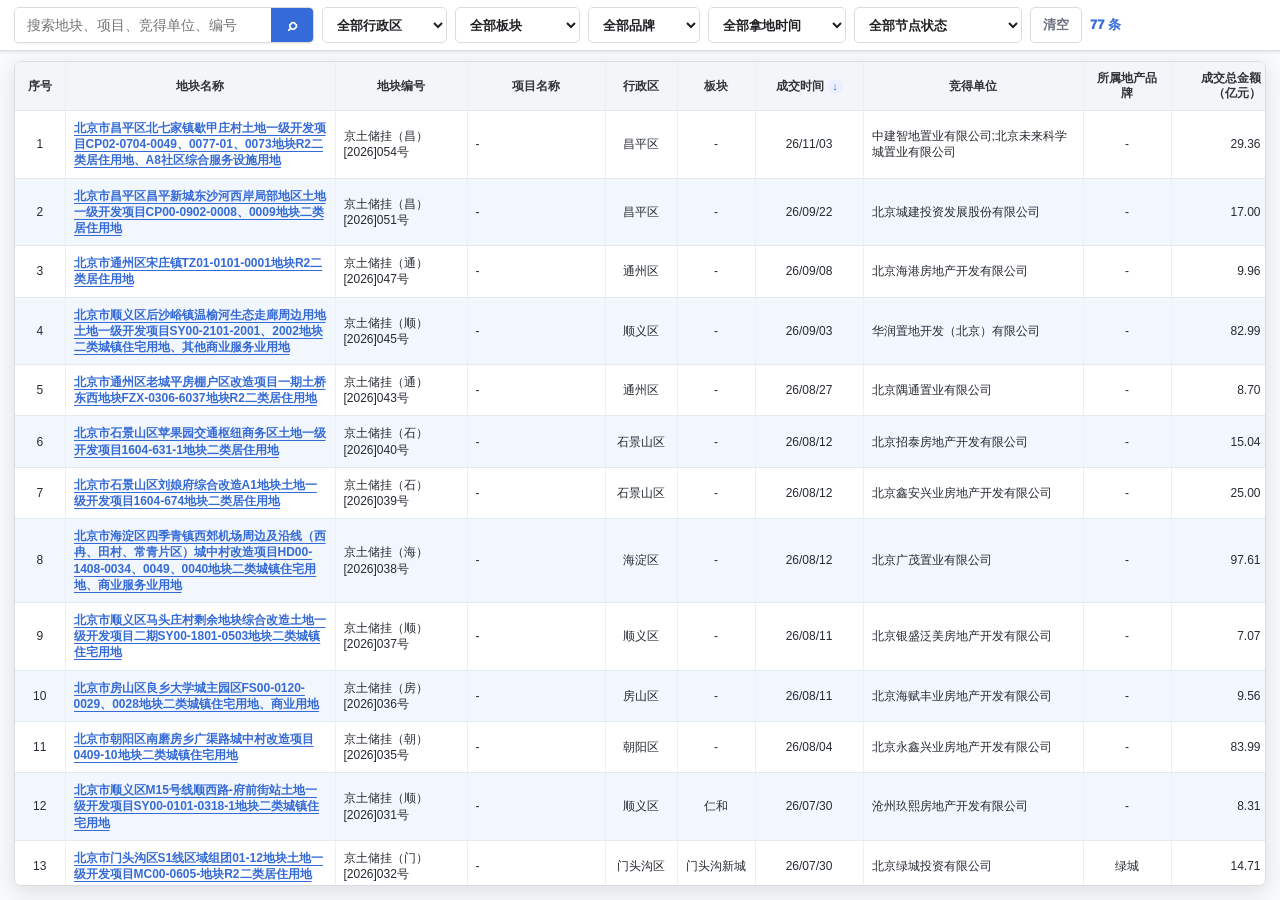
<file: land_tracker_dashboard_20260614/index.html>
<!doctype html>
<html lang="zh-CN">
<head>
<meta charset="utf-8" />
<meta name="viewport" content="width=device-width, initial-scale=1" />
<title>北京2025年以后真实成交住宅地块跟踪表</title>
<style>
:root {
  --bg:#f8fafc;
  --panel:#ffffff;
  --line:#dadce0;
  --line-soft:#e5e7eb;
  --text:#202124;
  --muted:#5f6368;
  --blue:#356bd8;
  --blue-dark:#12356f;
  --blue-soft:#eaf0ff;
  --green:#15803d;
  --green-soft:#f4faf5;
  --row-blue:#f2f6fd;
  --orange:#ea580c;
}
* { box-sizing:border-box; }
html, body { margin:0; min-height:100%; background:var(--bg); color:var(--text); font-family:"PingFang SC","Microsoft YaHei",Arial,sans-serif; }
body { overflow:hidden; }
.app { height:100vh; display:grid; grid-template-rows:auto minmax(0, 1fr); background:var(--bg); }
.topbar { border-bottom:1px solid var(--line); background:rgba(255,255,255,.98); box-shadow:0 1px 3px rgba(60,64,67,.14); }
.filter-toolbar { min-height:50px; display:flex; align-items:center; gap:8px; padding:7px 14px; background:#fff; }
.search { width:min(300px, 24vw); height:36px; display:flex; align-items:center; border:1px solid var(--line); border-radius:5px; background:#fff; overflow:hidden; box-shadow:0 1px 2px rgba(60,64,67,.08); }
.search input { flex:1; min-width:0; height:100%; padding:0 12px; border:0; outline:0; color:var(--text); font:inherit; font-size:14px; }
.search-icon { width:42px; height:100%; display:grid; place-items:center; border:0; background:var(--blue); color:#fff; font-size:17px; font-weight:900; cursor:pointer; }
.filters { flex:1; min-width:0; display:flex; align-items:center; gap:8px; overflow:auto; scrollbar-width:none; }
select, .reset { height:36px; min-width:96px; max-width:168px; padding:0 28px 0 10px; border:1px solid var(--line); border-radius:5px; background:#fff; color:var(--text); font:inherit; font-size:13px; font-weight:800; }
.reset { flex:0 0 auto; min-width:auto; padding:0 12px; color:#6b7280; cursor:pointer; }
.reset:hover { border-color:var(--blue); color:var(--blue); }
.result-count { flex:0 0 auto; color:var(--blue); font-size:13px; font-weight:950; white-space:nowrap; }
.stage { min-height:0; display:grid; grid-template-rows:minmax(0, 1fr); padding:10px 14px 14px; overflow:hidden; }
.table-panel { min-height:0; display:grid; grid-template-rows:minmax(0, 1fr); border:1px solid var(--line); border-radius:7px; background:#fff; box-shadow:0 6px 20px rgba(60,64,67,.14); overflow:hidden; }
.table-wrap { min-height:0; overflow:auto; background:#fff; }
table { width:max(100%, 1740px); border-collapse:collapse; table-layout:fixed; font-size:12px; }
col.seq { width:50px; }
col.land-name { width:270px; }
col.land-code { width:132px; }
col.project { width:138px; }
col.district { width:72px; }
col.plate { width:78px; }
col.date { width:108px; }
col.bidder { width:220px; }
col.brand { width:88px; }
col.amount { width:98px; }
col.floor { width:110px; }
col.node { width:104px; }
th, td { padding:9px 8px; border-bottom:1px solid #e4e9ef; border-right:1px solid #edf0f2; overflow:hidden; text-overflow:ellipsis; vertical-align:middle; }
th { position:sticky; top:0; z-index:3; height:40px; background:#f3f5f8; color:#30343b; font-size:12px; font-weight:900; line-height:1.25; text-align:center; white-space:normal; }
td { height:46px; color:#252a31; line-height:1.35; background:#fff; }
tbody tr:nth-child(even) td { background:var(--row-blue); }
tbody tr:nth-child(even) td:nth-child(n+12) { background:var(--green-soft); }
tbody tr:nth-child(odd) td:nth-child(n+12) { background:#fbfdfb; }
tbody tr:hover td, tbody tr:hover td:nth-child(n+12) { background:#e9f1ff; }
td.num, th.num { text-align:right; font-variant-numeric:tabular-nums; }
td.center, th.center { text-align:center; }
td.empty { color:#a0a7b2; text-align:center; }
.sort-button { width:100%; min-height:24px; display:inline-flex; align-items:center; justify-content:center; gap:4px; padding:0; border:0; background:transparent; color:inherit; font:inherit; font-weight:900; cursor:pointer; }
.sort-button:hover { color:var(--blue); }
.sort-icon { width:15px; height:15px; display:inline-flex; align-items:center; justify-content:center; border-radius:50%; background:var(--blue-soft); color:var(--blue); font-size:11px; line-height:1; }
.sticky-1, .sticky-2, .sticky-3 { position:sticky; z-index:2; }
th.sticky-1, th.sticky-2, th.sticky-3 { z-index:4; }
.sticky-1 { left:0; }
.sticky-2 { left:50px; }
.sticky-3 { left:320px; }
tbody tr:nth-child(odd) .sticky-1, tbody tr:nth-child(odd) .sticky-2, tbody tr:nth-child(odd) .sticky-3 { background:#fff; }
tbody tr:nth-child(even) .sticky-1, tbody tr:nth-child(even) .sticky-2, tbody tr:nth-child(even) .sticky-3 { background:var(--row-blue); }
tbody tr:hover .sticky-1, tbody tr:hover .sticky-2, tbody tr:hover .sticky-3 { background:#e9f1ff; }
.tag { display:block; max-width:100%; overflow:hidden; text-overflow:ellipsis; color:var(--blue); font-size:12px; font-weight:900; white-space:nowrap; }
.project-list { display:grid; gap:6px; margin:0; padding:0; list-style:none; }
.project-list li { min-width:0; }
.project-link, .project-name { width:100%; display:block; padding:0; border:0; background:transparent; font:inherit; font-size:12px; font-weight:700; line-height:1.5; text-align:left; white-space:normal; overflow-wrap:anywhere; }
.project-link { color:var(--blue); cursor:pointer; text-decoration:underline; text-decoration-thickness:1px; text-underline-offset:3px; }
.project-name { color:var(--text); }
.project-source { display:inline-block; margin-top:2px; color:var(--muted); font-size:11px; line-height:1.4; text-decoration:underline; text-underline-offset:2px; }
.project-link:hover { color:var(--blue-dark); text-decoration-thickness:2px; }
.project-link:focus-visible { outline:2px solid var(--blue); outline-offset:2px; border-radius:3px; }
.land-name-cell { font-weight:700; }
.land-link { width:100%; display:block; padding:0; border:0; background:transparent; color:var(--blue); font:inherit; font-weight:850; line-height:1.35; text-align:left; cursor:pointer; overflow:hidden; text-overflow:ellipsis; text-decoration:underline; text-decoration-thickness:1px; text-underline-offset:3px; }
.land-link:hover { color:var(--blue-dark); text-decoration-thickness:2px; }
.land-link:focus-visible { outline:2px solid var(--blue); outline-offset:2px; border-radius:3px; }
.status-line { margin-top:3px; color:#6b7280; font-size:11px; }
.evidence-link { color:var(--blue); text-decoration:underline; text-underline-offset:3px; }
button.evidence-link, button.review-flag { padding:0; border:0; background:transparent; font-family:inherit; cursor:pointer; }
button.evidence-link { font-size:inherit; line-height:inherit; }
.evidence-dialog { width:min(640px, calc(100vw - 24px)); max-height:calc(100dvh - 24px); padding:0; border:1px solid var(--line); border-radius:8px; background:#fff; color:var(--text); overflow:auto; }
.evidence-dialog::backdrop { background:rgba(17,24,39,.46); }
.evidence-header { display:flex; align-items:center; gap:16px; padding:14px 18px; border-bottom:1px solid var(--line-soft); }
.evidence-header h2 { flex:1; min-width:0; margin:0; font-size:16px; line-height:1.4; }
.evidence-body { padding:16px 18px; }
.evidence-meta { margin:0 0 12px; color:var(--muted); font-size:12px; }
.evidence-fields { display:grid; grid-template-columns:80px minmax(0, 1fr); gap:12px 14px; margin:0; font-size:13px; line-height:1.6; }
.evidence-fields dt { color:var(--muted); }
.evidence-fields dd { margin:0; overflow-wrap:anywhere; }
.evidence-warning { margin:0 0 16px; color:#9a3412; font-size:13px; line-height:1.6; }
.evidence-footer { display:flex; flex-wrap:wrap; gap:12px 20px; padding:14px 18px; border-top:1px solid var(--line-soft); font-size:13px; }
.evidence-footer a { color:var(--blue); text-underline-offset:3px; }
.review-value { color:#9a3412; text-decoration:underline dotted; text-underline-offset:3px; }
.review-flag { display:inline-block; margin-left:3px; color:#9a3412; font-size:10px; white-space:nowrap; }
.map-modal { position:fixed; inset:0; z-index:20; display:none; align-items:center; justify-content:center; padding:24px; background:rgba(17,24,39,.46); }
.map-modal.open { display:flex; }
.map-panel { width:min(1040px, calc(100vw - 48px)); height:min(760px, calc(100vh - 48px)); display:grid; grid-template-rows:auto minmax(0, 1fr) auto; border-radius:8px; background:#fff; box-shadow:0 24px 80px rgba(15,23,42,.32); overflow:hidden; }
.map-header { min-height:54px; display:flex; align-items:center; gap:14px; padding:12px 16px; border-bottom:1px solid var(--line-soft); }
.map-title { flex:1; min-width:0; }
.map-title strong { display:block; color:#111827; font-size:15px; line-height:1.35; white-space:nowrap; overflow:hidden; text-overflow:ellipsis; }
.map-title span { display:block; margin-top:3px; color:var(--muted); font-size:12px; white-space:nowrap; overflow:hidden; text-overflow:ellipsis; }
.map-close { width:32px; height:32px; border:1px solid var(--line); border-radius:5px; background:#fff; color:#4b5563; font-size:20px; line-height:1; cursor:pointer; }
.map-close:hover { border-color:var(--blue); color:var(--blue); }
#landMap { min-height:0; width:100%; height:100%; background:#eef2f7; }
.map-status { min-height:36px; display:flex; align-items:center; padding:8px 16px; border-top:1px solid var(--line-soft); color:#5f6368; font-size:12px; line-height:1.45; }
@media (max-width:1180px) {
  body { overflow:auto; }
  .app { min-height:100vh; height:auto; }
  .stage { overflow:visible; }
  .filter-toolbar { flex-wrap:wrap; }
  .search { width:100%; }
  .filters { flex-wrap:wrap; overflow:visible; }
}
@media (max-width:720px) {
  .filter-toolbar, .stage { padding-left:12px; padding-right:12px; }
  .sticky-2, .sticky-3 { left:auto; }
}
</style>
<script src="https://webapi.amap.com/maps?v=2.0&key=64bc454252abac7b8194dabe75cc6750&plugin=AMap.Geocoder,AMap.Scale,AMap.ToolBar"></script>
</head>
<body>
<div class="app">
  <header class="topbar">
    <div class="filter-toolbar">
      <div class="search">
        <input id="searchInput" placeholder="搜索地块、项目、竞得单位、编号" />
        <button id="searchButton" class="search-icon" type="button" aria-label="搜索">⌕</button>
      </div>
      <div class="filters">
        <select id="districtFilter" aria-label="行政区筛选">
          <option value="">全部行政区</option>
          <option value="昌平区">昌平区</option><option value="朝阳区">朝阳区</option><option value="大兴区">大兴区</option><option value="丰台区">丰台区</option><option value="海淀区">海淀区</option><option value="门头沟区">门头沟区</option><option value="密云区">密云区</option><option value="石景山区">石景山区</option><option value="顺义区">顺义区</option><option value="通州区">通州区</option><option value="延庆区">延庆区</option>
        </select>
        <select id="plateFilter" aria-label="板块筛选">
          <option value="">全部板块</option>
          <option value="北七家">北七家</option><option value="朝青">朝青</option><option value="高立庄">高立庄</option><option value="管庄">管庄</option><option value="后沙峪">后沙峪</option><option value="回龙观">回龙观</option><option value="京西商务">京西商务</option><option value="酒仙桥">酒仙桥</option><option value="狼垡">狼垡</option><option value="梨园">梨园</option><option value="丽泽">丽泽</option><option value="门头沟新城">门头沟新城</option><option value="能源谷">能源谷</option><option value="苹果园">苹果园</option><option value="清河">清河</option><option value="仁和">仁和</option><option value="上地">上地</option><option value="四季青">四季青</option><option value="宋庄东">宋庄东</option><option value="天通苑">天通苑</option><option value="通州老城">通州老城</option><option value="西红门">西红门</option><option value="新宫">新宫</option><option value="园博园">园博园</option><option value="运河商务区">运河商务区</option><option value="中央别墅区">中央别墅区</option>
        </select>
        <select id="brandFilter" aria-label="品牌筛选">
          <option value="">全部品牌</option>
          <option value="保利">保利</option><option value="北京城建">北京城建</option><option value="大兴发展">大兴发展</option><option value="华润">华润</option><option value="绿城">绿城</option><option value="越秀">越秀</option><option value="招商">招商</option><option value="中海">中海</option><option value="中建">中建</option>
        </select>
        <select id="landDateFilter" aria-label="拿地时间筛选">
          <option value="">全部拿地时间</option>
          <option value="26">2026年</option><option value="25">2025年</option>
        </select>
        <select id="nodeFilter" aria-label="节点筛选">
          <option value="">全部节点状态</option>
          <option value="presale">已取首个预售证</option>
          <option value="planning">已取建设工程规划许可证</option>
          <option value="missing-project">未确认项目关联</option>
        </select>
        <button id="resetFilters" class="reset" type="button">清空</button>
        <strong class="result-count" id="tableCount">77 条</strong>
      </div>
    </div>
  </header>
  <main class="stage">
    <section class="table-panel">
      <div class="table-wrap">
        <table>
          <colgroup>
            <col class="seq" /><col class="land-name" /><col class="land-code" /><col class="project" />
            <col class="district" /><col class="plate" /><col class="date" /><col class="bidder" />
            <col class="brand" /><col class="amount" /><col class="floor" />
            <col class="node" /><col class="node" /><col class="node" /><col class="node" /><col class="node" />
          </colgroup>
          <thead>
            <tr>
              <th class="center sticky-1">序号</th>
              <th class="sticky-2">地块名称</th>
              <th class="sticky-3">地块编号</th>
              <th>项目名称</th>
              <th>行政区</th>
              <th>板块</th>
              <th>
                <button id="dealDateSort" class="sort-button" type="button" aria-label="成交时间倒序排序" aria-sort="descending">
                  <span>成交时间</span><span id="dealDateSortIcon" class="sort-icon">↓</span>
                </button>
              </th>
              <th>竞得单位</th>
              <th>所属地产品牌</th>
              <th class="num">成交总金额（亿元）</th>
              <th class="num">综合楼面价（元/㎡）</th>
              <th>建设工程规划许可证</th>
              <th>建设方案</th>
              <th>施工证时间</th>
              <th>首个预售证</th>
              <th title="住建委住宅工程竣工验收备案日期，不等同于竣工证发证日">首个竣工备案</th>
            </tr>
          </thead>
          <tbody id="tableBody"></tbody>
        </table>
      </div>
    </section>
  </main>
</div>
<dialog id="evidenceDialog" class="evidence-dialog" aria-labelledby="evidenceTitle">
  <header class="evidence-header">
    <h2 id="evidenceTitle">建设工程规划许可信息</h2>
    <button id="evidenceClose" class="map-close" type="button" aria-label="关闭证照信息" title="关闭证照信息">×</button>
  </header>
  <div class="evidence-body">
    <p class="evidence-meta">来源：北京市规划和自然资源委员会 · 采集记录，非电子证照</p>
    <div id="evidenceContent"></div>
  </div>
  <footer class="evidence-footer">
    <a href="https://yewu.ghzrzyw.beijing.gov.cn/gwxxfb/cxghjsgcgh/jsgcgh.html" target="_blank" rel="noopener noreferrer">官网证照查询</a>
  </footer>
</dialog>
<div id="mapModal" class="map-modal" aria-hidden="true">
  <section class="map-panel" role="dialog" aria-modal="true" aria-labelledby="mapLandTitle">
    <header class="map-header">
      <div class="map-title">
        <strong id="mapLandTitle">地块地图</strong>
        <span id="mapLandSub">高德地图定位</span>
      </div>
      <button id="mapClose" class="map-close" type="button" aria-label="关闭地图">×</button>
    </header>
    <div id="landMap"></div>
    <div id="mapStatus" class="map-status">点击地块名称后加载地图。</div>
  </section>
</div>
<script>
const LAND_ROWS = [{"projectName":"","plate":"","brand":"","planningPermit":"","constructionPlan":"","constructionPermit":"","firstPresale":"","firstCompletion":"","landName":"北京市昌平区北七家镇歇甲庄村土地一级开发项目CP02-0704-0049、0077-01、0073地块R2二类居住用地、A8社区综合服务设施用地","landCode":"京土储挂（昌）[2026]054号","district":"昌平区","dealDate":"26/11/03","bidder":"中建智地置业有限公司;北京未来科学城置业有限公司","amount":29.36,"floorPrice":29094.24,"seq":1,"fieldEvidence":{},"linkedProjects":[]},{"projectName":"","plate":"","brand":"","planningPermit":"26/11/03","constructionPlan":"26/11/05","constructionPermit":"26/11/17","firstPresale":"","firstCompletion":"","landName":"北京市昌平区昌平新城东沙河西岸局部地区土地一级开发项目CP00-0902-0008、0009地块二类居住用地","landCode":"京土储挂（昌）[2026]051号","district":"昌平区","dealDate":"26/09/22","bidder":"北京城建投资发展股份有限公司","amount":17.0,"floorPrice":18453.95,"seq":2,"fieldEvidence":{"planningPermit":{"status":"confirmed","candidate":"26/11/03","url":"https://yewu.ghzrzyw.beijing.gov.cn/zkdncms/cxghspjggsszjsjsgcghxkz/esSearchDetail/f22c5cd5c1f55ee4f8169b10129b462f","permit":"2026规自（昌）建字0064号","record":{"name":"北京市昌平区昌平新城东沙河西岸局部地区土地一级开发项目CP00-0902-0008、0009地块二类居住用地（1-1#住宅楼等42项）","developer":"北京城建兴昌置业有限公司","district":"昌平区","location":"昌平区城北街道","permit":"2026规自（昌）建字0064号","date":"26/11/03","issuer":"北京市规划和自然资源委员会昌平分局","area":"147486.52平方米，502.9米"}},"constructionPlan":{"status":"confirmed","candidate":"26/11/05","url":"http://bjjs.zjw.beijing.gov.cn/bjjs/sy/zwfw66/cxzx-sjzt/gcjsl/xmjsfa/cpqxmjsfags/53620509/index.shtml","permit":""},"constructionPermit":{"status":"confirmed","candidate":"26/11/17","url":"http://bjjs.zjw.beijing.gov.cn/eportal/ui?pageId=53618592&t=toDetail&gcbm=202611172025","permit":"110114202611170101"}},"linkedProjects":[]},{"projectName":"","plate":"","brand":"","planningPermit":"","constructionPlan":"","constructionPermit":"","firstPresale":"","firstCompletion":"","landName":"北京市通州区宋庄镇TZ01-0101-0001地块R2二类居住用地","landCode":"京土储挂（通）[2026]047号","district":"通州区","dealDate":"26/09/08","bidder":"北京海港房地产开发有限公司","amount":9.962,"floorPrice":17251.5,"seq":3,"fieldEvidence":{},"linkedProjects":[]},{"projectName":"","plate":"","brand":"","planningPermit":"","constructionPlan":"","constructionPermit":"","firstPresale":"","firstCompletion":"","landName":"北京市顺义区后沙峪镇温榆河生态走廊周边用地土地一级开发项目SY00-2101-2001、2002地块二类城镇住宅用地、其他商业服务业用地","landCode":"京土储挂（顺）[2026]045号","district":"顺义区","dealDate":"26/09/03","bidder":"华润置地开发（北京）有限公司","amount":82.993,"floorPrice":40635.31,"seq":4,"fieldEvidence":{},"linkedProjects":[]},{"projectName":"","plate":"","brand":"","planningPermit":"26/10/09","constructionPlan":"26/09/29","constructionPermit":"","firstPresale":"","firstCompletion":"","landName":"北京市通州区老城平房棚户区改造项目一期土桥东西地块FZX-0306-6037地块R2二类居住用地","landCode":"京土储挂（通）[2026]043号","district":"通州区","dealDate":"26/08/27","bidder":"北京隅通置业有限公司","amount":8.7,"floorPrice":26951.29,"seq":5,"fieldEvidence":{"planningPermit":{"status":"confirmed","candidate":"26/10/09","url":"https://yewu.ghzrzyw.beijing.gov.cn/zkdncms/cxghspjggsszjsjsgcghxkz/esSearchDetail/63f5932c99a6521c8a93fe7e48a28a0c","permit":"2026规自（通）建字0049号","record":{"name":"北京市通州区老城平房棚户区改造项目一期土桥东西地块FZX-0306-6037地块R2二类居住用地项目（1#住宅楼等18项）","developer":"北京隅通置业有限公司","district":"通州区","location":"通州区梨园镇FZX-0306-6037地块","permit":"2026规自（通）建字0049号","date":"26/10/09","issuer":"北京市规划和自然资源委员会通州分局","area":"54353.66平方米"}},"constructionPlan":{"status":"confirmed","candidate":"26/09/29","url":"http://bjjs.zjw.beijing.gov.cn/bjjs/sy/zwfw66/cxzx-sjzt/gcjsl/xmjsfa/tzqxmjsfags/53620430/index.shtml","permit":""}},"linkedProjects":[]},{"projectName":"","plate":"","brand":"","planningPermit":"","constructionPlan":"","constructionPermit":"","firstPresale":"","firstCompletion":"","landName":"北京市石景山区苹果园交通枢纽商务区土地一级开发项目1604-631-1地块二类居住用地","landCode":"京土储挂（石）[2026]040号","district":"石景山区","dealDate":"26/08/12","bidder":"北京招泰房地产开发有限公司","amount":15.04,"floorPrice":35931.0,"seq":6,"fieldEvidence":{},"linkedProjects":[]},{"projectName":"","plate":"","brand":"","planningPermit":"26/10/09","constructionPlan":"26/10/09","constructionPermit":"26/10/09","firstPresale":"","firstCompletion":"","landName":"北京市石景山区刘娘府综合改造A1地块土地一级开发项目1604-674地块二类居住用地","landCode":"京土储挂（石）[2026]039号","district":"石景山区","dealDate":"26/08/12","bidder":"北京鑫安兴业房地产开发有限公司","amount":25.0,"floorPrice":42329.83,"seq":7,"fieldEvidence":{"planningPermit":{"status":"confirmed","candidate":"26/10/09","url":"https://yewu.ghzrzyw.beijing.gov.cn/zkdncms/cxghspjggsszjsjsgcghxkz/esSearchDetail/147c87907012041e4623cb53a71ce871","permit":"2026规自（石）建字0016号","record":{"name":"北京市石景山区刘娘府综合改造A1地块土地一级开发项目1604-674地块二类居住用地项目（3#住宅楼等7项）","developer":"北京鑫安兴业房地产开发有限公司","district":"石景山区","location":"石景山区刘娘府1604-674 地块","permit":"2026规自（石）建字0016号","date":"26/10/09","issuer":"北京市规划和自然资源委员会石景山分局","area":"53830.75平方米"}},"constructionPlan":{"status":"confirmed","candidate":"26/10/09","url":"http://bjjs.zjw.beijing.gov.cn/bjjs/sy/zwfw66/cxzx-sjzt/gcjsl/xmjsfa/sjsqxmjsfags/53620448/index.shtml","permit":""},"constructionPermit":{"status":"confirmed","candidate":"26/10/09","url":"http://bjjs.zjw.beijing.gov.cn/eportal/ui?pageId=53618592&t=toDetail&gcbm=202609302029","permit":"110107202610090101"}},"linkedProjects":[]},{"projectName":"","plate":"","brand":"","planningPermit":"","constructionPlan":"","constructionPermit":"","firstPresale":"","firstCompletion":"","landName":"北京市海淀区四季青镇西郊机场周边及沿线（西冉、田村、常青片区）城中村改造项目HD00-1408-0034、0049、0040地块二类城镇住宅用地、商业服务业用地","landCode":"京土储挂（海）[2026]038号","district":"海淀区","dealDate":"26/08/12","bidder":"北京广茂置业有限公司","amount":97.61,"floorPrice":68443.67,"seq":8,"fieldEvidence":{},"linkedProjects":[]},{"projectName":"","plate":"","brand":"","planningPermit":"26/10/08","constructionPlan":"","constructionPermit":"26/10/09","firstPresale":"","firstCompletion":"","landName":"北京市顺义区马头庄村剩余地块综合改造土地一级开发项目二期SY00-1801-0503地块二类城镇住宅用地","landCode":"京土储挂（顺）[2026]037号","district":"顺义区","dealDate":"26/08/11","bidder":"北京银盛泛美房地产开发有限公司","amount":7.07,"floorPrice":22312.67,"seq":9,"fieldEvidence":{"planningPermit":{"status":"confirmed","candidate":"26/10/08","url":"https://yewu.ghzrzyw.beijing.gov.cn/zkdncms/cxghspjggsszjsjsgcghxkz/esSearchDetail/e792136f12ababfdc1742819b3d4824c","permit":"2026规自（顺）建字0034号","record":{"name":"北京市顺义区马头庄村剩余地块综合改造土地一级开发项目二期SY00-1801-0503地块二类城镇住宅用地（1#住宅楼等22项）","developer":"北京银盛泛美房地产开发有限公司","district":"顺义区","location":"顺义区后沙峪镇","permit":"2026规自（顺）建字0034号","date":"26/10/08","issuer":"北京市规划和自然资源委员会顺义分局","area":"53738.77平方米，666.8米"}},"constructionPermit":{"status":"confirmed","candidate":"26/10/09","url":"http://bjjs.zjw.beijing.gov.cn/eportal/ui?pageId=53618592&t=toDetail&gcbm=202610092001","permit":"110113202610090101"}},"linkedProjects":[]},{"projectName":"","plate":"","brand":"","planningPermit":"26/09/03","constructionPlan":"26/09/23","constructionPermit":"","firstPresale":"","firstCompletion":"","landName":"北京市房山区良乡大学城主园区FS00-0120-0029、0028地块二类城镇住宅用地、商业用地","landCode":"京土储挂（房）[2026]036号","district":"房山区","dealDate":"26/08/11","bidder":"北京海赋丰业房地产开发有限公司","amount":9.56,"floorPrice":13370.59,"seq":10,"fieldEvidence":{"planningPermit":{"status":"confirmed","candidate":"26/09/03","url":"https://yewu.ghzrzyw.beijing.gov.cn/zkdncms/cxghspjggsszjsjsgcghxkz/esSearchDetail/07599f3f10644d5b5d30f19f7a33182b","permit":"2026规自（房）建字0027号","record":{"name":"北京市房山区良乡大学城主园区FS00-0120-0029、0028地块二类城镇住宅用地、商业用地项目（6#、7#、9#、12#-14#住宅楼及地下车库）（6#住宅楼等9项）","developer":"北京海赋丰业房地产开发有限公司","district":"房山区","location":"房山区拱辰街道良乡大学城主园区FS00-0120-0029地块","permit":"2026规自（房）建字0027号","date":"26/09/03","issuer":"北京市规划和自然资源委员会房山分局","area":"42843.55平方米"}},"constructionPlan":{"status":"confirmed","candidate":"26/09/23","url":"http://bjjs.zjw.beijing.gov.cn/bjjs/sy/zwfw66/cxzx-sjzt/gcjsl/xmjsfa/fsqxmjsfags/53620422/index.shtml","permit":""}},"linkedProjects":[]},{"seq":11,"landName":"北京市朝阳区南磨房乡广渠路城中村改造项目0409-10地块二类城镇住宅用地","landCode":"京土储挂（朝）[2026]035号","projectName":"","district":"朝阳区","plate":"","dealDate":"26/08/04","bidder":"北京永鑫兴业房地产开发有限公司","brand":"","amount":83.99,"floorPrice":81406.69,"planningPermit":"","constructionPlan":"","constructionPermit":"","firstPresale":"","firstCompletion":"","fieldEvidence":{},"linkedProjects":[]},{"seq":12,"landName":"北京市顺义区M15号线顺西路-府前街站土地一级开发项目SY00-0101-0318-1地块二类城镇住宅用地","landCode":"京土储挂（顺）[2026]031号","projectName":"","district":"顺义区","plate":"仁和","dealDate":"26/07/30","bidder":"沧州玖熙房地产开发有限公司","brand":"","amount":8.308,"floorPrice":19148.3,"planningPermit":"26/11/03","constructionPlan":"","constructionPermit":"26/11/04","firstPresale":"","firstCompletion":"","fieldEvidence":{"planningPermit":{"status":"confirmed","candidate":"26/11/03","url":"https://yewu.ghzrzyw.beijing.gov.cn/zkdncms/cxghspjggsszjsjsgcghxkz/esSearchDetail/b3f04eccc6571cfde30ba01926dcc2c8","permit":"2026规自（顺）建字0036号","record":{"name":"北京市顺义区M15号线顺西路-府前街站土地一级开发项目SY00-0101-0318-1地块二类城镇住宅用地项目（1#住宅楼等26项）","developer":"北京宸光筑家房地产开发有限公司","district":"顺义区","location":"顺义区仁和镇","permit":"2026规自（顺）建字0036号","date":"26/11/03","issuer":"北京市规划和自然资源委员会顺义分局","area":"70014.34平方米，967.3米"}},"constructionPermit":{"status":"confirmed","candidate":"26/11/04","url":"http://bjjs.zjw.beijing.gov.cn/eportal/ui?pageId=53618592&t=toDetail&gcbm=202611032028","permit":"110113202611040101"}},"linkedProjects":[]},{"seq":13,"landName":"北京市门头沟区S1线区域组团01-12地块土地一级开发项目MC00-0605-地块R2二类居住用地","landCode":"京土储挂（门）[2026]032号","projectName":"","district":"门头沟区","plate":"门头沟新城","dealDate":"26/07/30","bidder":"北京绿城投资有限公司","brand":"绿城","amount":14.706,"floorPrice":24553.09,"planningPermit":"","constructionPlan":"","constructionPermit":"","firstPresale":"","firstCompletion":"","fieldEvidence":{"brand":{"status":"legacy_unverified","candidate":"","url":"","permit":""}},"linkedProjects":[]},{"seq":14,"landName":"北京市昌平区东小口镇CP02-0405-0002地块R2二类居住用地","landCode":"京土储挂（昌）[2026]034号","projectName":"观隽嘉苑","district":"昌平区","plate":"天通苑","dealDate":"26/07/30","bidder":"北京兆晏房地产开发有限公司","brand":"","amount":49.77,"floorPrice":36032.06,"planningPermit":"26/08/31","constructionPlan":"26/09/22","constructionPermit":"26/09/03","firstPresale":"26/10/22","firstCompletion":"","fieldEvidence":{"planningPermit":{"status":"confirmed","candidate":"26/08/31","url":"https://yewu.ghzrzyw.beijing.gov.cn/zkdncms/cxghspjggsszjsjsgcghxkz/esSearchDetail/01cb3cd4c5adcb4bbb25387aed336590","permit":"2026规自（昌）建字0052号","record":{"name":"北京市昌平区东小口镇CP02-0405-0002地块R2二类居住用地项目（6#住宅楼 等20项）","developer":"北京兆晏房地产开发有限公司","district":"昌平区","location":"昌平区东小口镇","permit":"2026规自（昌）建字0052号","date":"26/08/31","issuer":"北京市规划和自然资源委员会昌平分局","area":"114644.87平方米，13.2米"}},"constructionPlan":{"status":"confirmed","candidate":"26/09/22","url":"http://bjjs.zjw.beijing.gov.cn/bjjs/sy/zwfw66/cxzx-sjzt/gcjsl/xmjsfa/cpqxmjsfags/53620419/index.shtml","permit":""},"constructionPermit":{"status":"confirmed","candidate":"26/09/03","url":"http://bjjs.zjw.beijing.gov.cn/eportal/ui?pageId=53618592&t=toDetail&gcbm=202609022030","permit":"110114202609030301"},"firstPresale":{"status":"confirmed","candidate":"26/10/22","url":"http://bjjs.zjw.beijing.gov.cn/eportal/ui?pageId=320794&projectID=8297513&systemID=2&srcId=1","permit":"京房售证字(2026)96号"},"projectName":{"status":"confirmed","candidate":"观隽嘉苑","url":"http://bjjs.zjw.beijing.gov.cn/eportal/ui?pageId=320794&projectID=8297513&systemID=2&srcId=1","permit":"京房售证字(2026)96号","nameType":"official"}},"linkedProjects":[]},{"seq":15,"landName":"北京市朝阳区酒仙桥旧城区改建项目1019-0013-1地块二类居住用地","landCode":"京土储挂（朝）[2026]030号","projectName":"","district":"朝阳区","plate":"酒仙桥","dealDate":"26/07/28","bidder":"北京永鑫兴业房地产开发有限公司","brand":"","amount":46.814,"floorPrice":81063.2,"planningPermit":"26/09/30","constructionPlan":"26/10/16","constructionPermit":"26/10/19","firstPresale":"","firstCompletion":"","fieldEvidence":{"planningPermit":{"status":"confirmed","candidate":"26/09/30","url":"https://yewu.ghzrzyw.beijing.gov.cn/zkdncms/cxghspjggsszjsjsgcghxkz/esSearchDetail/de017edba17592eed2ea2d1960aa58aa","permit":"2026规自（朝）建字0031号","record":{"name":"北京市朝阳区酒仙桥旧城区改建项目1019-0013-1地块二类居住用地项目（1#住宅楼等17项）","developer":"北京永鑫兴业房地产开发有限公司","district":"朝阳区","location":"朝阳区酒仙桥街道","permit":"2026规自（朝）建字0031号","date":"26/09/30","issuer":"北京市规划和自然资源委员会朝阳分局","area":"89700平方米"}},"constructionPlan":{"status":"confirmed","candidate":"26/10/16","url":"http://bjjs.zjw.beijing.gov.cn/bjjs/sy/zwfw66/cxzx-sjzt/gcjsl/xmjsfa/cyqxmjsfags/53620466/index.shtml","permit":""},"constructionPermit":{"status":"not_reconfirmed","candidate":"26/10/19","url":"http://bjjs.zjw.beijing.gov.cn/eportal/ui?pageId=53618592&t=toDetail&gcbm=202610092034","permit":"110105202610190201"}},"linkedProjects":[]},{"seq":16,"landName":"北京市大兴区大兴新城东组团DX00-0201-0209地块二类居住用地","landCode":"京土储挂（兴）[2026]029号","projectName":"兴宸雅苑","district":"大兴区","plate":"","dealDate":"26/07/22","bidder":"北京招融房地产开发有限公司","brand":"","amount":7.2,"floorPrice":20005.53,"planningPermit":"26/08/19","constructionPlan":"26/08/20","constructionPermit":"26/10/09","firstPresale":"26/10/19","firstCompletion":"","fieldEvidence":{"planningPermit":{"status":"confirmed","candidate":"26/08/19","url":"https://yewu.ghzrzyw.beijing.gov.cn/zkdncms/cxghspjggsszjsjsgcghxkz/esSearchDetail/b42df53f6b7da6f7a7fd2246a9f21dd7","permit":"2026规自（大）建字0027号","record":{"name":"大兴区大兴新城东组团DX00-0201-0209地块R2二类居住用地项目（1#住宅楼等21项）","developer":"北京招融房地产开发有限公司","district":"大兴区","location":"大兴区大兴新城东组团DX00-0201-0209地块","permit":"2026规自（大）建字0027号","date":"26/08/19","issuer":"北京市规划和自然资源委员会大兴分局","area":"57407.05平方米，587.74米"}},"constructionPlan":{"status":"confirmed","candidate":"26/08/20","url":"http://bjjs.zjw.beijing.gov.cn/bjjs/sy/zwfw66/cxzx-sjzt/gcjsl/xmjsfa/dxqxmjsfags/53620329/index.shtml","permit":""},"constructionPermit":{"status":"confirmed","candidate":"26/10/09","url":"http://bjjs.zjw.beijing.gov.cn/eportal/ui?pageId=53618592&t=toDetail&gcbm=202609032022","permit":"110115202610090101"},"firstPresale":{"status":"confirmed","candidate":"26/10/19","url":"http://bjjs.zjw.beijing.gov.cn/eportal/ui?pageId=320794&projectID=8295460&systemID=2&srcId=1","permit":"京房售证字(2026)95号"},"projectName":{"status":"confirmed","candidate":"兴宸雅苑","url":"http://bjjs.zjw.beijing.gov.cn/eportal/ui?pageId=320794&projectID=8295460&systemID=2&srcId=1","permit":"京房售证字(2026)95号","nameType":"official"}},"linkedProjects":[{"projectName":"招商兴宸揽阅","projectCode":"41C55784-9D3E-4AC9-865D-287682081EE7"}]},{"seq":17,"landName":"北京市通州区老城范围内平房棚户区改造项目一期九棵树南地块FZX-0302-6016地块R2二类居住用地","landCode":"京土储挂（通）[2026]027号","projectName":"湖映天青雅苑","district":"通州区","plate":"通州老城","dealDate":"26/06/23","bidder":"北京招源房地产开发有限公司","brand":"","amount":10.217,"floorPrice":30269.32,"planningPermit":"26/08/14","constructionPlan":"26/08/17","constructionPermit":"26/08/31","firstPresale":"26/09/05","firstCompletion":"","fieldEvidence":{"planningPermit":{"status":"confirmed","candidate":"26/08/14","url":"https://yewu.ghzrzyw.beijing.gov.cn/zkdncms/cxghspjggsszjsjsgcghxkz/esSearchDetail/f3fb70a3495708ba4128687ab67aacfb","permit":"2026规自（通）建字0040号","record":{"name":"通州区老城范围内平房棚户区改造项目一期九棵树南地块FZX-0302-6016地块R2二类居住用地项目（1#住宅楼等13项）","developer":"北京招源房地产开发有限公司","district":"通州区","location":"通州区北京城市副中心0302街区FZX-0302-6016地块","permit":"2026规自（通）建字0040号","date":"26/08/14","issuer":"北京市规划和自然资源委员会通州分局","area":"54112.498平方米"}},"constructionPlan":{"status":"confirmed","candidate":"26/08/17","url":"http://bjjs.zjw.beijing.gov.cn/bjjs/sy/zwfw66/cxzx-sjzt/gcjsl/xmjsfa/tzqxmjsfags/53620306/index.shtml","permit":""},"constructionPermit":{"status":"confirmed","candidate":"26/08/31","url":"http://bjjs.zjw.beijing.gov.cn/eportal/ui?pageId=53618592&t=toDetail&gcbm=202608212026","permit":"110112202608310201"},"firstPresale":{"status":"confirmed","candidate":"26/09/05","url":"http://bjjs.zjw.beijing.gov.cn/eportal/ui?pageId=320794&projectID=8261885&systemID=2&srcId=1","permit":"京房售证字(2026)76号"},"projectName":{"status":"confirmed","candidate":"湖映天青雅苑","url":"http://bjjs.zjw.beijing.gov.cn/eportal/ui?pageId=320794&projectID=8285081&systemID=2&srcId=1","permit":"京房售证字(2026)90号","nameType":"official"}},"linkedProjects":[]},{"seq":18,"landName":"北京市丰台区丰台桥南城中村改造项目B区FT00-1507-9001地块R2二类居住用地","landCode":"京土储挂（丰）[2026]026号","projectName":"","district":"丰台区","plate":"","dealDate":"26/06/18","bidder":"北京贸悦房地产开发有限公司","brand":"","amount":11.947,"floorPrice":56677.26,"planningPermit":"26/09/11","constructionPlan":"26/10/23","constructionPermit":"26/11/09","firstPresale":"","firstCompletion":"","fieldEvidence":{"planningPermit":{"status":"confirmed","candidate":"26/09/11","url":"https://yewu.ghzrzyw.beijing.gov.cn/zkdncms/cxghspjggsszjsjsgcghxkz/esSearchDetail/ccd3881fb4dd56ba0d51bcda3b019749","permit":"2026规自（丰）建字0036号","record":{"name":"北京市丰台区丰台桥南城中村改造项目B区FT00-1507-9001地块R2二类居住用地项目（1#住宅楼等14项）","developer":"北京贸悦房地产开发有限公司","district":"丰台区","location":"丰台区丰台街道","permit":"2026规自（丰）建字0036号","date":"26/09/11","issuer":"北京市规划和自然资源委员会丰台分局","area":"46593.47平方米，40.4米"}},"constructionPlan":{"status":"confirmed","candidate":"26/10/23","url":"http://bjjs.zjw.beijing.gov.cn/bjjs/sy/zwfw66/cxzx-sjzt/gcjsl/xmjsfa/ftqxmjsfags/53620486/index.shtml","permit":""},"constructionPermit":{"status":"confirmed","candidate":"26/11/09","url":"http://bjjs.zjw.beijing.gov.cn/eportal/ui?pageId=53618592&t=toDetail&gcbm=202609212006","permit":"110106202611090101"}},"linkedProjects":[]},{"seq":19,"landName":"北京市昌平区朱辛庄新区CP01-0801-0055、CP01-0801-0057地块二类居住用地、其他类多功能用地","landCode":"京土储挂（昌）[2026]024号","projectName":"寰锦佳苑","district":"昌平区","plate":"回龙观","dealDate":"26/06/11","bidder":"北京未来科技城昌信置业有限公司","brand":"","amount":9.09,"floorPrice":17055.11,"planningPermit":"26/08/05","constructionPlan":"26/08/17","constructionPermit":"26/08/14","firstPresale":"26/09/25","firstCompletion":"","fieldEvidence":{"planningPermit":{"status":"confirmed","candidate":"26/08/05","url":"https://yewu.ghzrzyw.beijing.gov.cn/zkdncms/cxghspjggsszjsjsgcghxkz/esSearchDetail/aa9f34b63d7804ada99c8155c205caeb","permit":"2026规自（昌）建字0046号","record":{"name":"昌平区朱辛庄新区（二期）土地一级开发项目CP01-0801-0055地块二类居住用地项目（1#住宅楼等19项）","developer":"北京未来科技城昌信置业有限公司","district":"昌平区","location":"昌平区史各庄街道","permit":"2026规自（昌）建字0046号","date":"26/08/05","issuer":"北京市规划和自然资源委员会昌平分局","area":"51191.38平方米，498.82米"}},"constructionPlan":{"status":"confirmed","candidate":"26/08/17","url":"http://bjjs.zjw.beijing.gov.cn/bjjs/sy/zwfw66/cxzx-sjzt/gcjsl/xmjsfa/cpqxmjsfags/53620309/index.shtml","permit":""},"constructionPermit":{"status":"confirmed","candidate":"26/08/14","url":"http://bjjs.zjw.beijing.gov.cn/eportal/ui?pageId=53618592&t=toDetail&gcbm=202608072002","permit":"110114202608140201"},"firstPresale":{"status":"confirmed","candidate":"26/09/25","url":"http://bjjs.zjw.beijing.gov.cn/eportal/ui?pageId=320794&projectID=8278504&systemID=2&srcId=1","permit":"京房售证字(2026)87号"},"projectName":{"status":"confirmed","candidate":"寰锦佳苑","url":"http://bjjs.zjw.beijing.gov.cn/eportal/ui?pageId=320794&projectID=8278504&systemID=2&srcId=1","permit":"京房售证字(2026)87号","nameType":"official"}},"linkedProjects":[]},{"seq":20,"landName":"北京市大兴区三合庄改造区土地一级开发项目DX00-0202-0188地块R2二类居住用地","landCode":"京土储挂（兴）[2026]021号","projectName":"朗月和风雅苑","district":"大兴区","plate":"","dealDate":"26/06/02","bidder":"北京荣意房地产开发有限公司","brand":"","amount":8.87,"floorPrice":23009.77,"planningPermit":"26/06/17","constructionPlan":"26/07/14","constructionPermit":"26/06/19","firstPresale":"26/07/24","firstCompletion":"","fieldEvidence":{"planningPermit":{"status":"confirmed","candidate":"26/06/17","url":"https://yewu.ghzrzyw.beijing.gov.cn/zkdncms/cxghspjggsszjsjsgcghxkz/esSearchDetail/6b5652be6840729f4d189726b5a0e67b","permit":"2026规自（大）建字0020号","record":{"name":"北京市大兴区三合庄改造区土地一级开发项目DX00-0202-0188地块R2二类居住用地项目（1#住宅楼等21项）","developer":"北京荣意房地产开发有限公司","district":"大兴区","location":"大兴区黄村镇","permit":"2026规自（大）建字0020号","date":"26/06/17","issuer":"北京市规划和自然资源委员会大兴分局","area":"63370.33平方米，822.23米"}},"constructionPlan":{"status":"confirmed","candidate":"26/07/14","url":"http://bjjs.zjw.beijing.gov.cn/bjjs/sy/zwfw66/cxzx-sjzt/gcjsl/xmjsfa/dxqxmjsfags/53620178/index.shtml","permit":""},"constructionPermit":{"status":"confirmed","candidate":"26/06/19","url":"http://bjjs.zjw.beijing.gov.cn/eportal/ui?pageId=53618592&t=toDetail&gcbm=202606172018","permit":"110115202606190101"},"firstPresale":{"status":"confirmed","candidate":"26/07/24","url":"http://bjjs.zjw.beijing.gov.cn/eportal/ui?pageId=320794&projectID=8243323&systemID=2&srcId=1","permit":"京房售证字(2026)59号"},"projectName":{"status":"confirmed","candidate":"朗月和风雅苑","url":"http://bjjs.zjw.beijing.gov.cn/eportal/ui?pageId=320794&projectID=8243323&systemID=2&srcId=1","permit":"京房售证字(2026)59号","nameType":"official"}},"linkedProjects":[]},{"seq":21,"landName":"北京市石景山区黄庄村43号棚户区改造项目SS00-1622-002、SS00-2501-002地块R2二类居住用地、A334托幼用地","landCode":"京土储挂（石）[2026]020号","projectName":"璟序家园","district":"石景山区","plate":"","dealDate":"26/05/28","bidder":"北京城建兴通置业有限公司","brand":"北京城建","amount":22,"floorPrice":30437.19,"planningPermit":"26/06/12","constructionPlan":"26/06/10","constructionPermit":"26/06/13","firstPresale":"26/09/19","firstCompletion":"","fieldEvidence":{"planningPermit":{"status":"confirmed","candidate":"26/06/12","url":"https://yewu.ghzrzyw.beijing.gov.cn/zkdncms/cxghspjggsszjsjsgcghxkz/esSearchDetail/b6aa209b723c2ee202f1b50b6417f48d","permit":"2026规自（石）建字0008号","record":{"name":"北京市石景山区黄庄村43号棚户区改造项目SS00-1622-002、SS00-2501-002地块R2二类居住用地、A334托幼用地项目（1#住宅楼等26项）","developer":"北京城建璟樾置业有限公司","district":"石景山区","location":"石景山区八宝山街道 SS00-1622-002地块","permit":"2026规自（石）建字0008号","date":"26/06/12","issuer":"北京市规划和自然资源委员会石景山分局","area":"103700平方米，747.85米"}},"constructionPermit":{"status":"confirmed","candidate":"26/06/13","url":"http://bjjs.zjw.beijing.gov.cn/eportal/ui?pageId=53618592&t=toDetail&gcbm=202606122033","permit":"110107202606130301"},"firstPresale":{"status":"confirmed","candidate":"26/09/19","url":"http://bjjs.zjw.beijing.gov.cn/eportal/ui?pageId=320794&projectID=8272818&systemID=2&srcId=1","permit":"京房售证字(2026)85号"},"projectName":{"status":"confirmed","candidate":"璟序家园","url":"http://bjjs.zjw.beijing.gov.cn/eportal/ui?pageId=320794&projectID=8300484&systemID=2&srcId=1","permit":"京房售证字(2026)99号","nameType":"official"},"brand":{"status":"legacy_unverified","candidate":"","url":"","permit":""},"constructionPlan":{"status":"legacy_unverified","candidate":"","url":"","permit":""}},"linkedProjects":[]},{"seq":22,"landName":"北京市顺义区高丽营镇夏县营村棚户区改造土地开发项目01-008、01-016、01-026-1 、01-020 地块R2二类居住用地、A334托幼用地","landCode":"京土储挂（顺）[2026]019号","projectName":"","district":"顺义区","plate":"中央别墅区","dealDate":"26/05/26","bidder":"北京顺义新城发展有限公司","brand":"","amount":8.39,"floorPrice":11732.87,"planningPermit":"","constructionPlan":"","constructionPermit":"","firstPresale":"","firstCompletion":"","fieldEvidence":{},"linkedProjects":[]},{"seq":23,"landName":"北京市丰台区蒲黄榆一里、四里危改项目FT00-0506-0017地块R2二类居住用地","landCode":"京土储挂（丰）[2026]018号","projectName":"","district":"丰台区","plate":"","dealDate":"26/05/26","bidder":"福鑫（北京）房地产开发有限责任公司","brand":"","amount":10.476,"floorPrice":52810.4,"planningPermit":"","constructionPlan":"","constructionPermit":"","firstPresale":"","firstCompletion":"","fieldEvidence":{},"linkedProjects":[]},{"seq":24,"landName":"北京市丰台区太平桥城中村改造项目A区FT00-0608-0001地块R2二类居住用地","landCode":"京土储挂（丰） [2026] 017号","projectName":"","district":"丰台区","plate":"","dealDate":"26/05/19","bidder":"保利（北京）房地产开发有限公司","brand":"保利","amount":41.544,"floorPrice":57637.56,"planningPermit":"26/08/28","constructionPlan":"26/09/10","constructionPermit":"26/09/01","firstPresale":"","firstCompletion":"","fieldEvidence":{"planningPermit":{"status":"confirmed","candidate":"26/08/28","url":"https://yewu.ghzrzyw.beijing.gov.cn/zkdncms/cxghspjggsszjsjsgcghxkz/esSearchDetail/499e38ab8f73125f264d6bfbc77a3bf5","permit":"2026规自（丰）建字0034号","record":{"name":"丰台区太平桥城中村改造项目A区FT00-0608-0001地块R2二类居住用地项目（1#住宅楼等26项）","developer":"保利（北京）房地产开发有限公司","district":"丰台区","location":"丰台区太平桥街道","permit":"2026规自（丰）建字0034号","date":"26/08/28","issuer":"北京市规划和自然资源委员会丰台分局","area":"116990.2平方米，664.59米"}},"constructionPlan":{"status":"confirmed","candidate":"26/09/10","url":"http://bjjs.zjw.beijing.gov.cn/bjjs/sy/zwfw66/cxzx-sjzt/gcjsl/xmjsfa/ftqxmjsfags/53620366/index.shtml","permit":""},"constructionPermit":{"status":"confirmed","candidate":"26/09/01","url":"http://bjjs.zjw.beijing.gov.cn/eportal/ui?pageId=53618592&t=toDetail&gcbm=202608302003","permit":"110106202609010301"},"brand":{"status":"legacy_unverified","candidate":"","url":"","permit":""}},"linkedProjects":[]},{"seq":25,"landName":"北京市朝阳区东坝乡单店区域平房区城中村改造项目1105-01地块二类城镇住宅用地","landCode":"京土储挂（朝）[2026]016号","projectName":"满茂文苑","district":"朝阳区","plate":"","dealDate":"26/04/30","bidder":"金茂商业管理（上海）有限公司","brand":"金茂","amount":20.981,"floorPrice":41058.1,"planningPermit":"26/05/29","constructionPlan":"26/07/14","constructionPermit":"26/06/12","firstPresale":"26/08/01","firstCompletion":"","fieldEvidence":{"planningPermit":{"status":"confirmed","candidate":"26/05/29","url":"https://yewu.ghzrzyw.beijing.gov.cn/zkdncms/cxghspjggsszjsjsgcghxkz/esSearchDetail/0326561b167c5ed446bca5459ce82a95","permit":"2026规自（朝）建字0014号","record":{"name":"北京市朝阳区东坝乡单店区域平房区城中村改造项目1105-01地块二类城镇住宅用地项目（3#住宅楼）（3#住宅楼）","developer":"北京东茂置业有限公司","district":"朝阳区","location":"朝阳区东坝乡1105-01地块","permit":"2026规自（朝）建字0014号","date":"26/05/29","issuer":"北京市规划和自然资源委员会朝阳分局","area":"6939平方米"}},"constructionPlan":{"status":"confirmed","candidate":"26/07/14","url":"http://bjjs.zjw.beijing.gov.cn/bjjs/sy/zwfw66/cxzx-sjzt/gcjsl/xmjsfa/cyqxmjsfags/53620172/index.shtml","permit":""},"constructionPermit":{"status":"confirmed","candidate":"26/06/12","url":"http://bjjs.zjw.beijing.gov.cn/eportal/ui?pageId=53618592&t=toDetail&gcbm=202606112048","permit":"110105202606120101"},"firstPresale":{"status":"confirmed","candidate":"26/08/01","url":"http://bjjs.zjw.beijing.gov.cn/eportal/ui?pageId=320794&projectID=8248005&systemID=2&srcId=1","permit":"京房售证字(2026)63号"},"projectName":{"status":"confirmed","candidate":"满茂文苑","url":"http://bjjs.zjw.beijing.gov.cn/eportal/ui?pageId=320794&projectID=8301755&systemID=2&srcId=1","permit":"京房售证字(2026)102号","nameType":"official"},"brand":{"status":"legacy_unverified","candidate":"","url":"","permit":""}},"linkedProjects":[]},{"seq":26,"landName":"北京市昌平区北七家镇平西府土地一级开发项目CP01-1203-0002地块R2二类居住用地","landCode":"京土储挂（昌）[2026]015号","projectName":"润樾雅苑","district":"昌平区","plate":"北七家","dealDate":"26/04/30","bidder":"北京未来科技城润昌置业有限公司","brand":"","amount":12.905,"floorPrice":19990.45,"planningPermit":"26/07/09","constructionPlan":"26/07/31","constructionPermit":"26/08/28","firstPresale":"26/08/15","firstCompletion":"","fieldEvidence":{"planningPermit":{"status":"confirmed","candidate":"26/07/09","url":"https://yewu.ghzrzyw.beijing.gov.cn/zkdncms/cxghspjggsszjsjsgcghxkz/esSearchDetail/16625e7fc9f056f23f7606b85f36cbb1","permit":"2026规自（昌）建字0041号","record":{"name":"北京市昌平区北七家镇平西府土地一级开发项目CP01-1203-0002地块二类居住用地项目（1#住宅楼等35项）","developer":"北京未来科技城润昌置业有限公司","district":"昌平区","location":"昌平区北七家镇","permit":"2026规自（昌）建字0041号","date":"26/07/09","issuer":"北京市规划和自然资源委员会昌平分局","area":"98130.078平方米，710.55米"}},"constructionPlan":{"status":"confirmed","candidate":"26/07/31","url":"http://bjjs.zjw.beijing.gov.cn/bjjs/sy/zwfw66/cxzx-sjzt/gcjsl/xmjsfa/cpqxmjsfags/53620249/index.shtml","permit":""},"constructionPermit":{"status":"confirmed","candidate":"26/08/28","url":"http://bjjs.zjw.beijing.gov.cn/eportal/ui?pageId=53618592&t=toDetail&gcbm=202607172021","permit":"110114202608280301"},"firstPresale":{"status":"confirmed","candidate":"26/08/15","url":"http://bjjs.zjw.beijing.gov.cn/eportal/ui?pageId=320794&projectID=8252613&systemID=2&srcId=1","permit":"京房售证字(2026)66号"},"projectName":{"status":"confirmed","candidate":"润樾雅苑","url":"http://bjjs.zjw.beijing.gov.cn/eportal/ui?pageId=320794&projectID=8298148&systemID=2&srcId=1","permit":"京房售证字(2026)97号","nameType":"official"}},"linkedProjects":[]},{"seq":27,"landName":"北京市丰台区万泉寺村棚户区改造土地开发项目FT00-0613-0007地块R2二类居住用地","landCode":"京土储挂（丰）[2026]014号","projectName":"润泉嘉园","district":"丰台区","plate":"","dealDate":"26/04/30","bidder":"北京澜鑫置业有限公司","brand":"","amount":57.711,"floorPrice":58500.17,"planningPermit":"26/08/28","constructionPlan":"26/09/22","constructionPermit":"26/09/01","firstPresale":"26/09/25","firstCompletion":"","fieldEvidence":{"planningPermit":{"status":"confirmed","candidate":"26/08/28","url":"https://yewu.ghzrzyw.beijing.gov.cn/zkdncms/cxghspjggsszjsjsgcghxkz/esSearchDetail/7f44125085423c68f15e874ca0de1a4a","permit":"2026规自（丰）建字0035号","record":{"name":"丰台区万泉寺村棚户区改造土地开发项目FT00-0613-0007地块R2二类居住用地项目（1#住宅楼等21项）","developer":"北京澜鑫置业有限公司","district":"丰台区","location":"丰台区万泉寺","permit":"2026规自（丰）建字0035号","date":"26/08/28","issuer":"北京市规划和自然资源委员会丰台分局","area":"152787.19平方米，247.9米"}},"constructionPlan":{"status":"confirmed","candidate":"26/09/22","url":"http://bjjs.zjw.beijing.gov.cn/bjjs/sy/zwfw66/cxzx-sjzt/gcjsl/xmjsfa/ftqxmjsfags/53620410/index.shtml","permit":""},"constructionPermit":{"status":"confirmed","candidate":"26/09/01","url":"http://bjjs.zjw.beijing.gov.cn/eportal/ui?pageId=53618592&t=toDetail&gcbm=202608312029","permit":"110106202609010401"},"firstPresale":{"status":"confirmed","candidate":"26/09/25","url":"http://bjjs.zjw.beijing.gov.cn/eportal/ui?pageId=320794&projectID=8278375&systemID=2&srcId=1","permit":"京房售证字(2026)88号"},"projectName":{"status":"confirmed","candidate":"润泉嘉园","url":"http://bjjs.zjw.beijing.gov.cn/eportal/ui?pageId=320794&projectID=8278375&systemID=2&srcId=1","permit":"京房售证字(2026)88号","nameType":"official"}},"linkedProjects":[]},{"seq":28,"landName":"北京市怀柔区怀柔新城0103街区HR00-0103-6001地块二类城镇住宅用地","landCode":"京土储挂（怀）[2026]013号","projectName":"贤璟文园","district":"怀柔区","plate":"","dealDate":"26/04/28","bidder":"北京兴澜房地产开发有限公司","brand":"","amount":7.56,"floorPrice":16906.98,"planningPermit":"26/06/12","constructionPlan":"26/06/18","constructionPermit":"","firstPresale":"26/07/25","firstCompletion":"","fieldEvidence":{"planningPermit":{"status":"confirmed","candidate":"26/06/12","url":"https://yewu.ghzrzyw.beijing.gov.cn/zkdncms/cxghspjggsszjsjsgcghxkz/esSearchDetail/c8a58c5b3688f3e09d3e196cf1d1df46","permit":"2026规自（怀）建字0009号","record":{"name":"北京市怀柔区怀柔新城0103街区HR00—0103—6001地块二类城镇住宅用地建设项目（1#住宅楼等17项）","developer":"北京兴澜房地产开发有限公司","district":"怀柔区","location":"怀柔区龙山街道","permit":"2026规自（怀）建字0009号","date":"26/06/12","issuer":"北京市规划和自然资源委员会怀柔分局","area":"69389.05平方米，886.8米"}},"constructionPlan":{"status":"confirmed","candidate":"26/06/18","url":"http://bjjs.zjw.beijing.gov.cn/bjjs/sy/zwfw66/cxzx-sjzt/gcjsl/xmjsfa/hrqxmjsfags/53620086/index.shtml","permit":""},"firstPresale":{"status":"confirmed","candidate":"26/07/25","url":"http://bjjs.zjw.beijing.gov.cn/eportal/ui?pageId=320794&projectID=8243680&systemID=2&srcId=1","permit":"京房售证字(2026)61号"},"projectName":{"status":"confirmed","candidate":"贤璟文园","url":"http://bjjs.zjw.beijing.gov.cn/eportal/ui?pageId=320794&projectID=8243680&systemID=2&srcId=1","permit":"京房售证字(2026)61号","nameType":"official"}},"linkedProjects":[]},{"seq":29,"landName":"北京经济技术开发区亦庄新城YZ00-0802街区1401-1地块R2二类居住用地","landCode":"京土储挂（开）[2026]011号","projectName":"","district":"经开区","plate":"","dealDate":"26/04/21","bidder":"中建智地置业有限公司","brand":"中建","amount":13.24,"floorPrice":25551.77,"planningPermit":"","constructionPlan":"","constructionPermit":"","firstPresale":"","firstCompletion":"","fieldEvidence":{"brand":{"status":"legacy_unverified","candidate":"","url":"","permit":""}},"linkedProjects":[]},{"seq":30,"landName":"北京城市副中心0703街区FZX-0703-6031、FZX-0703-6032地块R2二类居住用地、A334托幼用地","landCode":"京土储挂（通）[2026]008号","projectName":"京晏雅苑","district":"通州区","plate":"","dealDate":"26/04/02","bidder":"北京首都开发股份有限公司","brand":"","amount":17.69,"floorPrice":19153.69,"planningPermit":"26/07/28","constructionPlan":"26/08/20","constructionPermit":"","firstPresale":"26/09/17","firstCompletion":"","fieldEvidence":{"planningPermit":{"status":"confirmed","candidate":"26/07/28","url":"https://yewu.ghzrzyw.beijing.gov.cn/zkdncms/cxghspjggsszjsjsgcghxkz/esSearchDetail/68fb9faf76fa7095b64edea4e35a720d","permit":"2026规自（通）建字0031号","record":{"name":"北京城市副中心0703街区FZX-0703-6031、FZX-0703-6032地块R2二类居住用地、A334托幼用地（FZX-0703-6032住宅地块）（1#住宅楼等16项）","developer":"北京宸泰置业有限公司","district":"通州区","location":"通州区宋庄镇","permit":"2026规自（通）建字0031号","date":"26/07/28","issuer":"北京市规划和自然资源委员会通州分局","area":"133198.786平方米"}},"constructionPlan":{"status":"confirmed","candidate":"26/08/20","url":"http://bjjs.zjw.beijing.gov.cn/bjjs/sy/zwfw66/cxzx-sjzt/gcjsl/xmjsfa/tzqxmjsfags/53620326/index.shtml","permit":""},"firstPresale":{"status":"confirmed","candidate":"26/09/17","url":"http://bjjs.zjw.beijing.gov.cn/eportal/ui?pageId=320794&projectID=8271420&systemID=2&srcId=1","permit":"京房售证字(2026)82号"},"projectName":{"status":"confirmed","candidate":"京晏雅苑","url":"http://bjjs.zjw.beijing.gov.cn/eportal/ui?pageId=320794&projectID=8271420&systemID=2&srcId=1","permit":"京房售证字(2026)82号","nameType":"official"}},"linkedProjects":[]},{"seq":31,"landName":"北京市昌平区中关村科技园昌平园东区四期联合储备开发项目土地一级开发项目 CP00-1201-0013、0015、0016、0039 地块二类居住用地、幼儿园用地","landCode":"京土储挂（昌）[2026]007号","projectName":"","district":"昌平区","plate":"","dealDate":"26/03/20","bidder":"北京铭嘉房地产开发有限公司","brand":"","amount":16.88,"floorPrice":24368.57,"planningPermit":"","constructionPlan":"","constructionPermit":"","firstPresale":"","firstCompletion":"","fieldEvidence":{},"linkedProjects":[]},{"seq":32,"landName":"北京市顺义区M15号线河东站A地块土地一级开发项目SY00-3101-0037地块二类城镇住宅用地","landCode":"京土储挂（顺）[2026]005号","projectName":"青年万序家园","district":"顺义区","plate":"","dealDate":"26/03/18","bidder":"北京住总京顺房地产开发有限公司","brand":"住总","amount":5.71,"floorPrice":14003.55,"planningPermit":"26/07/06","constructionPlan":"26/04/29","constructionPermit":"","firstPresale":"26/08/22","firstCompletion":"","fieldEvidence":{"planningPermit":{"status":"confirmed","candidate":"26/07/06","url":"https://yewu.ghzrzyw.beijing.gov.cn/zkdncms/cxghspjggsszjsjsgcghxkz/esSearchDetail/57bb386410622b0e899faf312232de81","permit":"2026规自（顺）建字0026号","record":{"name":"北京市顺义区M15号线河东站A地块土地一级开发项目SY00-3101-0037地块二类城镇住宅用地项目（9#住宅楼）（9#住宅楼）","developer":"北京住总京顺房地产开发有限公司","district":"顺义区","location":"顺义区南彩镇","permit":"2026规自（顺）建字0026号","date":"26/07/06","issuer":"北京市规划和自然资源委员会顺义分局","area":"3998.17平方米"}},"constructionPlan":{"status":"confirmed","candidate":"26/04/29","url":"http://bjjs.zjw.beijing.gov.cn/bjjs/sy/zwfw66/cxzx-sjzt/gcjsl/xmjsfa/syqxmjsfags/53619869/index.shtml","permit":""},"firstPresale":{"status":"confirmed","candidate":"26/08/22","url":"http://bjjs.zjw.beijing.gov.cn/eportal/ui?pageId=320794&projectID=8254303&systemID=2&srcId=1","permit":"京房售证字(2026)68号"},"projectName":{"status":"confirmed","candidate":"青年万序家园","url":"http://bjjs.zjw.beijing.gov.cn/eportal/ui?pageId=320794&projectID=8254303&systemID=2&srcId=1","permit":"京房售证字(2026)68号","nameType":"official"},"brand":{"status":"legacy_unverified","candidate":"","url":"","permit":""}},"linkedProjects":[]},{"seq":33,"landName":"北京市顺义区顺义新城第5街区05-02-21-1 地块二类城镇住宅用地","landCode":"京土储挂（顺）[2026]004号","projectName":"","district":"顺义区","plate":"","dealDate":"26/03/17","bidder":"北京仁和日升房地产有限公司","brand":"","amount":3.48,"floorPrice":15421.13,"planningPermit":"","constructionPlan":"","constructionPermit":"","firstPresale":"","firstCompletion":"","fieldEvidence":{},"linkedProjects":[]},{"seq":34,"landName":"北京市密云区水源路南侧MY00-0104-6022、6025地块二类居住用地","landCode":"京土储挂（密）[2026]002号","projectName":"","district":"密云区","plate":"","dealDate":"26/02/11","bidder":"首融(海南)商业发展有限公司和北京密云城市建设投资集团有限公司联合体","brand":"","amount":3.8,"floorPrice":7756.25,"planningPermit":"","constructionPlan":"","constructionPermit":"","firstPresale":"","firstCompletion":"","fieldEvidence":{},"linkedProjects":[]},{"seq":35,"landName":"北京市顺义区新国展三期SY00-2301-0003、0004、0005地块二类城镇住宅用地、 商业用地","landCode":"京土储挂（顺）[2025]050号","projectName":"青雲国樾 / 青和家园","district":"顺义区","plate":"后沙峪","dealDate":"26/02/03","bidder":"中国铁工投资建设集团有限公司","brand":"","amount":28.1,"floorPrice":21855.25,"planningPermit":"26/04/17","constructionPlan":"26/04/03","constructionPermit":"","firstPresale":"26/06/18","firstCompletion":"","fieldEvidence":{"planningPermit":{"status":"confirmed","candidate":"26/04/17","url":"https://yewu.ghzrzyw.beijing.gov.cn/zkdncms/cxghspjggsszjsjsgcghxkz/esSearchDetail/bce5ce5b051b24452439f5591f72cb5e","permit":"2026规自（顺）建字0016号","record":{"name":"北京市顺义区新国展三期SY00-2301-0003、0004地块建设项目（04-1#住宅楼等13项）","developer":"北京铁工城市开发建设有限公司","district":"顺义区","location":"顺义区后沙峪镇","permit":"2026规自（顺）建字0016号","date":"26/04/17","issuer":"北京市规划和自然资源委员会顺义分局","area":"58802.97平方米，590.9米"}},"constructionPlan":{"status":"confirmed","candidate":"26/04/03","url":"http://bjjs.zjw.beijing.gov.cn/bjjs/sy/zwfw66/cxzx-sjzt/gcjsl/xmjsfa/syqxmjsfags/53619514/index.shtml","permit":""},"firstPresale":{"status":"confirmed","candidate":"26/06/18","url":"http://bjjs.zjw.beijing.gov.cn/eportal/ui?pageId=320794&projectID=8224769&systemID=2&srcId=1","permit":"京房售证字(2026)50号"},"projectName":{"status":"alias_confirmed","candidate":"青和家园 / 青和樾家园","url":"http://bjjs.zjw.beijing.gov.cn/eportal/ui?pageId=320794&projectID=8272081&systemID=2&srcId=1","permit":"京房售证字(2026)83号","nameType":"official"}},"linkedProjects":[{"projectName":"青雲国樾","projectCode":"917299DD-D719-46C4-AC27-338D99FAFD73"}]},{"seq":36,"landName":"北京市通州区宋庄镇丁各庄等四村城中村改造项目FZX-0703-6002地块R2二类居住用地","landCode":"京土储挂（通）[2025]049号","projectName":"和璟嘉苑","district":"通州区","plate":"宋庄东","dealDate":"26/02/03","bidder":"北京北投置业有限公司、北京新航城开发建设有限公司、北京建工地产有限责任公司联合体","brand":"北京建工","amount":15.62,"floorPrice":17878.46,"planningPermit":"26/05/06","constructionPlan":"26/07/14","constructionPermit":"26/07/06","firstPresale":"26/08/15","firstCompletion":"","fieldEvidence":{"planningPermit":{"status":"confirmed","candidate":"26/05/06","url":"https://yewu.ghzrzyw.beijing.gov.cn/zkdncms/cxghspjggsszjsjsgcghxkz/esSearchDetail/acfe2b4b4651bca1195ff937d66c3399","permit":"2026规自（通）建字0018号","record":{"name":"北京市通州区宋庄镇丁各庄等四村城中村改造项目FZX-0703-6002地块R2二类居住用地项目（1#住宅楼等33项）","developer":"北京北投和翼房地产开发有限公司","district":"通州区","location":"通州区宋庄镇","permit":"2026规自（通）建字0018号","date":"26/05/06","issuer":"北京市规划和自然资源委员会通州分局","area":"130474.12平方米"}},"constructionPlan":{"status":"confirmed","candidate":"26/07/14","url":"http://bjjs.zjw.beijing.gov.cn/bjjs/sy/zwfw66/cxzx-sjzt/gcjsl/xmjsfa/tzqxmjsfags/53620175/index.shtml","permit":""},"constructionPermit":{"status":"confirmed","candidate":"26/07/06","url":"http://bjjs.zjw.beijing.gov.cn/eportal/ui?pageId=53618592&t=toDetail&gcbm=202607042010","permit":"110112202607060201"},"firstPresale":{"status":"confirmed","candidate":"26/08/15","url":"http://bjjs.zjw.beijing.gov.cn/eportal/ui?pageId=320794&projectID=8252645&systemID=2&srcId=1","permit":"京房售证字(2026)65号"},"projectName":{"status":"confirmed","candidate":"和璟嘉苑","url":"http://bjjs.zjw.beijing.gov.cn/eportal/ui?pageId=320794&projectID=8272103&systemID=2&srcId=1","permit":"京房售证字(2026)81号","nameType":"official"},"brand":{"status":"legacy_unverified","candidate":"","url":"","permit":""}},"linkedProjects":[]},{"seq":37,"landName":"北京市石景山区1609街区新首钢核心区SS00-1609-0012地块R2二类居住用地","landCode":"京土储挂（石）[2025]048号","projectName":"璟瑞家园","district":"石景山区","plate":"京西商务","dealDate":"26/02/03","bidder":"北京首景房地产开发有限公司","brand":"首钢","amount":13.9,"floorPrice":38000.98,"planningPermit":"26/03/10","constructionPlan":"26/03/09","constructionPermit":"26/03/11","firstPresale":"26/04/23","firstCompletion":"","fieldEvidence":{"planningPermit":{"status":"confirmed","candidate":"26/03/10","url":"https://yewu.ghzrzyw.beijing.gov.cn/zkdncms/cxghspjggsszjsjsgcghxkz/esSearchDetail/f146b5e92d404bc1df492107b70faa07","permit":"2026规自（石）建字0005号","record":{"name":"北京市石景山区1609街区新首钢核心区SS00-1609-0012地块R2二类居住用地项目（1#住宅楼等14项）","developer":"北京首景房地产开发有限公司","district":"石景山区","location":"石景山区1609街区新首钢核心区SS00-1609-0012地块","permit":"2026规自（石）建字0005号","date":"26/03/10","issuer":"北京市规划和自然资源委员会石景山分局","area":"55278平方米，555.95米"}},"constructionPlan":{"status":"confirmed","candidate":"26/03/09","url":"http://bjjs.zjw.beijing.gov.cn/bjjs/sy/zwfw66/cxzx-sjzt/gcjsl/xmjsfa/sjsqxmjsfags/53619246/index.shtml","permit":""},"constructionPermit":{"status":"confirmed","candidate":"26/03/11","url":"http://bjjs.zjw.beijing.gov.cn/eportal/ui?pageId=53618592&t=toDetail&gcbm=202603102029","permit":"110107202603110101"},"firstPresale":{"status":"confirmed","candidate":"26/04/23","url":"http://bjjs.zjw.beijing.gov.cn/eportal/ui?pageId=320794&projectID=8195341&systemID=2&srcId=1","permit":"京房售证字(2026)35号"},"brand":{"status":"confirmed","candidate":"首钢","url":"https://www.shougang.com.cn/m1/sgyw/20260410/14390.html","permit":""},"projectName":{"status":"alias_confirmed","candidate":"首钢璟瑞长安","url":"https://www.shougang.com.cn/m1/sgyw/20260410/14390.html","permit":"","nameType":"marketing"}},"linkedProjects":[{"projectName":"璟瑞家园","projectCode":""}]},{"seq":38,"landName":"北京市丰台区花乡中部组团城中村改造项目B区FT00-2405-0001地块R2二类居住用地","landCode":"京土储挂（丰）[2025]045号","projectName":"北京建工·嘉棠雅序","district":"丰台区","plate":"高立庄","dealDate":"25/12/25","bidder":"北京建工地产有限责任公司和北京城乡房屋建设开发有限责任公司联合体","brand":"北京建工","amount":24.72,"floorPrice":42000.1,"planningPermit":"26/04/23","constructionPlan":"26/05/08","constructionPermit":"","firstPresale":"26/05/27","firstCompletion":"","fieldEvidence":{"planningPermit":{"status":"confirmed","candidate":"26/04/23","url":"https://yewu.ghzrzyw.beijing.gov.cn/zkdncms/cxghspjggsszjsjsgcghxkz/esSearchDetail/1737fbda991d4e046ae44db5fe9f25e4","permit":"2026规自（丰）建字0016号","record":{"name":"丰台区花乡中部组团城中村改造项目B区FT00-2405-0001地块R2二类居住用地项目（1#住宅楼等21项）","developer":"北京丰合嘉汇置业有限公司","district":"丰台区","location":"丰台区花乡中部组团城中村改造项目B区FT00-2405-0001地块","permit":"2026规自（丰）建字0016号","date":"26/04/23","issuer":"北京市规划和自然资源委员会丰台分局","area":"88669.46平方米，598.735米"}},"constructionPlan":{"status":"confirmed","candidate":"26/05/08","url":"http://bjjs.zjw.beijing.gov.cn/bjjs/sy/zwfw66/cxzx-sjzt/gcjsl/xmjsfa/ftqxmjsfags/53619903/index.shtml","permit":""},"firstPresale":{"status":"confirmed","candidate":"26/05/27","url":"http://bjjs.zjw.beijing.gov.cn/eportal/ui?pageId=320794&projectID=8211283&systemID=2&srcId=1","permit":"京房售证字(2026)44号"},"projectName":{"status":"alias_confirmed","candidate":"嘉棠雅苑","url":"http://bjjs.zjw.beijing.gov.cn/eportal/ui?pageId=320794&projectID=8313095&systemID=2&srcId=1","permit":"京房售证字(2026)106号","nameType":"official"},"brand":{"status":"legacy_unverified","candidate":"","url":"","permit":""}},"linkedProjects":[{"projectName":"嘉棠雅序","projectCode":"74F90E3C-9894-458A-AB8F-6F9C7C0787C3"}]},{"seq":39,"landName":"北京市海淀区上地0702街区东地块土地一级开发项目HD00-0702-18、24、23地块R2二类居住用地、F3其他类多功能用地","landCode":"京土储挂（海）[2025]043号","projectName":"尚霖云颂佳苑","district":"海淀区","plate":"上地","dealDate":"25/12/23","bidder":"北京华大基业房地产开发有限责任公司","brand":"","amount":84.56,"floorPrice":37516.65,"planningPermit":"26/07/10","constructionPlan":"26/07/14","constructionPermit":"26/07/28","firstPresale":"26/09/12","firstCompletion":"","fieldEvidence":{"planningPermit":{"status":"confirmed","candidate":"26/07/10","url":"https://yewu.ghzrzyw.beijing.gov.cn/zkdncms/cxghspjggsszjsjsgcghxkz/esSearchDetail/6e01466ebb2e170d6c22da2474ecf2a7","permit":"2026规自（海）建字0012号","record":{"name":"北京市海淀区上地0702街区东地块土地一级开发项目HD00-0702-18、24、23地块R2二类居住用地、F3其他类多功能用地项目（18-1#住宅楼等37项）","developer":"北京上宸房地产开发有限责任公司","district":"海淀区","location":"海淀区上地0702街区东地块土地一级开发项目HD00-0702-18地块","permit":"2026规自（海）建字0012号","date":"26/07/10","issuer":"北京市规划和自然资源委员会海淀分局","area":"79296.077平方米，618.5米"}},"constructionPlan":{"status":"confirmed","candidate":"26/07/14","url":"http://bjjs.zjw.beijing.gov.cn/bjjs/sy/zwfw66/cxzx-sjzt/gcjsl/xmjsfa/hdqxmjsfags/53620169/index.shtml","permit":""},"constructionPermit":{"status":"confirmed","candidate":"26/07/28","url":"http://bjjs.zjw.beijing.gov.cn/eportal/ui?pageId=53618592&t=toDetail&gcbm=202607212008","permit":"110108202607280301"},"firstPresale":{"status":"confirmed","candidate":"26/09/12","url":"http://bjjs.zjw.beijing.gov.cn/eportal/ui?pageId=320794&projectID=8264052&systemID=2&srcId=1","permit":"京房售证字(2026)78号"},"projectName":{"status":"confirmed","candidate":"尚霖云颂佳苑","url":"http://bjjs.zjw.beijing.gov.cn/eportal/ui?pageId=320794&projectID=8264052&systemID=2&srcId=1","permit":"京房售证字(2026)78号","nameType":"official"}},"linkedProjects":[]},{"seq":40,"landName":"北京市丰台区北宫镇张郭庄村A区棚户区改造土地开发项目FT00-0204-6028地块R2二类居住用地","landCode":"京土储挂（丰）[2025]042号","projectName":"中建·方程国贤府","district":"丰台区","plate":"园博园","dealDate":"25/12/16","bidder":"中建方程投资发展集团有限公司和中建智地置业有限公司联合体","brand":"中建","amount":13.54,"floorPrice":28353.65,"planningPermit":"26/03/10","constructionPlan":"26/03/16","constructionPermit":"26/03/12","firstPresale":"26/03/21","firstCompletion":"","fieldEvidence":{"planningPermit":{"status":"confirmed","candidate":"26/03/10","url":"https://yewu.ghzrzyw.beijing.gov.cn/zkdncms/cxghspjggsszjsjsgcghxkz/esSearchDetail/68f6434c50be2cbb1a98ff440d0e2926","permit":"2026规自（丰）建字0009号","record":{"name":"丰台区北宫镇张郭庄村A区棚户区改造土地开发项目FT00-0204-6028地块R2二类居住用地项目（1#住宅楼等23项）","developer":"北京丰程置业有限公司","district":"丰台区","location":"丰台区北宫镇","permit":"2026规自（丰）建字0009号","date":"26/03/10","issuer":"北京市规划和自然资源委员会丰台分局","area":"73498.58平方米，893.37米"}},"constructionPlan":{"status":"confirmed","candidate":"26/03/16","url":"http://bjjs.zjw.beijing.gov.cn/bjjs/sy/zwfw66/cxzx-sjzt/gcjsl/xmjsfa/ftqxmjsfags/53619321/index.shtml","permit":""},"constructionPermit":{"status":"confirmed","candidate":"26/03/12","url":"http://bjjs.zjw.beijing.gov.cn/eportal/ui?pageId=53618592&t=toDetail&gcbm=202603112008","permit":"110106202603120101"},"firstPresale":{"status":"confirmed","candidate":"26/03/21","url":"http://bjjs.zjw.beijing.gov.cn/eportal/ui?pageId=320794&projectID=8177162&systemID=2&srcId=1","permit":"京房售证字(2026)23号"},"projectName":{"status":"alias_confirmed","candidate":"金阙华院","url":"http://bjjs.zjw.beijing.gov.cn/eportal/ui?pageId=320794&projectID=8226661&systemID=2&srcId=1","permit":"京房售证字(2026)51号","nameType":"official"},"brand":{"status":"legacy_unverified","candidate":"","url":"","permit":""}},"linkedProjects":[{"projectName":"中建方程国贤府","projectCode":"1F606EC9-D4D7-4A07-AA3E-2909822B86C2"}]},{"seq":41,"landName":"北京市通州区老城平房棚户区改造项目一期九棵树南地块FZX-0302-6017地块R2二类居住用地","landCode":"京土储挂（通）[2025]041号","projectName":"中海·九树满和","district":"通州区","plate":"通州老城","dealDate":"25/11/27","bidder":"北京海铧房地产开发有限公司","brand":"中海","amount":12.48,"floorPrice":22929.26,"planningPermit":"26/02/06","constructionPlan":"26/02/14","constructionPermit":"26/04/24","firstPresale":"26/03/12","firstCompletion":"","fieldEvidence":{"planningPermit":{"status":"confirmed","candidate":"26/02/06","url":"https://yewu.ghzrzyw.beijing.gov.cn/zkdncms/cxghspjggsszjsjsgcghxkz/esSearchDetail/b1a5a4a7b86a1a3c7f179111d68c37fe","permit":"2026规自（通）建字0004号","record":{"name":"通州区老城范围内平房棚户区改造项目一期九棵树南地块FZX-0302-6017地块R2二类居住用地项目（1#住宅楼 \n等16项）","developer":"北京海铧房地产开发有限公司","district":"通州区","location":"通州区九棵树街道","permit":"2026规自（通）建字0004号","date":"26/02/06","issuer":"北京市规划和自然资源委员会通州分局","area":"83354.849平方米"}},"constructionPlan":{"status":"confirmed","candidate":"26/02/14","url":"http://bjjs.zjw.beijing.gov.cn/bjjs/sy/zwfw66/cxzx-sjzt/gcjsl/xmjsfa/tzqxmjsfags/53619181/index.shtml","permit":""},"constructionPermit":{"status":"confirmed","candidate":"26/04/24","url":"http://bjjs.zjw.beijing.gov.cn/eportal/ui?pageId=53618592&t=toDetail&gcbm=202602062022","permit":"110112202604240501"},"firstPresale":{"status":"confirmed","candidate":"26/03/12","url":"http://bjjs.zjw.beijing.gov.cn/eportal/ui?pageId=320794&projectID=8173128&systemID=2&srcId=1","permit":"京房售证字(2026)16号"},"projectName":{"status":"alias_confirmed","candidate":"满和苑","url":"http://bjjs.zjw.beijing.gov.cn/eportal/ui?pageId=320794&projectID=8203797&systemID=2&srcId=1","permit":"京房售证字(2026)40号","nameType":"official"},"brand":{"status":"legacy_unverified","candidate":"","url":"","permit":""}},"linkedProjects":[{"projectName":"中海玖樹满和","projectCode":"9DA47508-0138-40B4-A508-8C2ED94A5AEA"}]},{"seq":42,"landName":"北京市朝阳区松榆里平房区城中村改造项目0410-0001地块二类城镇住宅用地","landCode":"京土储挂（朝）[2025]039号","projectName":"橒颂雅园","district":"朝阳区","plate":"","dealDate":"25/11/25","bidder":"北京懋源璟鸿房地产开发有限公司","brand":"懋源","amount":50.24,"floorPrice":62140.32,"planningPermit":"26/03/17","constructionPlan":"26/05/06","constructionPermit":"26/03/26","firstPresale":"26/06/15","firstCompletion":"","fieldEvidence":{"planningPermit":{"status":"confirmed","candidate":"26/03/17","url":"https://yewu.ghzrzyw.beijing.gov.cn/zkdncms/cxghspjggsszjsjsgcghxkz/esSearchDetail/8b6359f9413c27065b046e77cb0a2aa0","permit":"2026规自（朝）建字0006号","record":{"name":"北京市朝阳区松榆里平房区城中村改造项目0410-0001地块二类城镇住宅用地项目（4#住宅楼等2项）（4#住宅楼等2项）","developer":"北京懋源璟鸿房地产开发有限公司","district":"朝阳区","location":"朝阳区潘家园街道","permit":"2026规自（朝）建字0006号","date":"26/03/17","issuer":"北京市规划和自然资源委员会朝阳分局","area":"21383平方米"}},"constructionPlan":{"status":"confirmed","candidate":"26/05/06","url":"http://bjjs.zjw.beijing.gov.cn/bjjs/sy/zwfw66/cxzx-sjzt/gcjsl/xmjsfa/cyqxmjsfags/53619886/index.shtml","permit":""},"constructionPermit":{"status":"confirmed","candidate":"26/03/26","url":"http://bjjs.zjw.beijing.gov.cn/eportal/ui?pageId=53618592&t=toDetail&gcbm=202603172052","permit":"110105202603260101"},"firstPresale":{"status":"confirmed","candidate":"26/06/15","url":"http://bjjs.zjw.beijing.gov.cn/eportal/ui?pageId=320794&projectID=8222005&systemID=2&srcId=1","permit":"京房售证字(2026)49号"},"projectName":{"status":"confirmed","candidate":"橒颂雅园","url":"http://bjjs.zjw.beijing.gov.cn/eportal/ui?pageId=320794&projectID=8222005&systemID=2&srcId=1","permit":"京房售证字(2026)49号","nameType":"official"},"brand":{"status":"legacy_unverified","candidate":"","url":"","permit":""}},"linkedProjects":[{"projectName":"懋源薛大人庄 懋源骊橒臺","projectCode":"F9F57CA2-1F44-4AC7-BE57-EE12B695EBF5"}]},{"seq":43,"landName":"北京市房山区长阳镇北广阳城棚户区改造二片区项目FS00-0105-0015、0016、0019、0013、0020地块二类城镇住宅用地、城镇社区服务设施用地、幼儿园用地","landCode":"京土储挂（房）[2025]040号","projectName":"铂瑞府","district":"房山区","plate":"良乡","dealDate":"25/11/25","bidder":"北京城建房地产开发有限公司","brand":"北京城建","amount":14.71,"floorPrice":15336.23,"planningPermit":"26/03/31","constructionPlan":"26/04/02","constructionPermit":"26/04/17","firstPresale":"26/05/23","firstCompletion":"","fieldEvidence":{"planningPermit":{"status":"confirmed","candidate":"26/03/31","url":"https://yewu.ghzrzyw.beijing.gov.cn/zkdncms/cxghspjggsszjsjsgcghxkz/esSearchDetail/5200aece0066458991ec9689f1baba38","permit":"2026规自（房）建字0018号","record":{"name":"北京市房山区长阳镇北广阳城棚户区改造二片区项目FS00-0105-0015、0016、0019、0013、0020地块二类城镇住宅用地、城镇社区服务设施用地、幼儿园用地项目(FS00-0105-0015、0016、0019地块)（1516-1#住宅楼等40项）","developer":"北京城建瑞泰投资发展有限公司","district":"房山区","location":"房山区长阳镇FS00-0105-0015、0016、0019地块","permit":"2026规自（房）建字0018号","date":"26/03/31","issuer":"北京市规划和自然资源委员会房山分局","area":"134346.49平方米，1221.2米"}},"constructionPlan":{"status":"confirmed","candidate":"26/04/02","url":"http://bjjs.zjw.beijing.gov.cn/bjjs/sy/zwfw66/cxzx-sjzt/gcjsl/xmjsfa/fsqxmjsfags/53619511/index.shtml","permit":""},"constructionPermit":{"status":"confirmed","candidate":"26/04/17","url":"http://bjjs.zjw.beijing.gov.cn/eportal/ui?pageId=53618592&t=toDetail&gcbm=202604162028","permit":"110111202604170101"},"firstPresale":{"status":"confirmed","candidate":"26/05/23","url":"http://bjjs.zjw.beijing.gov.cn/eportal/ui?pageId=320794&projectID=8207359&systemID=2&srcId=1","permit":"京房售证字(2026)42号"},"projectName":{"status":"confirmed","candidate":"铂瑞府","url":"http://bjjs.zjw.beijing.gov.cn/eportal/ui?pageId=320794&projectID=8207359&systemID=2&srcId=1","permit":"京房售证字(2026)42号","nameType":"official"},"brand":{"status":"legacy_unverified","candidate":"","url":"","permit":""}},"linkedProjects":[{"projectName":"铂瑞府","projectCode":""}]},{"seq":44,"landName":"北京市昌平区未来科技城项目（南区）土地一级开发项目CP01-1703-0002、0003、0001地块R2二类居住用地、A2文化设施用地","landCode":"京土储挂（昌）[2025]038号","projectName":"寰逸佳苑","district":"昌平区","plate":"能源谷","dealDate":"25/11/19","bidder":"北京未来科技城昌信置业有限公司","brand":"","amount":12.426,"floorPrice":15114.82,"planningPermit":"26/02/11","constructionPlan":"26/03/04","constructionPermit":"26/02/25","firstPresale":"26/03/21","firstCompletion":"","fieldEvidence":{"planningPermit":{"status":"confirmed","candidate":"26/02/11","url":"https://yewu.ghzrzyw.beijing.gov.cn/zkdncms/cxghspjggsszjsjsgcghxkz/esSearchDetail/daf882fbe9c48d2a1f9fead39aeaca20","permit":"2026规自（昌）建字0013号","record":{"name":"北京市昌平区未来科技城项目（南区）土地一级开发项目CP01-1703-0002、0003、0001地块R2二类居住用地、A2文化设施用地项目（CP01-1703-0002、0003地块R2二类居住用地）（2-1#住宅楼等34项）","developer":"北京未来科技城昌信置业有限公司","district":"昌平区","location":"昌平区北七家镇","permit":"2026规自（昌）建字0013号","date":"26/02/11","issuer":"北京市规划和自然资源委员会昌平分局","area":"99148.636平方米，1083.16米"}},"constructionPlan":{"status":"confirmed","candidate":"26/03/04","url":"http://bjjs.zjw.beijing.gov.cn/bjjs/sy/zwfw66/cxzx-sjzt/gcjsl/xmjsfa/cpqxmjsfags/53619229/index.shtml","permit":""},"constructionPermit":{"status":"confirmed","candidate":"26/02/25","url":"http://bjjs.zjw.beijing.gov.cn/eportal/ui?pageId=53618592&t=toDetail&gcbm=202602132015","permit":"110114202602250201"},"firstPresale":{"status":"confirmed","candidate":"26/03/21","url":"http://bjjs.zjw.beijing.gov.cn/eportal/ui?pageId=320794&projectID=8176578&systemID=2&srcId=1","permit":"京房售证字(2026)19号"},"projectName":{"status":"confirmed","candidate":"寰逸佳苑","url":"http://bjjs.zjw.beijing.gov.cn/eportal/ui?pageId=320794&projectID=8176578&systemID=2&srcId=1","permit":"京房售证字(2026)19号","nameType":"official"}},"linkedProjects":[{"projectName":"未来城星寰时代","projectCode":"2787E3AF-9C23-4BBF-AC18-BFECE4F2E1FF"}]},{"seq":45,"landName":"北京市东城区祈年大街路西危改工程土地一级开发项目4、5号地0127-0201、0202、0203、0204地块多功能用地","landCode":"京土储挂（东）[2025]037号","projectName":"","district":"东城区","plate":"","dealDate":"25/11/19","bidder":"北京城建兴瑞置业开发有限公司","brand":"北京城建","amount":20.28,"floorPrice":81120,"planningPermit":"","constructionPlan":"","constructionPermit":"","firstPresale":"","firstCompletion":"","fieldEvidence":{"brand":{"status":"legacy_unverified","candidate":"","url":"","permit":""}},"linkedProjects":[]},{"seq":46,"landName":"北京市大兴区西红门镇DX04-0102-6038地块R2二类居住用地","landCode":"京土储挂（兴）[2025]035号","projectName":"元著嘉苑","district":"大兴区","plate":"西红门","dealDate":"25/11/04","bidder":"中建壹品投资发展有限公司和武汉联投置业有限公司联合体","brand":"中建","amount":19.04,"floorPrice":30001.48,"planningPermit":"26/04/30","constructionPlan":"26/04/14","constructionPermit":"26/06/17","firstPresale":"26/08/29","firstCompletion":"","fieldEvidence":{"planningPermit":{"status":"confirmed","candidate":"26/04/30","url":"https://yewu.ghzrzyw.beijing.gov.cn/zkdncms/cxghspjggsszjsjsgcghxkz/esSearchDetail/93a1869d0a671938573183dca214ee56","permit":"2026规自（大）建字0014号","record":{"name":"大兴区西红门镇DX04-0102-6038地块R2二类居住用地项目（3#住宅楼等20项）","developer":"北京京麓文璟房地产开发有限公司","district":"大兴区","location":"大兴区西红门镇","permit":"2026规自（大）建字0014号","date":"26/04/30","issuer":"北京市规划和自然资源委员会大兴分局","area":"91844.47平方米，902.89米"}},"constructionPlan":{"status":"confirmed","candidate":"26/04/14","url":"http://bjjs.zjw.beijing.gov.cn/bjjs/sy/zwfw66/cxzx-sjzt/gcjsl/xmjsfa/dxqxmjsfags/53619743/index.shtml","permit":""},"constructionPermit":{"status":"confirmed","candidate":"26/06/17","url":"http://bjjs.zjw.beijing.gov.cn/eportal/ui?pageId=53618592&t=toDetail&gcbm=202606142002","permit":"110115202606170101"},"firstPresale":{"status":"confirmed","candidate":"26/08/29","url":"http://bjjs.zjw.beijing.gov.cn/eportal/ui?pageId=320794&projectID=8258406&systemID=2&srcId=1","permit":"京房售证字(2026)74号"},"projectName":{"status":"confirmed","candidate":"元著嘉苑","url":"http://bjjs.zjw.beijing.gov.cn/eportal/ui?pageId=320794&projectID=8258406&systemID=2&srcId=1","permit":"京房售证字(2026)74号","nameType":"official"},"brand":{"status":"legacy_unverified","candidate":"","url":"","permit":""}},"linkedProjects":[]},{"seq":47,"landName":"北京市昌平区东小口镇贺村中滩村组团B地块重点村旧村改造项目CP02-0405-0001地块R2二类居住用地","landCode":"京土储挂（昌）[2025]034号","projectName":"北京城建·龙樾海序","district":"昌平区","plate":"天通苑","dealDate":"25/10/30","bidder":"北京城建投资发展股份有限公司和北京蓝华宇房地产开发有限公司联合体","brand":"北京城建","amount":28.09,"floorPrice":32007.96,"planningPermit":"26/04/09","constructionPlan":"26/04/14","constructionPermit":"26/04/22","firstPresale":"26/05/10","firstCompletion":"","fieldEvidence":{"planningPermit":{"status":"confirmed","candidate":"26/04/09","url":"https://yewu.ghzrzyw.beijing.gov.cn/zkdncms/cxghspjggsszjsjsgcghxkz/esSearchDetail/c754cfa666ed656852c15bcb954e1fbc","permit":"2026规自（昌）建字0022号","record":{"name":"北京市昌平区东小口镇贺村中滩村组团B地块重点村旧村改造项目CP02-0405-0001地块R2二类居住用地项目（1#住宅楼等25项）","developer":"北京城华房地产开发有限公司","district":"昌平区","location":"昌平区东小口镇","permit":"2026规自（昌）建字0022号","date":"26/04/09","issuer":"北京市规划和自然资源委员会昌平分局","area":"137578.21平方米，709.9米"}},"constructionPlan":{"status":"confirmed","candidate":"26/04/14","url":"http://bjjs.zjw.beijing.gov.cn/bjjs/sy/zwfw66/cxzx-sjzt/gcjsl/xmjsfa/cpqxmjsfags/53619731/index.shtml","permit":""},"firstPresale":{"status":"confirmed","candidate":"26/05/10","url":"http://bjjs.zjw.beijing.gov.cn/eportal/ui?pageId=320794&projectID=8203707&systemID=2&srcId=1","permit":"京房售证字(2026)39号"},"projectName":{"status":"alias_confirmed","candidate":"樾序海苑","url":"http://bjjs.zjw.beijing.gov.cn/eportal/ui?pageId=320794&projectID=8272128&systemID=2&srcId=1","permit":"京房售证字(2026)84号","nameType":"official"},"brand":{"status":"legacy_unverified","candidate":"","url":"","permit":""},"constructionPermit":{"status":"legacy_unverified","candidate":"","url":"","permit":""}},"linkedProjects":[{"projectName":"龍樾海序","projectCode":"23D1D060-7B98-4F64-9919-3938769B93EA"}]},{"seq":48,"landName":"北京市昌平区北七家镇歇甲庄村（A地块）土地一级开发项目CP02-0704-0038、0046、0035、0043、0044、0045地块R2二类居住用地、A8社区综合服务设施用地、A33教育用地、A2文化设施用地、A4体育用地","landCode":"京土储挂（昌）[2025]032号","projectName":"国贤府PARK","district":"昌平区","plate":"北七家","dealDate":"25/10/28","bidder":"中建智地置业有限公司和北京未来科学城置业有限公司联合体","brand":"中建","amount":26.012,"floorPrice":24855.09,"planningPermit":"26/02/14","constructionPlan":"","constructionPermit":"26/03/10","firstPresale":"26/03/21","firstCompletion":"","fieldEvidence":{"planningPermit":{"status":"confirmed","candidate":"26/02/14","url":"https://yewu.ghzrzyw.beijing.gov.cn/zkdncms/cxghspjggsszjsjsgcghxkz/esSearchDetail/d359bcda0c1d9bf908d2c2553e4947e5","permit":"2026规自（昌）建字0017号","record":{"name":"昌平区北七家镇歇甲庄村（A地块）土地一级开发项目CP02-0704-0038、0046、0035、0043、0044、0045地块项目（38-1#住宅楼等17项）","developer":"北京合诚未来房地产开发有限公司","district":"昌平区","location":"昌平区北七家镇歇甲庄村（A地块）土地一级开发项目CP02-0704-0038地块","permit":"2026规自（昌）建字0017号","date":"26/02/14","issuer":"北京市规划和自然资源委员会昌平分局","area":"62751.16平方米，524.7米"}},"constructionPermit":{"status":"confirmed","candidate":"26/03/10","url":"http://bjjs.zjw.beijing.gov.cn/eportal/ui?pageId=53618592&t=toDetail&gcbm=202603022023","permit":"110114202603100201"},"firstPresale":{"status":"confirmed","candidate":"26/03/21","url":"http://bjjs.zjw.beijing.gov.cn/eportal/ui?pageId=320794&projectID=8176764&systemID=2&srcId=1","permit":"京房售证字(2026)22号"},"projectName":{"status":"alias_confirmed","candidate":"贤岸湾庭","url":"http://bjjs.zjw.beijing.gov.cn/eportal/ui?pageId=320794&projectID=8263981&systemID=2&srcId=1","permit":"京房售证字(2026)77号","nameType":"official"},"brand":{"status":"legacy_unverified","candidate":"","url":"","permit":""}},"linkedProjects":[{"projectName":"国贤府PARK","projectCode":""}]},{"seq":49,"landName":"北京市门头沟区S1线区域组团01-12地块土地一级开发项目MC00-0605-0006地块R2二类居住用地","landCode":"京土储挂（门）[2025]028号","projectName":"长安华曦府·金安","district":"门头沟区","plate":"门头沟新城","dealDate":"25/09/30","bidder":"北京海赋丰业房地产开发有限公司和北京京西门城基础设施投资建设有限公司联合体","brand":"","amount":9.57,"floorPrice":23496.92,"planningPermit":"25/10/23","constructionPlan":"25/11/25","constructionPermit":"25/12/02","firstPresale":"25/12/19","firstCompletion":"","fieldEvidence":{"planningPermit":{"status":"confirmed","candidate":"25/10/23","url":"https://yewu.ghzrzyw.beijing.gov.cn/zkdncms/cxghspjggsszjsjsgcghxkz/esSearchDetail/55c126411c62bfa3a6b30db8c49c5d14","permit":"2025规自（门）建字0010号","record":{"name":"北京市门头沟区S1线区域组团01-12地块土地一级开发项目MC00-0605-0006地块R2二类居住用地项目（1#住宅楼等9项）","developer":"北京海赋永业置业有限公司","district":"门头沟区","location":"门头沟区永定镇","permit":"2025规自（门）建字0010号","date":"25/10/23","issuer":"北京市规划和自然资源委员会门头沟分局","area":"33445.7平方米"}},"constructionPlan":{"status":"confirmed","candidate":"25/11/25","url":"http://bjjs.zjw.beijing.gov.cn/bjjs/sy/zwfw66/cxzx-sjzt/gcjsl/xmjsfa/mtgqxmjsfags/53618732/index.shtml","permit":""},"constructionPermit":{"status":"confirmed","candidate":"25/12/02","url":"http://bjjs.zjw.beijing.gov.cn/eportal/ui?pageId=53618592&t=toDetail&gcbm=202512012003","permit":"110109202512020101"},"firstPresale":{"status":"confirmed","candidate":"25/12/19","url":"http://bjjs.zjw.beijing.gov.cn/eportal/ui?pageId=320794&projectID=8141858&systemID=2&srcId=1","permit":"京房售证字(2025)149号"},"projectName":{"status":"alias_confirmed","candidate":"长安华曦嘉苑","url":"http://bjjs.zjw.beijing.gov.cn/eportal/ui?pageId=320794&projectID=8141858&systemID=2&srcId=1","permit":"京房售证字(2025)149号","nameType":"official"}},"linkedProjects":[]},{"seq":50,"landName":"北京市朝阳区太阳宫新区D区土地一级开发项目CY00-0215-0627地块二类城镇住宅用地","landCode":"京土储挂（朝）[2025] 029号","projectName":"世和承园","district":"朝阳区","plate":"","dealDate":"25/09/30","bidder":"北京兴鑫房地产开发有限公司","brand":"","amount":43.145,"floorPrice":85331.42,"planningPermit":"26/06/08","constructionPlan":"26/06/03","constructionPermit":"26/07/14","firstPresale":"26/08/28","firstCompletion":"","fieldEvidence":{"planningPermit":{"status":"confirmed","candidate":"26/06/08","url":"https://yewu.ghzrzyw.beijing.gov.cn/zkdncms/cxghspjggsszjsjsgcghxkz/esSearchDetail/599545bc51cc170ca0a274d7173a326a","permit":"2026规自（朝）建字0015号","record":{"name":"北京市朝阳区太阳宫新区D区土地一级开发项目CY00-0215-0627地块项目（1#住宅楼等10项）","developer":"北京兴曜房地产开发有限公司","district":"朝阳区","location":"朝阳区太阳宫乡","permit":"2026规自（朝）建字0015号","date":"26/06/08","issuer":"北京市规划和自然资源委员会朝阳分局","area":"89814.68平方米"}},"constructionPlan":{"status":"confirmed","candidate":"26/06/03","url":"http://bjjs.zjw.beijing.gov.cn/bjjs/sy/zwfw66/cxzx-sjzt/gcjsl/xmjsfa/cyqxmjsfags/53620008/index.shtml","permit":""},"constructionPermit":{"status":"confirmed","candidate":"26/07/14","url":"http://bjjs.zjw.beijing.gov.cn/eportal/ui?pageId=53618592&t=toDetail&gcbm=202606092010","permit":"110105202607140101"},"firstPresale":{"status":"confirmed","candidate":"26/08/28","url":"http://bjjs.zjw.beijing.gov.cn/eportal/ui?pageId=320794&projectID=8257892&systemID=2&srcId=1","permit":"京房售证字(2026)73号"},"projectName":{"status":"confirmed","candidate":"世和承园","url":"http://bjjs.zjw.beijing.gov.cn/eportal/ui?pageId=320794&projectID=8311186&systemID=2&srcId=1","permit":"京房售证字(2026)105号","nameType":"official"}},"linkedProjects":[]},{"seq":51,"landName":"北京市朝阳区呼家楼南里CY00-0310-9001、9002地块R2二类居住用地、A8社区综合服务设施用地","landCode":"京土储挂（朝）[2025] 027号","projectName":"尊礼嘉苑","district":"朝阳区","plate":"","dealDate":"25/09/05","bidder":"北京首都开发股份有限公司","brand":"","amount":4.46,"floorPrice":58777.02,"planningPermit":"26/06/12","constructionPlan":"26/06/22","constructionPermit":"","firstPresale":"26/10/14","firstCompletion":"","fieldEvidence":{"planningPermit":{"status":"confirmed","candidate":"26/06/12","url":"https://yewu.ghzrzyw.beijing.gov.cn/zkdncms/cxghspjggsszjsjsgcghxkz/esSearchDetail/ea7b3d429eb93d4828db4ae0cdf291c0","permit":"2026规自（朝）建字0017号","record":{"name":"北京市朝阳区呼家楼南里CY00-0310-9001地块R2二类居住用地项目（1#住宅楼）（1#住宅楼）","developer":"北京尊泰置业有限公司","district":"朝阳区","location":"朝阳区呼家楼街道","permit":"2026规自（朝）建字0017号","date":"26/06/12","issuer":"北京市规划和自然资源委员会朝阳分局","area":"9993.28平方米"}},"constructionPlan":{"status":"confirmed","candidate":"26/06/22","url":"http://bjjs.zjw.beijing.gov.cn/bjjs/sy/zwfw66/cxzx-sjzt/gcjsl/xmjsfa/cyqxmjsfags/53620106/index.shtml","permit":""},"firstPresale":{"status":"confirmed","candidate":"26/10/14","url":"http://bjjs.zjw.beijing.gov.cn/eportal/ui?pageId=320794&projectID=8292042&systemID=2&srcId=1","permit":"京房售证字(2026)94号"},"projectName":{"status":"confirmed","candidate":"尊礼嘉苑","url":"http://bjjs.zjw.beijing.gov.cn/eportal/ui?pageId=320794&projectID=8292042&systemID=2&srcId=1","permit":"京房售证字(2026)94号","nameType":"official"}},"linkedProjects":[]},{"seq":52,"landName":"北京市丰台区岳各庄村A区棚户区改造土地开发项目DC-L01地块R2二类居住用地","landCode":"京土储挂（丰）[2025]026号","projectName":"嘉棠璟樾","district":"丰台区","plate":"","dealDate":"25/09/05","bidder":"北京城建投资发展股份有限公司、北京建邦憬瑞房地产开发有限公司和北京金第房地产开发有限责任公司联合体","brand":"北京城建","amount":29,"floorPrice":50000,"planningPermit":"25/12/11","constructionPlan":"25/12/17","constructionPermit":"25/12/23","firstPresale":"26/01/28","firstCompletion":"","fieldEvidence":{"planningPermit":{"status":"confirmed","candidate":"25/12/11","url":"https://yewu.ghzrzyw.beijing.gov.cn/zkdncms/cxghspjggsszjsjsgcghxkz/esSearchDetail/2a634ab2580ae38190d871ed80fbe764","permit":"2025规自（丰）建字0044号","record":{"name":"北京市丰台区岳各庄村A区棚户区改造土地开发项目DC-L01地块R2二类居住用地项目（1#住宅楼等18项）","developer":"北京建兴丰汇置业有限公司","district":"丰台区","location":"丰台区六里桥街道","permit":"2025规自（丰）建字0044号","date":"25/12/11","issuer":"北京市规划和自然资源委员会丰台分局","area":"85200平方米，551.1米"}},"constructionPlan":{"status":"confirmed","candidate":"25/12/17","url":"http://bjjs.zjw.beijing.gov.cn/bjjs/sy/zwfw66/cxzx-sjzt/gcjsl/xmjsfa/ftqxmjsfags/53618891/index.shtml","permit":""},"constructionPermit":{"status":"confirmed","candidate":"25/12/23","url":"http://bjjs.zjw.beijing.gov.cn/eportal/ui?pageId=53618592&t=toDetail&gcbm=202512192016","permit":"110106202512230101"},"firstPresale":{"status":"confirmed","candidate":"26/01/28","url":"http://bjjs.zjw.beijing.gov.cn/eportal/ui?pageId=320794&projectID=8157580&systemID=2&srcId=1","permit":"京房售证字(2026)5号"},"projectName":{"status":"alias_confirmed","candidate":"嘉棠家苑","url":"http://bjjs.zjw.beijing.gov.cn/eportal/ui?pageId=320794&projectID=8228442&systemID=2&srcId=1","permit":"京房售证字(2026)53号","nameType":"official"},"brand":{"status":"legacy_unverified","candidate":"","url":"","permit":""}},"linkedProjects":[{"projectName":"嘉棠璟樾","projectCode":"ED74FFD2-1429-4015-BB49-1DEB7CCE50E1"}]},{"seq":53,"landName":"北京市顺义区薛大人庄村剩余1、2号地块土地一级开发项目SY00-0025-6017地块二类城镇住宅用地","landCode":"京土储挂（顺）[2025]025号","projectName":"懋源薛大人庄 懋源骊橒臺","district":"顺义区","plate":"中央别墅区","dealDate":"25/08/26","bidder":"北京懋源鸿竺房地产开发有限公司","brand":"懋源","amount":10.3,"floorPrice":27989.01,"planningPermit":"25/09/17","constructionPlan":"25/09/30","constructionPermit":"25/09/24","firstPresale":"25/11/27","firstCompletion":"","fieldEvidence":{"planningPermit":{"status":"confirmed","candidate":"25/09/17","url":"https://yewu.ghzrzyw.beijing.gov.cn/zkdncms/cxghspjggsszjsjsgcghxkz/esSearchDetail/dfc42d305991e3d28b71c087b1171a1f","permit":"2025规自（顺）建字0044号","record":{"name":"顺义区薛大人庄村剩余2号地块土地一级开发项目SY00-0025-6017地块二类城镇住宅用地（1#住宅楼等16项）","developer":"北京懋源鸿源房地产开发有限公司","district":"顺义区","location":"顺义区天竺镇","permit":"2025规自（顺）建字0044号","date":"25/09/17","issuer":"北京市规划和自然资源委员会顺义分局","area":"58149.25平方米，617.4米"}},"constructionPlan":{"status":"confirmed","candidate":"25/09/30","url":"http://bjjs.zjw.beijing.gov.cn/bjjs/sy/zwfw66/cxzx-sjzt/gcjsl/xmjsfa/syqxmjsfags/53618126/index.shtml","permit":""},"constructionPermit":{"status":"confirmed","candidate":"25/09/24","url":"http://bjjs.zjw.beijing.gov.cn/eportal/ui?pageId=53618592&t=toDetail&gcbm=202509232032","permit":"110113202509240101"},"firstPresale":{"status":"confirmed","candidate":"25/11/27","url":"http://bjjs.zjw.beijing.gov.cn/eportal/ui?pageId=320794&projectID=8131987&systemID=2&srcId=1","permit":"京房售证字(2025)135号"},"projectName":{"status":"alias_confirmed","candidate":"琅橒园","url":"http://bjjs.zjw.beijing.gov.cn/eportal/ui?pageId=320794&projectID=8131987&systemID=2&srcId=1","permit":"京房售证字(2025)135号","nameType":"official"},"brand":{"status":"legacy_unverified","candidate":"","url":"","permit":""}},"linkedProjects":[]},{"seq":54,"landName":"北京市昌平新城东区二期CP00-1101-0033、0036地块、昌平新城东区四期CP00-1101-0044地块R2二类居住用地、A33基础教育用地、B1商业用地","landCode":"京土储挂（昌）[2025]024号","projectName":"龙湖恩祥·凌雲颂","district":"昌平区","plate":"南邵","dealDate":"25/07/31","bidder":"北京新恩祥睿泽置业有限公司","brand":"龙湖","amount":13.69,"floorPrice":15156.42,"planningPermit":"25/09/30","constructionPlan":"25/10/15","constructionPermit":"25/12/26","firstPresale":"25/11/01","firstCompletion":"","fieldEvidence":{"planningPermit":{"status":"confirmed","candidate":"25/09/30","url":"https://yewu.ghzrzyw.beijing.gov.cn/zkdncms/cxghspjggsszjsjsgcghxkz/esSearchDetail/338934d253c6d220b2672680549f8758","permit":"2025规自（昌）建字0045号","record":{"name":"北京市昌平新城东区二期CP00-1101-0033、0036地块R2二类居住用地、A33基础教育用地（1#住宅楼等46项）","developer":"北京新恩祥睿泽置业有限公司","district":"昌平区","location":"昌平新城东区二期CP00-1101-0033、0036地块R2二类居住用地、A33基础教育用地","permit":"2025规自（昌）建字0045号","date":"25/09/30","issuer":"北京市规划和自然资源委员会昌平分局","area":"97755.35平方米，408.9米"}},"constructionPlan":{"status":"confirmed","candidate":"25/10/15","url":"http://bjjs.zjw.beijing.gov.cn/bjjs/sy/zwfw66/cxzx-sjzt/gcjsl/xmjsfa/cpqxmjsfags/53618169/index.shtml","permit":""},"constructionPermit":{"status":"confirmed","candidate":"25/12/26","url":"http://bjjs.zjw.beijing.gov.cn/eportal/ui?pageId=53618592&t=toDetail&gcbm=202510032002","permit":"110114202512260301"},"firstPresale":{"status":"confirmed","candidate":"25/11/01","url":"http://bjjs.zjw.beijing.gov.cn/eportal/ui?pageId=320794&projectID=8122343&systemID=2&srcId=1","permit":"京房售证字(2025)125号"},"projectName":{"status":"alias_confirmed","candidate":"凌匀颂雅苑","url":"http://bjjs.zjw.beijing.gov.cn/eportal/ui?pageId=320794&projectID=8147968&systemID=2&srcId=1","permit":"京房售证字(2025)157号","nameType":"official"},"brand":{"status":"legacy_unverified","candidate":"","url":"","permit":""}},"linkedProjects":[]},{"seq":55,"landName":"北京市延庆区延庆新城YQ00-0205-0001地块R2二类居住用地","landCode":"京土储挂（延）[2025]023号","projectName":"中建·臻源府","district":"延庆区","plate":"","dealDate":"25/07/03","bidder":"中建方程投资发展集团有限公司","brand":"中建","amount":5.6,"floorPrice":15496.69,"planningPermit":"25/08/28","constructionPlan":"25/09/10","constructionPermit":"25/09/12","firstPresale":"25/09/25","firstCompletion":"","fieldEvidence":{"planningPermit":{"status":"confirmed","candidate":"25/08/28","url":"https://yewu.ghzrzyw.beijing.gov.cn/zkdncms/cxghspjggsszjsjsgcghxkz/esSearchDetail/896fe4c5236eaeae511e0b7bff25bf23","permit":"2025规自（延）建字0012号","record":{"name":"北京市延庆区延庆新城YQ00-0205-0001地块R2二类居住用地项目（1#住宅楼等16项）","developer":"北京程源置业有限公司","district":"延庆区","location":"延庆区延庆新城东部YQ00-0205街区","permit":"2025规自（延）建字0012号","date":"25/08/28","issuer":"北京市规划和自然资源委员会延庆分局","area":"60602.817平方米，612.8米"}},"constructionPlan":{"status":"confirmed","candidate":"25/09/10","url":"http://bjjs.zjw.beijing.gov.cn/bjjs/sy/zwfw66/cxzx-sjzt/gcjsl/xmjsfa/yqqxmjsfags/53618052/index.shtml","permit":""},"constructionPermit":{"status":"confirmed","candidate":"25/09/12","url":"http://bjjs.zjw.beijing.gov.cn/eportal/ui?pageId=53618592&t=toDetail&gcbm=202509022015","permit":"110229202509120101"},"firstPresale":{"status":"confirmed","candidate":"25/09/25","url":"http://bjjs.zjw.beijing.gov.cn/eportal/ui?pageId=320794&projectID=8105808&systemID=2&srcId=1","permit":"京房售证字(2025)104号"},"projectName":{"status":"alias_confirmed","candidate":"臻源府","url":"http://bjjs.zjw.beijing.gov.cn/eportal/ui?pageId=320794&projectID=8105808&systemID=2&srcId=1","permit":"京房售证字(2025)104号","nameType":"official"},"brand":{"status":"legacy_unverified","candidate":"","url":"","permit":""}},"linkedProjects":[]},{"seq":56,"landName":"北京市丰台区城乡一体化槐房村和新宫村旧村改造项目NY-030（南区）-02地块R2二类居住用地","landCode":"京土储挂（丰）[2025]022号","projectName":"槐新02地块 / 建发金茂观宸二期","district":"丰台区","plate":"新宫","dealDate":"25/06/24","bidder":"北京兆兴房地产开发有限公司","brand":"建发","amount":20.8,"floorPrice":40159.09,"planningPermit":"25/09/08","constructionPlan":"","constructionPermit":"25/09/08","firstPresale":"25/09/20","firstCompletion":"","fieldEvidence":{"planningPermit":{"status":"confirmed","candidate":"25/09/08","url":"https://yewu.ghzrzyw.beijing.gov.cn/zkdncms/cxghspjggsszjsjsgcghxkz/esSearchDetail/d0a8f754d63311beeb815dfcd6697072","permit":"2025规自（丰）建字0035号","record":{"name":"北京市丰台区城乡一体化槐房村和新宫村旧村改造项目NY-030（南区）-02地块R2二类居住用地项目（1#住宅楼等22项）","developer":"北京兆兴房地产开发有限公司","district":"丰台区","location":"丰台区南苑街道","permit":"2025规自（丰）建字0035号","date":"25/09/08","issuer":"北京市规划和自然资源委员会丰台分局","area":"79132.5平方米，600.8米"}},"constructionPermit":{"status":"confirmed","candidate":"25/09/08","url":"http://bjjs.zjw.beijing.gov.cn/eportal/ui?pageId=53618592&t=toDetail&gcbm=202509062003","permit":"110106202509080201"},"firstPresale":{"status":"confirmed","candidate":"25/09/20","url":"http://bjjs.zjw.beijing.gov.cn/eportal/ui?pageId=320794&projectID=8102295&systemID=2&srcId=1","permit":"京房售证字(2025)101号"},"projectName":{"status":"alias_confirmed","candidate":"观璟嘉园","url":"http://bjjs.zjw.beijing.gov.cn/eportal/ui?pageId=320794&projectID=8121654&systemID=2&srcId=1","permit":"京房售证字(2025)124号","nameType":"official"},"brand":{"status":"legacy_unverified","candidate":"","url":"","permit":""}},"linkedProjects":[]},{"seq":57,"landName":"北京市石景山区西黄村棚户区改造土地开发项目1606-640、648、649、650地块F2公建混合住宅用地、R2二类居住用地、A334托幼用地","landCode":"京土储挂（石）[2025]016号","projectName":"西黄村组团（中海瑞文里 / 玉章苑 / 瑞玉苑 / 瑞宸苑）","district":"石景山区","plate":"苹果园","dealDate":"25/06/05","bidder":"北京鑫安兴业房地产开发有限公司","brand":"中海","amount":45.23,"floorPrice":27470.89,"planningPermit":"25/07/30","constructionPlan":"25/08/12","constructionPermit":"25/09/30","firstPresale":"25/09/22","firstCompletion":"26/05/26","fieldEvidence":{"planningPermit":{"status":"confirmed","candidate":"25/07/30","url":"https://yewu.ghzrzyw.beijing.gov.cn/zkdncms/cxghspjggsszjsjsgcghxkz/esSearchDetail/e7cc689ef5463bcdfcdca7b68836f191","permit":"2025规自（石）建字0005号","record":{"name":"石景山区西黄村棚户区改造土地开发项目1606-640、648、649、650地块F2公建混合住宅用地、R2二类居住用地、A334托幼用地项目（1#住宅楼等6项）","developer":"北京鑫安兴业房地产开发有限公司","district":"石景山区","location":"石景山区西黄村棚户区改造土地开发项目1606-640地块","permit":"2025规自（石）建字0005号","date":"25/07/30","issuer":"北京市规划和自然资源委员会石景山分局","area":"42245.02平方米"}},"constructionPlan":{"status":"confirmed","candidate":"25/08/12","url":"http://bjjs.zjw.beijing.gov.cn/bjjs/sy/zwfw66/cxzx-sjzt/gcjsl/xmjsfa/sjsqxmjsfags/53617946/index.shtml","permit":""},"constructionPermit":{"status":"confirmed","candidate":"25/09/30","url":"http://bjjs.zjw.beijing.gov.cn/eportal/ui?pageId=53618592&t=toDetail&gcbm=202508072025","permit":"110107202509300301"},"firstPresale":{"status":"confirmed","candidate":"25/09/22","url":"http://bjjs.zjw.beijing.gov.cn/eportal/ui?pageId=320794&projectID=8102776&systemID=2&srcId=1","permit":"京房售证字(2025)103号"},"firstCompletion":{"status":"confirmed","candidate":"26/05/26","url":"http://bjjs.zjw.beijing.gov.cn/eportal/ui?pageId=53618638&filter_LIKE_jsdwmc=%E5%8C%97%E4%BA%AC%E9%91%AB%E5%AE%89%E5%85%B4%E4%B8%9A%E6%88%BF%E5%9C%B0%E4%BA%A7%E5%BC%80%E5%8F%91%E6%9C%89%E9%99%90%E5%85%AC%E5%8F%B8&currentPage=1&pageSize=15","permit":"0074石竣2026(建)0005号"},"projectName":{"status":"alias_confirmed","candidate":"玉章苑 / 瑞宸苑 / 瑞玉苑","url":"http://bjjs.zjw.beijing.gov.cn/eportal/ui?pageId=320794&projectID=8195901&systemID=2&srcId=1","permit":"京房售证字(2026)36号","nameType":"official"},"brand":{"status":"legacy_unverified","candidate":"","url":"","permit":""}},"linkedProjects":[{"projectName":"玉章苑","projectCode":"D2AF9215-B29F-4E3B-A7F9-8D90F52120AE"}]},{"seq":58,"landName":"北京市海淀区宝山村棚户区改造平衡资金地块（二期）项目HD00-1412-0017地块二类城镇住宅用地","landCode":"京土储挂（海）[2025]018号","projectName":"宝山0017地块 北京隅海岄","district":"海淀区","plate":"四季青","dealDate":"25/06/05","bidder":"北京金隅地产开发集团有限公司","brand":"金隅","amount":33.64,"floorPrice":56024.82,"planningPermit":"25/10/15","constructionPlan":"25/09/30","constructionPermit":"25/10/24","firstPresale":"25/11/27","firstCompletion":"","fieldEvidence":{"planningPermit":{"status":"confirmed","candidate":"25/10/15","url":"https://yewu.ghzrzyw.beijing.gov.cn/zkdncms/cxghspjggsszjsjsgcghxkz/esSearchDetail/d948e40ae712b2bb5b8b2cf325b455fb","permit":"2025规自（海）建字0060号","record":{"name":"北京市海淀区宝山村棚户区改造平衡资金地块（二期）项目HD00-1412-0017 地块二类城镇住宅用地项目（1#住宅楼等31项）","developer":"北京海隅建业房地产开发有限公司","district":"海淀区","location":"海淀区四季青","permit":"2025规自（海）建字0060号","date":"25/10/15","issuer":"北京市规划和自然资源委员会海淀分局","area":"93544.817平方米，690.18米"}},"constructionPlan":{"status":"confirmed","candidate":"25/09/30","url":"http://bjjs.zjw.beijing.gov.cn/bjjs/sy/zwfw66/cxzx-sjzt/gcjsl/xmjsfa/hdqxmjsfags/53618129/index.shtml","permit":""},"constructionPermit":{"status":"confirmed","candidate":"25/10/24","url":"http://bjjs.zjw.beijing.gov.cn/eportal/ui?pageId=53618592&t=toDetail&gcbm=202510162024","permit":"110108202510240101"},"firstPresale":{"status":"confirmed","candidate":"25/11/27","url":"http://bjjs.zjw.beijing.gov.cn/eportal/ui?pageId=320794&projectID=8132032&systemID=2&srcId=1","permit":"京房售证字(2025)137号"},"projectName":{"status":"alias_confirmed","candidate":"海岄雅苑","url":"http://bjjs.zjw.beijing.gov.cn/eportal/ui?pageId=320794&projectID=8254563&systemID=2&srcId=1","permit":"京房售证字(2026)70号","nameType":"official"},"brand":{"status":"legacy_unverified","candidate":"","url":"","permit":""}},"linkedProjects":[{"projectName":"宝山0017地块 北京隅海岄","projectCode":""}]},{"seq":59,"landName":"北京市海淀区宝山村棚户区改造平衡资金地块（二期）项目HD00-1412-0016地块二类城镇住宅用地","landCode":"京土储挂（海）[2025]017号","projectName":"宝山0016地块 海宸元境","district":"海淀区","plate":"四季青","dealDate":"25/06/05","bidder":"中建壹品投资发展有限公司","brand":"中建","amount":27.78,"floorPrice":55097.12,"planningPermit":"25/10/16","constructionPlan":"25/10/16","constructionPermit":"25/10/27","firstPresale":"26/10/01","firstCompletion":"","fieldEvidence":{"planningPermit":{"status":"confirmed","candidate":"25/10/16","url":"https://yewu.ghzrzyw.beijing.gov.cn/zkdncms/cxghspjggsszjsjsgcghxkz/esSearchDetail/567a0ccecdae4d5eb3dd57e712e13b0e","permit":"2025规自（海）建字0061号","record":{"name":"北京市海淀区宝山村棚户区改造平衡资金地块（二期）项目HD00-1412-0016地块二类城镇住宅用地项目（1#住宅楼等22项）","developer":"北京京麓雅颂房地产开发有限公司","district":"海淀区","location":"海淀区四季青镇","permit":"2025规自（海）建字0061号","date":"25/10/16","issuer":"北京市规划和自然资源委员会海淀分局","area":"80144.575平方米，581.12米"}},"constructionPlan":{"status":"confirmed","candidate":"25/10/16","url":"http://bjjs.zjw.beijing.gov.cn/bjjs/sy/zwfw66/cxzx-sjzt/gcjsl/xmjsfa/hdqxmjsfags/53618174/index.shtml","permit":""},"constructionPermit":{"status":"confirmed","candidate":"25/10/27","url":"http://bjjs.zjw.beijing.gov.cn/eportal/ui?pageId=53618592&t=toDetail&gcbm=202510212042","permit":"110108202510270601"},"firstPresale":{"status":"confirmed","candidate":"26/10/01","url":"http://bjjs.zjw.beijing.gov.cn/eportal/ui?pageId=320794&projectID=8286150&systemID=2&srcId=1","permit":"京房售证字(2026)93号"},"projectName":{"status":"alias_confirmed","candidate":"海辰里","url":"http://bjjs.zjw.beijing.gov.cn/eportal/ui?pageId=320794&projectID=8286150&systemID=2&srcId=1","permit":"京房售证字(2026)93号","nameType":"official"},"brand":{"status":"legacy_unverified","candidate":"","url":"","permit":""}},"linkedProjects":[]},{"seq":60,"landName":"北京市昌平区中关村生命科学园三期及“北四村”棚户区改造和环境整治B地块项目CP01-0601-0077、0078地块R2二类居住用地","landCode":"京土储挂（昌）[2025]020号","projectName":"国誉星城","district":"昌平区","plate":"回龙观","dealDate":"25/06/05","bidder":"广州越秀华城房地产开发有限公司、北京城建兴云房地产有限公司、北京未来科学城置业有限公司和西安贝好家合盛置业有限公司联合体","brand":"越秀","amount":23.95,"floorPrice":29976.63,"planningPermit":"25/09/03","constructionPlan":"25/09/12","constructionPermit":"25/09/05","firstPresale":"25/09/27","firstCompletion":"","fieldEvidence":{"planningPermit":{"status":"confirmed","candidate":"25/09/03","url":"https://yewu.ghzrzyw.beijing.gov.cn/zkdncms/cxghspjggsszjsjsgcghxkz/esSearchDetail/c41c723c8703cc17690cb579667942ab","permit":"2025规自（昌）建字0037号","record":{"name":"北京市昌平区中关村生命科学园三期及“北四村”棚户区改造和环境整治B地块项目CP01-0601-0077地块R2二类居住用地项目（1-1#住宅楼等20项）","developer":"北京越昌贝城置业有限公司","district":"昌平区","location":"昌平区史各庄街道","permit":"2025规自（昌）建字0037号","date":"25/09/03","issuer":"北京市规划和自然资源委员会昌平分局","area":"67011.26平方米，77.52米"}},"constructionPlan":{"status":"confirmed","candidate":"25/09/12","url":"http://bjjs.zjw.beijing.gov.cn/bjjs/sy/zwfw66/cxzx-sjzt/gcjsl/xmjsfa/cpqxmjsfags/53618066/index.shtml","permit":""},"constructionPermit":{"status":"confirmed","candidate":"25/09/05","url":"http://bjjs.zjw.beijing.gov.cn/eportal/ui?pageId=53618592&t=toDetail&gcbm=202509032040","permit":"110114202509050101"},"firstPresale":{"status":"confirmed","candidate":"25/09/27","url":"http://bjjs.zjw.beijing.gov.cn/eportal/ui?pageId=320794&projectID=8106368&systemID=2&srcId=1","permit":"京房售证字(2025)114号"},"projectName":{"status":"alias_confirmed","candidate":"星洵家园 / 誉淙家园","url":"http://bjjs.zjw.beijing.gov.cn/eportal/ui?pageId=320794&projectID=8253734&systemID=2&srcId=1","permit":"京房售证字(2026)69号","nameType":"official"},"brand":{"status":"legacy_unverified","candidate":"","url":"","permit":""}},"linkedProjects":[{"projectName":"国誉星城","projectCode":""}]},{"seq":61,"landName":"北京城市副中心0101街区FZX-0101-0705、0706、0707、0708、0807、0808、0810、0811地块R2二类居住用地、F3其他类多功能用地","landCode":"京土储挂（通）[2025]019号","projectName":"中建·运河玖院","district":"通州区","plate":"运河商务区","dealDate":"25/06/04","bidder":"中建玖合发展集团有限公司","brand":"中建","amount":74.91,"floorPrice":28598.69,"planningPermit":"25/08/26","constructionPlan":"25/08/27","constructionPermit":"25/09/02","firstPresale":"25/09/13","firstCompletion":"","fieldEvidence":{"planningPermit":{"status":"confirmed","candidate":"25/08/26","url":"https://yewu.ghzrzyw.beijing.gov.cn/zkdncms/cxghspjggsszjsjsgcghxkz/esSearchDetail/1616dce551f30a97cf95d9b0ff5d6d09","permit":"2025规自（通）建字0020号","record":{"name":"北京城市副中心0101街区FZX-0101-0705、0706、0707、0708、0807、0808、0810、0811地块R2二类居住用地、F3其他类多功能用地项目（0705-1#住宅楼等9项）","developer":"北京玖合通运企业管理服务有限公司","district":"通州区","location":"通州区北京城市副中心0101街区FZX-0101-0705地块","permit":"2025规自（通）建字0020号","date":"25/08/26","issuer":"北京市规划和自然资源委员会通州分局","area":"45920.9平方米"}},"constructionPlan":{"status":"confirmed","candidate":"25/08/27","url":"http://bjjs.zjw.beijing.gov.cn/bjjs/sy/zwfw66/cxzx-sjzt/gcjsl/xmjsfa/tzqxmjsfags/53618006/index.shtml","permit":""},"constructionPermit":{"status":"confirmed","candidate":"25/09/02","url":"http://bjjs.zjw.beijing.gov.cn/eportal/ui?pageId=53618592&t=toDetail&gcbm=202509012052","permit":"110112202509020101"},"firstPresale":{"status":"confirmed","candidate":"25/09/13","url":"http://bjjs.zjw.beijing.gov.cn/eportal/ui?pageId=320794&projectID=8099223&systemID=2&srcId=1","permit":"京房售证字(2025)93号"},"projectName":{"status":"alias_confirmed","candidate":"玖运佳苑(一期) / 玖运佳苑（一期） / 玖运佳苑（二期）","url":"http://bjjs.zjw.beijing.gov.cn/eportal/ui?pageId=320794&projectID=8286149&systemID=2&srcId=1","permit":"京房售证字(2026)92号","nameType":"official"},"brand":{"status":"legacy_unverified","candidate":"","url":"","permit":""}},"linkedProjects":[]},{"seq":62,"landName":"北京市海淀区半壁店地区城中村改造项目HD00-2201-0003、0004地块R2二类居住用地","landCode":"京土储挂（海）[2025]013号","projectName":"半壁店地块 / 保利熙瑞","district":"海淀区","plate":"四季青","dealDate":"25/05/20","bidder":"保利（北京）房地产开发有限公司和北京建工地产有限责任公司联合体","brand":"保利","amount":45.45,"floorPrice":78418.04,"planningPermit":"25/11/27","constructionPlan":"25/12/03","constructionPermit":"26/05/14","firstPresale":"26/01/26","firstCompletion":"","fieldEvidence":{"planningPermit":{"status":"confirmed","candidate":"25/11/27","url":"https://yewu.ghzrzyw.beijing.gov.cn/zkdncms/cxghspjggsszjsjsgcghxkz/esSearchDetail/5ffac11c64aaaeb2224c88472703e3e8","permit":"2025规自（海）建字0072号","record":{"name":"北京市海淀区半壁店地区城中村改造项目HD00-2201-0003、0004地块R2二类居住用地项目（1-1#住宅楼等21项）","developer":"北京慧海常筑置业有限公司","district":"海淀区","location":"海淀区田村路街道","permit":"2025规自（海）建字0072号","date":"25/11/27","issuer":"北京市规划和自然资源委员会海淀分局","area":"56331.34平方米，325.7米"}},"constructionPlan":{"status":"confirmed","candidate":"25/12/03","url":"http://bjjs.zjw.beijing.gov.cn/bjjs/sy/zwfw66/cxzx-sjzt/gcjsl/xmjsfa/hdqxmjsfags/53618848/index.shtml","permit":""},"constructionPermit":{"status":"confirmed","candidate":"26/05/14","url":"http://bjjs.zjw.beijing.gov.cn/eportal/ui?pageId=53618592&t=toDetail&gcbm=202512022043","permit":"110108202605140101"},"firstPresale":{"status":"confirmed","candidate":"26/01/26","url":"http://bjjs.zjw.beijing.gov.cn/eportal/ui?pageId=320794&projectID=8156312&systemID=2&srcId=1","permit":"京房售证字(2026)1号"},"projectName":{"status":"alias_confirmed","candidate":"瑞璟佳苑","url":"http://bjjs.zjw.beijing.gov.cn/eportal/ui?pageId=320794&projectID=8257456&systemID=2&srcId=1","permit":"京房售证字(2026)72号","nameType":"official"},"brand":{"status":"legacy_unverified","candidate":"","url":"","permit":""}},"linkedProjects":[{"projectName":"半壁店地块 保利熙瑞","projectCode":"5B30509F-E232-46D0-8340-E3C11BC094EE"}]},{"seq":63,"landName":"北京市怀柔区HR00-0103-6012地块二类城镇住宅用地","landCode":"京土储挂（怀）[2025]014号","projectName":"嘉棠云玺苑","district":"怀柔区","plate":"","dealDate":"25/05/09","bidder":"北京建邦怀憬房地产开发有限公司","brand":"","amount":3.59,"floorPrice":16530.83,"planningPermit":"25/07/24","constructionPlan":"25/07/31","constructionPermit":"25/08/06","firstPresale":"25/09/01","firstCompletion":"","fieldEvidence":{"planningPermit":{"status":"confirmed","candidate":"25/07/24","url":"https://yewu.ghzrzyw.beijing.gov.cn/zkdncms/cxghspjggsszjsjsgcghxkz/esSearchDetail/d5014f7a8ec41182583c6a7d64115f78","permit":"2025规自（怀）建字0017号","record":{"name":"怀柔区HR00-0103-6012地块二类城镇住宅用地项目（1#住宅楼等16项）","developer":"北京建邦怀憬房地产开发有限公司","district":"怀柔区","location":"怀柔区龙山街道","permit":"2025规自（怀）建字0017号","date":"25/07/24","issuer":"北京市规划和自然资源委员会怀柔分局","area":"36923.69平方米，870.6米"}},"constructionPlan":{"status":"confirmed","candidate":"25/07/31","url":"http://bjjs.zjw.beijing.gov.cn/bjjs/sy/zwfw66/cxzx-sjzt/gcjsl/xmjsfa/hrqxmjsfags/53617906/index.shtml","permit":""},"constructionPermit":{"status":"confirmed","candidate":"25/08/06","url":"http://bjjs.zjw.beijing.gov.cn/eportal/ui?pageId=53618592&t=toDetail&gcbm=202508032001","permit":"110116202508060101"},"firstPresale":{"status":"confirmed","candidate":"25/09/01","url":"http://bjjs.zjw.beijing.gov.cn/eportal/ui?pageId=320794&projectID=8093203&systemID=2&srcId=1","permit":"京房售证字(2025)91号"},"projectName":{"status":"confirmed","candidate":"嘉棠云玺苑","url":"http://bjjs.zjw.beijing.gov.cn/eportal/ui?pageId=320794&projectID=8093203&systemID=2&srcId=1","permit":"京房售证字(2025)91号","nameType":"official"}},"linkedProjects":[]},{"seq":64,"landName":"北京市通州区梨园镇强力家居土地一级开发项目FZX-0303-6007地块R2二类居住用地","landCode":"京土储挂（通）[2025]012号","projectName":"中国铁建花语璟云","district":"通州区","plate":"梨园","dealDate":"25/04/29","bidder":"中铁房地产集团北方有限公司","brand":"中国铁建","amount":7.7552,"floorPrice":35795.74,"planningPermit":"25/06/20","constructionPlan":"25/07/01","constructionPermit":"25/07/12","firstPresale":"25/08/02","firstCompletion":"","fieldEvidence":{"planningPermit":{"status":"confirmed","candidate":"25/06/20","url":"https://yewu.ghzrzyw.beijing.gov.cn/zkdncms/cxghspjggsszjsjsgcghxkz/esSearchDetail/0c2718488987524f7958f23bba52ce60","permit":"2025规自（通）建字0013号","record":{"name":"北京市通州区梨园镇强力家居土地一级开发项目FZX-0303-6007地块R2二类居住用地建设项目（1#住宅楼等11项）","developer":"北京弘邑置业有限公司","district":"通州区","location":"通州区梨园镇","permit":"2025规自（通）建字0013号","date":"25/06/20","issuer":"北京市规划和自然资源委员会通州分局","area":"34189.34平方米"}},"constructionPlan":{"status":"confirmed","candidate":"25/07/01","url":"http://bjjs.zjw.beijing.gov.cn/bjjs/sy/zwfw66/cxzx-sjzt/gcjsl/xmjsfa/tzqxmjsfags/53617866/index.shtml","permit":""},"constructionPermit":{"status":"confirmed","candidate":"25/07/12","url":"http://bjjs.zjw.beijing.gov.cn/eportal/ui?pageId=53618592&t=toDetail&gcbm=202506202061","permit":"110112202507120101"},"firstPresale":{"status":"confirmed","candidate":"25/08/02","url":"http://bjjs.zjw.beijing.gov.cn/eportal/ui?pageId=320794&projectID=8081461&systemID=2&srcId=1","permit":"京房售证字(2025)82号"},"projectName":{"status":"alias_confirmed","candidate":"兰庭雅苑","url":"http://bjjs.zjw.beijing.gov.cn/eportal/ui?pageId=320794&projectID=8167201&systemID=2&srcId=1","permit":"京房售证字(2026)13号","nameType":"official"},"brand":{"status":"legacy_unverified","candidate":"","url":"","permit":""}},"linkedProjects":[]},{"seq":65,"landName":"北京市朝阳区平房乡黄杉木店平房区城中村改造项目2107-01、02、03地块、孙河组团土地储备项目2902-73地块R2二类居住用地、A334托幼用地、B4综合性商业金融服务业用地","landCode":"京土储挂（朝）[2025]011号","projectName":"黄衫木店组团（璞樾 / 紫京宸园）","district":"朝阳区","plate":"朝青","dealDate":"25/04/28","bidder":"北京兴鼎房地产开发有限公司、北京方兴亦城置业有限公司和广州越秀华城房地产开发有限公司联合体","brand":"越秀","amount":126,"floorPrice":44564.59,"planningPermit":"25/09/05","constructionPlan":"25/09/09","constructionPermit":"25/09/17","firstPresale":"25/09/26","firstCompletion":"","fieldEvidence":{"planningPermit":{"status":"confirmed","candidate":"25/09/05","url":"https://yewu.ghzrzyw.beijing.gov.cn/zkdncms/cxghspjggsszjsjsgcghxkz/esSearchDetail/e2e787155ad82d6c3b8fd868821833a9","permit":"2025规自（朝）建字0027号","record":{"name":"北京市朝阳区平房乡黄杉木店平房区城中村改造项目2107-03地块R2二类居住用地项目（1#住宅楼等27项）","developer":"北京兴昶房地产开发有限公司","district":"朝阳区","location":"朝阳区平房乡","permit":"2025规自（朝）建字0027号","date":"25/09/05","issuer":"北京市规划和自然资源委员会朝阳分局","area":"214275.51平方米"}},"constructionPlan":{"status":"confirmed","candidate":"25/09/09","url":"http://bjjs.zjw.beijing.gov.cn/bjjs/sy/zwfw66/cxzx-sjzt/gcjsl/xmjsfa/cyqxmjsfags/53618046/index.shtml","permit":""},"constructionPermit":{"status":"confirmed","candidate":"25/09/17","url":"http://bjjs.zjw.beijing.gov.cn/eportal/ui?pageId=53618592&t=toDetail&gcbm=202509162001","permit":"110105202509170101"},"firstPresale":{"status":"confirmed","candidate":"25/09/26","url":"http://bjjs.zjw.beijing.gov.cn/eportal/ui?pageId=320794&projectID=8104579&systemID=2&srcId=1","permit":"京房售证字(2025)110号"},"projectName":{"status":"alias_confirmed","candidate":"东晏和园 / 璞樾家园","url":"http://bjjs.zjw.beijing.gov.cn/eportal/ui?pageId=320794&projectID=8144546&systemID=2&srcId=1","permit":"京房售证字(2025)153号","nameType":"official"},"brand":{"status":"legacy_unverified","candidate":"","url":"","permit":""}},"linkedProjects":[{"projectName":"黄衫木店（紫京宸园）","projectCode":""},{"projectName":"黄衫木店（璞樾）","projectCode":"1C73E31E-FF9C-4D8D-975D-018125D6E433"}]},{"seq":66,"landName":"北京市通州区八里桥片区棚户区改造项目FZX-0401-6044、6049地块R2二类居住用地","landCode":"京土储挂（通）[2025]010号","projectName":"招商蛇口·朝棠揽阅","district":"通州区","plate":"通州老城","dealDate":"25/04/08","bidder":"招商蛇口（天津）有限公司","brand":"招商","amount":27.082,"floorPrice":31191.86,"planningPermit":"25/05/30","constructionPlan":"25/06/03","constructionPermit":"25/06/11","firstPresale":"25/06/26","firstCompletion":"","fieldEvidence":{"planningPermit":{"status":"confirmed","candidate":"25/05/30","url":"https://yewu.ghzrzyw.beijing.gov.cn/zkdncms/cxghspjggsszjsjsgcghxkz/esSearchDetail/789e1e76accd1f4e9e36f654a9c77b1a","permit":"2025规自（通）建字0010号","record":{"name":"北京市通州区八里桥棚户区改造项目FZX-0401-6044、6049地块R2二类居住用地项目（1-1#住宅楼等11项）","developer":"北京招胜房地产开发有限公司","district":"通州区","location":"通州区副中心0401街区","permit":"2025规自（通）建字0010号","date":"25/05/30","issuer":"北京市规划和自然资源委员会通州分局","area":"80646.22平方米"}},"constructionPlan":{"status":"confirmed","candidate":"25/06/03","url":"http://bjjs.zjw.beijing.gov.cn/bjjs/sy/zwfw66/cxzx-sjzt/gcjsl/xmjsfa/tzqxmjsfags/53617786/index.shtml","permit":""},"constructionPermit":{"status":"confirmed","candidate":"25/06/11","url":"http://bjjs.zjw.beijing.gov.cn/eportal/ui?pageId=53618592&t=toDetail&gcbm=202506042053","permit":"110112202506110101"},"firstPresale":{"status":"confirmed","candidate":"25/06/26","url":"http://bjjs.zjw.beijing.gov.cn/eportal/ui?pageId=320794&projectID=8062576&systemID=2&srcId=1","permit":"京房售证字(2025)68号"},"projectName":{"status":"alias_confirmed","candidate":"朝棠雅苑（一期） / 朝棠雅苑（二期）","url":"http://bjjs.zjw.beijing.gov.cn/eportal/ui?pageId=320794&projectID=8195953&systemID=2&srcId=1","permit":"京房售证字(2026)38号","nameType":"official"},"brand":{"status":"legacy_unverified","candidate":"","url":"","permit":""}},"linkedProjects":[{"projectName":"招商朝棠揽阅","projectCode":"EE82587F-E505-4A53-B75F-DD883EB53FAF"}]},{"seq":67,"landName":"北京市海淀区树村资金平衡用地统筹项目HD00-0705-0035-1地块R2二类居住用地","landCode":"京土储挂（海）[2025]009号","projectName":"中海安澜北京","district":"海淀区","plate":"上地","dealDate":"25/03/18","bidder":"北京中海地产有限公司","brand":"中海","amount":75.02,"floorPrice":102346.88,"planningPermit":"25/09/08","constructionPlan":"25/10/22","constructionPermit":"25/09/16","firstPresale":"25/11/25","firstCompletion":"","fieldEvidence":{"planningPermit":{"status":"confirmed","candidate":"25/09/08","url":"https://yewu.ghzrzyw.beijing.gov.cn/zkdncms/cxghspjggsszjsjsgcghxkz/esSearchDetail/e864ed105e9fce86c52e67233f556b1f","permit":"2025规自（海）建字0052号","record":{"name":"北京市海淀区树村资金平衡用地统筹项目HD00-0705-0035-1地块R2二类居住用地项目（1#住宅楼等32项）","developer":"北京盈臻房地产开发有限公司","district":"海淀区","location":"海淀区树村资金平衡用地统筹项目HD00-0705-0035-1地块","permit":"2025规自（海）建字0052号","date":"25/09/08","issuer":"北京市规划和自然资源委员会海淀分局","area":"130591.96平方米，876.85米"}},"constructionPlan":{"status":"confirmed","candidate":"25/10/22","url":"http://bjjs.zjw.beijing.gov.cn/bjjs/sy/zwfw66/cxzx-sjzt/gcjsl/xmjsfa/hdqxmjsfags/53618186/index.shtml","permit":""},"constructionPermit":{"status":"confirmed","candidate":"25/09/16","url":"http://bjjs.zjw.beijing.gov.cn/eportal/ui?pageId=53618592&t=toDetail&gcbm=202509102001","permit":"110108202509160401"},"firstPresale":{"status":"confirmed","candidate":"25/11/25","url":"http://bjjs.zjw.beijing.gov.cn/eportal/ui?pageId=320794&projectID=8130467&systemID=2&srcId=1","permit":"京房售证字(2025)131号"},"projectName":{"status":"alias_confirmed","candidate":"安和雅苑","url":"http://bjjs.zjw.beijing.gov.cn/eportal/ui?pageId=320794&projectID=8238666&systemID=2&srcId=1","permit":"京房售证字(2026)56号","nameType":"official"},"brand":{"status":"legacy_unverified","candidate":"","url":"","permit":""}},"linkedProjects":[{"projectName":"中海安澜北京","projectCode":"28679A74-DB23-4D3E-9650-9ADB9F9DA5DA"}]},{"seq":68,"landName":"北京市顺义区后沙峪镇温榆河生态走廊周边用地土地一级开发项目SY00-2101-2007、2008地块二类居住用地","landCode":"京土储挂（顺）[2025]006号","projectName":"懋源云纪","district":"顺义区","plate":"后沙峪","dealDate":"25/02/27","bidder":"华润置地开发（北京）有限公司","brand":"华润","amount":60.24,"floorPrice":35007.38,"planningPermit":"25/04/03","constructionPlan":"","constructionPermit":"25/08/13","firstPresale":"25/05/28","firstCompletion":"","fieldEvidence":{"projectName":{"status":"legacy_unverified","candidate":"","url":"","permit":"","nameType":""},"brand":{"status":"legacy_unverified","candidate":"","url":"","permit":""},"planningPermit":{"status":"legacy_unverified","candidate":"","url":"","permit":""},"constructionPermit":{"status":"legacy_unverified","candidate":"","url":"","permit":""},"firstPresale":{"status":"legacy_unverified","candidate":"","url":"","permit":""}},"linkedProjects":[]},{"seq":69,"landName":"北京市顺义区顺义新城0201街区东风商场片区项目SY00-0201-093、096地块R2二类居住用地、SY00-0201-086地块A334托幼用地","landCode":"京土储挂（顺）[2025]004号","projectName":"宸翰家园 / 宸裕家园","district":"顺义区","plate":"仁和","dealDate":"25/02/26","bidder":"北京天竺房地产开发有限公司和北京顺义新城发展有限公司联合体","brand":"","amount":26,"floorPrice":19406.41,"planningPermit":"25/07/29","constructionPlan":"25/09/04","constructionPermit":"25/09/01","firstPresale":"25/09/13","firstCompletion":"","fieldEvidence":{"planningPermit":{"status":"confirmed","candidate":"25/07/29","url":"https://yewu.ghzrzyw.beijing.gov.cn/zkdncms/cxghspjggsszjsjsgcghxkz/esSearchDetail/c3373c22f0fd0fb66a5efc9bf283fcb9","permit":"2025规自（顺）建字0033号","record":{"name":"北京市顺义区顺义新城0201街区东风商场片区项目SY00-0201-096地块R2二类居住用地项目（1#住宅楼等30项）","developer":"北京兴竺房地产开发有限公司","district":"顺义区","location":"顺义区胜利街道","permit":"2025规自（顺）建字0033号","date":"25/07/29","issuer":"北京市规划和自然资源委员会顺义分局","area":"94546.05平方米，69.2米"}},"constructionPlan":{"status":"confirmed","candidate":"25/09/04","url":"http://bjjs.zjw.beijing.gov.cn/bjjs/sy/zwfw66/cxzx-sjzt/gcjsl/xmjsfa/syqxmjsfags/53618031/index.shtml","permit":""},"constructionPermit":{"status":"confirmed","candidate":"25/09/01","url":"http://bjjs.zjw.beijing.gov.cn/eportal/ui?pageId=53618592&t=toDetail&gcbm=202508122051","permit":"110113202509010101"},"firstPresale":{"status":"confirmed","candidate":"25/09/13","url":"http://bjjs.zjw.beijing.gov.cn/eportal/ui?pageId=320794&projectID=8099038&systemID=2&srcId=1","permit":"京房售证字(2025)95号"},"projectName":{"status":"confirmed","candidate":"宸翰家园 / 宸裕家园","url":"http://bjjs.zjw.beijing.gov.cn/eportal/ui?pageId=320794&projectID=8099038&systemID=2&srcId=1","permit":"京房售证字(2025)95号","nameType":"official"}},"linkedProjects":[]},{"seq":70,"landName":"北京市昌平区朱辛庄新区（二期）土地一级开发项目CP01-0801-0029地块、回龙观国际信息产业基地二期（二）地块CP01-0801-0041地块R2二类居住用地、A4体育用地","landCode":"京土储挂（昌）[2025]002号","projectName":"中海未来之境","district":"昌平区","plate":"回龙观","dealDate":"25/02/18","bidder":"北京中海未来置业有限公司","brand":"中海","amount":12.8,"floorPrice":24807.46,"planningPermit":"25/04/30","constructionPlan":"25/05/29","constructionPermit":"25/11/10","firstPresale":"25/06/30","firstCompletion":"","fieldEvidence":{"planningPermit":{"status":"confirmed","candidate":"25/04/30","url":"https://yewu.ghzrzyw.beijing.gov.cn/zkdncms/cxghspjggsszjsjsgcghxkz/esSearchDetail/162d36b5660575c50096e55d3e422dab","permit":"2025规自（昌）建字0019号","record":{"name":"北京市昌平区朱辛庄新区（二期）土地一级开发项目CP01-0801-0029地块R2二类居住用地、回龙观国际信息产业基地二期（二）地块土地一级开发项目CP01-0801-0041地块A4体育用地项目（CP01-0801-0029二类居住用地项目）（1#住宅楼等18项）","developer":"北京中海未来置业有限公司","district":"昌平区","location":"昌平区史各庄街道CP01-0801-0029地块","permit":"2025规自（昌）建字0019号","date":"25/04/30","issuer":"北京市规划和自然资源委员会昌平分局","area":"61016.755平方米，471.55米"}},"constructionPlan":{"status":"confirmed","candidate":"25/05/29","url":"http://bjjs.zjw.beijing.gov.cn/bjjs/sy/zwfw66/cxzx-sjzt/gcjsl/xmjsfa/cpqxmjsfags/53617775/index.shtml","permit":""},"constructionPermit":{"status":"confirmed","candidate":"25/11/10","url":"http://bjjs.zjw.beijing.gov.cn/eportal/ui?pageId=53618592&t=toDetail&gcbm=202505042001","permit":"110114202511100201"},"firstPresale":{"status":"confirmed","candidate":"25/06/30","url":"http://bjjs.zjw.beijing.gov.cn/eportal/ui?pageId=320794&projectID=8064028&systemID=2&srcId=1","permit":"京房售证字(2025)71号"},"projectName":{"status":"alias_confirmed","candidate":"光阅里","url":"http://bjjs.zjw.beijing.gov.cn/eportal/ui?pageId=320794&projectID=8064028&systemID=2&srcId=1","permit":"京房售证字(2025)71号","nameType":"official"},"brand":{"status":"legacy_unverified","candidate":"","url":"","permit":""}},"linkedProjects":[]},{"seq":71,"landName":"北京市朝阳区三间房D区棚户区改造土地开发项目1205-0007、三间房乡南区棚户区改造土地开发项目1202-0006、0007地块R2二类居住用地、A334托幼用地","landCode":"京土储挂（朝）[2024]057号","projectName":"天珺和苑 / 满茂嘉园","district":"朝阳区","plate":"管庄","dealDate":"25/02/11","bidder":"北京方兴亦城置业有限公司和保利（北京）房地产开发有限公司联合体","brand":"保利","amount":87.295,"floorPrice":50478.34,"planningPermit":"25/04/29","constructionPlan":"25/05/16","constructionPermit":"25/06/12","firstPresale":"25/05/23","firstCompletion":"","fieldEvidence":{"planningPermit":{"status":"confirmed","candidate":"25/04/29","url":"https://yewu.ghzrzyw.beijing.gov.cn/zkdncms/cxghspjggsszjsjsgcghxkz/esSearchDetail/8532537618b3ede5433aa3080c98a3de","permit":"2025规自（朝）建字0016号","record":{"name":"北京市朝阳区三间房乡南区棚户区改造土地开发项目1202-0006地块R2二类居住用地项目（1#住宅楼等13项）","developer":"北京朝新善筑置业有限公司","district":"朝阳区","location":"朝阳区三间房乡","permit":"2025规自（朝）建字0016号","date":"25/04/29","issuer":"北京市规划和自然资源委员会朝阳分局","area":"112006.2平方米"}},"constructionPlan":{"status":"confirmed","candidate":"25/05/16","url":"http://bjjs.zjw.beijing.gov.cn/bjjs/sy/zwfw66/cxzx-sjzt/gcjsl/xmjsfa/cyqxmjsfags/53617736/index.shtml","permit":""},"constructionPermit":{"status":"confirmed","candidate":"25/06/12","url":"http://bjjs.zjw.beijing.gov.cn/eportal/ui?pageId=53618592&t=toDetail&gcbm=202504292044","permit":"110105202506120101"},"firstPresale":{"status":"confirmed","candidate":"25/05/23","url":"http://bjjs.zjw.beijing.gov.cn/eportal/ui?pageId=320794&projectID=8044423&systemID=2&srcId=1","permit":"京房售证字(2025)55号"},"projectName":{"status":"confirmed","candidate":"天珺和苑 / 满茂嘉园","url":"http://bjjs.zjw.beijing.gov.cn/eportal/ui?pageId=320794&projectID=8081196&systemID=2&srcId=1","permit":"京房售证字(2025)83号","nameType":"official"},"brand":{"status":"legacy_unverified","candidate":"","url":"","permit":""}},"linkedProjects":[{"projectName":"保利朝观天珺","projectCode":"5B5F219F-E1EE-472E-A268-A1043240A11C"}]},{"seq":72,"landName":"北京市石景山区首钢设备处收储项目SS00-1617-0001、0003地块R2二类居住用地、B4综合性商业金融服务业用地","landCode":"京土储挂（石）[2024]056号","projectName":"首钢璟悦长安 / 璟悦坊","district":"石景山区","plate":"京西商务","dealDate":"25/02/08","bidder":"北京首钢房地产开发有限公司","brand":"首钢","amount":28.01,"floorPrice":27154.1,"planningPermit":"25/04/30","constructionPlan":"25/05/26","constructionPermit":"25/06/05","firstPresale":"25/07/04","firstCompletion":"","fieldEvidence":{"planningPermit":{"status":"confirmed","candidate":"25/04/30","url":"https://yewu.ghzrzyw.beijing.gov.cn/zkdncms/cxghspjggsszjsjsgcghxkz/esSearchDetail/abe0faf02798c4073dbc4d88c4ceec1f","permit":"2025规自（石）建字0004号","record":{"name":"石景山区首钢设备处项目SS00-1617-0001、0003地块R2二类居住用地、B4综合性商业金融服务业用地项目（1#住宅楼等22项）","developer":"北京首景房地产开发有限公司","district":"石景山区","location":"石景山区八角街道","permit":"2025规自（石）建字0004号","date":"25/04/30","issuer":"北京市规划和自然资源委员会石景山分局","area":"110548平方米"}},"constructionPlan":{"status":"confirmed","candidate":"25/05/26","url":"http://bjjs.zjw.beijing.gov.cn/bjjs/sy/zwfw66/cxzx-sjzt/gcjsl/xmjsfa/sjsqxmjsfags/53617766/index.shtml","permit":""},"firstPresale":{"status":"confirmed","candidate":"25/07/04","url":"http://bjjs.zjw.beijing.gov.cn/eportal/ui?pageId=320794&projectID=8067898&systemID=2&srcId=1","permit":"京房售证字(2025)73号"},"projectName":{"status":"alias_confirmed","candidate":"璟悦家园","url":"http://bjjs.zjw.beijing.gov.cn/eportal/ui?pageId=320794&projectID=8067898&systemID=2&srcId=1","permit":"京房售证字(2025)73号","nameType":"official"},"brand":{"status":"legacy_unverified","candidate":"","url":"","permit":""},"constructionPermit":{"status":"legacy_unverified","candidate":"","url":"","permit":""}},"linkedProjects":[{"projectName":"首钢璟悦长安","projectCode":""}]},{"seq":73,"landName":"北京市大兴区大兴经济开发区DX00-0302-0021、DX00-0302-0022地块R2二类居住用地","landCode":"京土储挂（兴）[2024]055号","projectName":"大兴西片区0003等地块 / 大兴发展梧桐府","district":"大兴区","plate":"狼垡","dealDate":"25/01/27","bidder":"北京大兴发展集地开发有限公司","brand":"大兴发展","amount":23.2,"floorPrice":19894.71,"planningPermit":"26/02/12","constructionPlan":"26/01/30","constructionPermit":"26/03/04","firstPresale":"25/07/10","firstCompletion":"","fieldEvidence":{"planningPermit":{"status":"confirmed","candidate":"26/02/12","url":"https://yewu.ghzrzyw.beijing.gov.cn/zkdncms/cxghspjggsszjsjsgcghxkz/esSearchDetail/9f1bfe8e0c1ca2be7b079ddfe595ce38","permit":"2026规自（大）建字0010号","record":{"name":"大兴经济开发区DX00-0302-0021、0022地块R2二类居住用地项目（21-1#住宅楼等31项）","developer":"北京大兴发展集地开发有限公司","district":"大兴区","location":"大兴区大兴经济开发区","permit":"2026规自（大）建字0010号","date":"26/02/12","issuer":"北京市规划和自然资源委员会大兴分局","area":"171504.58平方米，1124.75米"}},"constructionPlan":{"status":"confirmed","candidate":"26/01/30","url":"http://bjjs.zjw.beijing.gov.cn/bjjs/sy/zwfw66/cxzx-sjzt/gcjsl/xmjsfa/dxqxmjsfags/53619049/index.shtml","permit":""},"constructionPermit":{"status":"confirmed","candidate":"26/03/04","url":"http://bjjs.zjw.beijing.gov.cn/eportal/ui?pageId=53618592&t=toDetail&gcbm=202603012008","permit":"110115202603040101"},"projectName":{"status":"legacy_unverified","candidate":"","url":"","permit":"","nameType":""},"brand":{"status":"legacy_unverified","candidate":"","url":"","permit":""},"firstPresale":{"status":"legacy_unverified","candidate":"","url":"","permit":""}},"linkedProjects":[]},{"seq":74,"landName":"北京经济技术开发区亦庄新城0202街区 YZ00-0202-X24R2、X24B1、X24G1-1、X24G1-2地块R2二类居住用地、B1商业用地、G1公园绿地","landCode":"京土储挂（开）[2024]054号","projectName":"招商序","district":"经开区","plate":"河西","dealDate":"25/01/20","bidder":"北京招晨房地产开发有限公司","brand":"招商","amount":34.8,"floorPrice":30480.59,"planningPermit":"25/03/07","constructionPlan":"25/03/12","constructionPermit":"25/03/24","firstPresale":"25/05/12","firstCompletion":"","fieldEvidence":{"planningPermit":{"status":"confirmed","candidate":"25/03/07","url":"https://yewu.ghzrzyw.beijing.gov.cn/zkdncms/cxghspjggsszjsjsgcghxkz/esSearchDetail/58f22f588a9776bac104f48cb3cf57ab","permit":"2025规自（开）建字0008号","record":{"name":"北京经济技术开发区亦庄新城0202街区YZ00-0202-X24R2地块R2二类居住用地项目（2#住宅楼等15项）","developer":"北京招晨房地产开发有限公司","district":"北京经济技术开发区","location":"亦庄新城0202街区YZ00-0202-X24R2地块","permit":"2025规自（开）建字0008号","date":"25/03/07","issuer":"北京市规划和自然资源委员会开发区分局","area":"107218.93平方米，807.2米"}},"constructionPlan":{"status":"confirmed","candidate":"25/03/12","url":"http://bjjs.zjw.beijing.gov.cn/bjjs/sy/zwfw66/cxzx-sjzt/gcjsl/xmjsfa/yzxmjsfag/53617267/index.shtml","permit":""},"constructionPermit":{"status":"confirmed","candidate":"25/03/24","url":"http://bjjs.zjw.beijing.gov.cn/eportal/ui?pageId=53618592&t=toDetail&gcbm=202503112010","permit":"110230202503240101"},"firstPresale":{"status":"confirmed","candidate":"25/05/12","url":"http://bjjs.zjw.beijing.gov.cn/eportal/ui?pageId=320794&projectID=8038353&systemID=2&srcId=1","permit":"京房售证字(2025)开2号"},"projectName":{"status":"alias_confirmed","candidate":"亦序佳苑","url":"http://bjjs.zjw.beijing.gov.cn/eportal/ui?pageId=320794&projectID=8087751&systemID=2&srcId=1","permit":"京房售证字(2025)开5号","nameType":"official"},"brand":{"status":"legacy_unverified","candidate":"","url":"","permit":""}},"linkedProjects":[]},{"seq":75,"landName":"北京市丰台区西南郊冷库及周边城中村改造项目FT00-2404-0005地块R2二类居住用地","landCode":"京土储挂（丰）[2024]053号","projectName":"中海丽泽叁號院","district":"丰台区","plate":"丽泽","dealDate":"25/01/16","bidder":"北京中海地产有限公司","brand":"中海","amount":40.08,"floorPrice":57999.54,"planningPermit":"25/03/27","constructionPlan":"25/04/15","constructionPermit":"25/04/14","firstPresale":"25/09/13","firstCompletion":"","fieldEvidence":{"planningPermit":{"status":"confirmed","candidate":"25/03/27","url":"https://yewu.ghzrzyw.beijing.gov.cn/zkdncms/cxghspjggsszjsjsgcghxkz/esSearchDetail/c9629162dd15611fffb7780bfd2486c2","permit":"2025规自（丰）建字0016号","record":{"name":"北京市丰台区西南郊冷库及周边城中村改造项目FT00-2404-0005地块R2二类居住用地项目（1#住宅楼等15项）","developer":"北京盈泽房地产开发有限公司","district":"丰台区","location":"丰台区玉泉营街道","permit":"2025规自（丰）建字0016号","date":"25/03/27","issuer":"北京市规划和自然资源委员会丰台分局","area":"76802.79平方米，619.5米"}},"constructionPlan":{"status":"confirmed","candidate":"25/04/15","url":"http://bjjs.zjw.beijing.gov.cn/bjjs/sy/zwfw66/cxzx-sjzt/gcjsl/xmjsfa/ftqxmjsfags/53617408/index.shtml","permit":""},"constructionPermit":{"status":"confirmed","candidate":"25/04/14","url":"http://bjjs.zjw.beijing.gov.cn/eportal/ui?pageId=53618592&t=toDetail&gcbm=202503282002","permit":"110106202504140101"},"firstPresale":{"status":"confirmed","candidate":"25/09/13","url":"http://bjjs.zjw.beijing.gov.cn/eportal/ui?pageId=320794&projectID=8099117&systemID=2&srcId=1","permit":"京房售证字(2025)97号"},"projectName":{"status":"alias_confirmed","candidate":"中海藏峰佳苑","url":"http://bjjs.zjw.beijing.gov.cn/eportal/ui?pageId=320794&projectID=8099117&systemID=2&srcId=1","permit":"京房售证字(2025)97号","nameType":"official"},"brand":{"status":"legacy_unverified","candidate":"","url":"","permit":""}},"linkedProjects":[]},{"seq":76,"landName":"北京市海淀区东升镇北部片区朱房四街棚户区改造项目二期（剩余用地）HD00-0803-0030地块R2二类居住用地","landCode":"京土储挂（海）[2024]052号","projectName":"建发·海晏","district":"海淀区","plate":"清河","dealDate":"25/01/02","bidder":"济南兆瑞房地产开发有限公司","brand":"建发","amount":90.404,"floorPrice":95047.07,"planningPermit":"25/04/30","constructionPlan":"25/05/15","constructionPermit":"25/05/08","firstPresale":"25/06/06","firstCompletion":"","fieldEvidence":{"planningPermit":{"status":"confirmed","candidate":"25/04/30","url":"https://yewu.ghzrzyw.beijing.gov.cn/zkdncms/cxghspjggsszjsjsgcghxkz/esSearchDetail/7944886741e6bae8f11b2ce3d8abb8b5","permit":"2025规自（海）建字0024号","record":{"name":"海淀区东升镇北部片区朱房四街棚户区改造项目二期（剩余用地）HD00-0803-0030地块R2二类居住用地项目（1#住宅楼等31项）","developer":"北京兆盛房地产开发有限公司","district":"海淀区","location":"海淀区东升镇","permit":"2025规自（海）建字0024号","date":"25/04/30","issuer":"北京市规划和自然资源委员会海淀分局","area":"144894.84平方米，843米"}},"constructionPlan":{"status":"confirmed","candidate":"25/05/15","url":"http://bjjs.zjw.beijing.gov.cn/bjjs/sy/zwfw66/cxzx-sjzt/gcjsl/xmjsfa/hdqxmjsfags/53617709/index.shtml","permit":""},"constructionPermit":{"status":"confirmed","candidate":"25/05/08","url":"http://bjjs.zjw.beijing.gov.cn/eportal/ui?pageId=53618592&t=toDetail&gcbm=202505072029","permit":"110108202505080101"},"firstPresale":{"status":"confirmed","candidate":"25/06/06","url":"http://bjjs.zjw.beijing.gov.cn/eportal/ui?pageId=320794&projectID=8051500&systemID=2&srcId=1","permit":"京房售证字(2025)63号"},"projectName":{"status":"alias_confirmed","candidate":"海晏雅苑","url":"http://bjjs.zjw.beijing.gov.cn/eportal/ui?pageId=320794&projectID=8099037&systemID=2&srcId=1","permit":"京房售证字(2025)96号","nameType":"official"},"brand":{"status":"legacy_unverified","candidate":"","url":"","permit":""}},"linkedProjects":[{"projectName":"建发海晏","projectCode":"C8A0BA44-B00C-43FD-8906-77BC27290669"}]},{"seq":77,"landName":"北京市海淀区东升镇北部片区朱房四街棚户区改造项目二期（剩余用地）HD00-0803-0029地块R2二类居住用地","landCode":"京土储挂（海）[2024]051号","projectName":"华润·臻澐","district":"海淀区","plate":"清河","dealDate":"25/01/02","bidder":"华润置地开发（北京）有限公司、中铁置业集团北京有限公司和招商局地产（北京）有限公司联合体","brand":"华润","amount":91.52,"floorPrice":89233.85,"planningPermit":"25/05/07","constructionPlan":"25/05/15","constructionPermit":"25/05/08","firstPresale":"25/05/30","firstCompletion":"","fieldEvidence":{"planningPermit":{"status":"confirmed","candidate":"25/05/07","url":"https://yewu.ghzrzyw.beijing.gov.cn/zkdncms/cxghspjggsszjsjsgcghxkz/esSearchDetail/a1af77e50d78963921ff0cfcf8373b76","permit":"2025规自（海）建字0025号","record":{"name":"海淀区东升镇北部片区朱房四街棚户区改造项目二期（剩余用地）HD00-0803-0029地块R2二类居住用地项目（1#住宅楼等31项）","developer":"北京华润招铁海泽置业有限公司","district":"海淀区","location":"海淀区东升镇清河街道","permit":"2025规自（海）建字0025号","date":"25/05/07","issuer":"北京市规划和自然资源委员会海淀分局","area":"155894平方米，893米"}},"constructionPlan":{"status":"confirmed","candidate":"25/05/15","url":"http://bjjs.zjw.beijing.gov.cn/bjjs/sy/zwfw66/cxzx-sjzt/gcjsl/xmjsfa/hdqxmjsfags/53617706/index.shtml","permit":""},"constructionPermit":{"status":"confirmed","candidate":"25/05/08","url":"http://bjjs.zjw.beijing.gov.cn/eportal/ui?pageId=53618592&t=toDetail&gcbm=202505082003","permit":"110108202505080401"},"firstPresale":{"status":"confirmed","candidate":"25/05/30","url":"http://bjjs.zjw.beijing.gov.cn/eportal/ui?pageId=320794&projectID=8048704&systemID=2&srcId=1","permit":"京房售证字(2025)62号"},"projectName":{"status":"alias_confirmed","candidate":"臻云雅苑","url":"http://bjjs.zjw.beijing.gov.cn/eportal/ui?pageId=320794&projectID=8048704&systemID=2&srcId=1","permit":"京房售证字(2025)62号","nameType":"official"},"brand":{"status":"legacy_unverified","candidate":"","url":"","permit":""}},"linkedProjects":[{"projectName":"华润臻澐","projectCode":"5B1D710F-2DEE-433B-8223-C230E1E5CD70"}]}];
const fmtAmount = new Intl.NumberFormat("zh-CN", { minimumFractionDigits: 2, maximumFractionDigits: 2 });
const fmtInt = new Intl.NumberFormat("zh-CN", { maximumFractionDigits: 0 });
const state = { search:"", district:"", plate:"", brand:"", landYear:"", node:"", dealSort:"desc" };
const EXTERNAL_PROJECT_ORIGIN = "https://om.gtcloud.cn";
const PROJECT_MESSAGE_TARGET_ORIGIN = "*";
const fields = [
  "seq","landName","landCode","projectName","district","plate","dealDate","bidder","brand",
  "amount","floorPrice","planningPermit","constructionPlan","constructionPermit","firstPresale","firstCompletion"
];
const PLATE_CENTERS = {
  "回龙观":[116.347,40.076],"北七家":[116.412,40.122],"天通苑":[116.419,40.073],"能源谷":[116.468,40.118],
  "清河":[116.346,40.034],"上地":[116.308,40.039],"四季青":[116.265,39.961],"丽泽":[116.313,39.867],
  "酒仙桥":[116.497,39.976],
  "新宫":[116.365,39.807],"园博园":[116.195,39.879],"高立庄":[116.315,39.795],"朝青":[116.526,39.924],
  "管庄":[116.599,39.912],"后沙峪":[116.553,40.111],"中央别墅区":[116.554,40.091],"仁和":[116.661,40.128],
  "通州老城":[116.657,39.909],"梨园":[116.662,39.887],"运河商务区":[116.687,39.915],"宋庄东":[116.755,39.965],
  "门头沟新城":[116.101,39.940],"京西商务":[116.174,39.922],"苹果园":[116.179,39.932],"狼垡":[116.306,39.738],
  "西红门":[116.333,39.789]
};
const LAND_HINT_CENTERS = [
  ["南磨房乡广渠路", [116.493,39.893], 1000],
  ["酒仙桥旧城区", [116.497,39.976], 900],
  ["东小口镇CP02-0405-0002", [116.407,40.064], 1000],
  ["顺西路-府前街站", [116.662,40.129], 900],
  ["朱辛庄新区", [116.325,40.090], 900],
  ["三合庄", [116.345,39.726], 900],
  ["黄庄村43号", [116.190,39.910], 800],
  ["蒲黄榆", [116.421,39.864], 800],
  ["高丽营镇夏县营", [116.556,40.150], 1200],
  ["太平桥城中村", [116.318,39.882], 900],
  ["万泉寺村", [116.327,39.870], 900],
  ["北七家镇平西府", [116.413,40.092], 1000],
  ["亦庄新城YZ00-0802", [116.535,39.785], 1200],
  ["副中心0703街区", [116.754,39.969], 1200],
  ["昌平园东区四期", [116.294,40.189], 1400],
  ["水源路南侧", [116.842,40.376], 1200],
  ["新首钢核心区", [116.174,39.914], 900],
  ["宋庄镇丁各庄", [116.765,39.978], 1200],
  ["花乡中部组团", [116.318,39.804], 1000],
  ["上地0702", [116.311,40.038], 900],
  ["张郭庄村", [116.190,39.864], 1000],
  ["九棵树南", [116.661,39.878], 900],
  ["丰台桥南", [116.302,39.851], 1000],
  ["未来科技城项目（南区）", [116.481,40.108], 1400],
  ["西红门镇DX04", [116.333,39.789], 900],
  ["贺村中滩村", [116.410,40.058], 1000],
  ["歇甲庄村", [116.414,40.128], 1200],
  ["S1线区域组团", [116.103,39.934], 1200],
  ["岳各庄村", [116.255,39.880], 900],
  ["昌平新城东区", [116.285,40.220], 1400],
  ["延庆新城", [115.985,40.462], 1300],
  ["槐房村和新宫村", [116.365,39.812], 1100],
  ["西黄村", [116.185,39.936], 1000],
  ["生命科学园", [116.288,40.103], 1300],
  ["副中心0101街区", [116.686,39.912], 1300],
  ["半壁店地区", [116.262,39.958], 1000],
  ["强力家居", [116.665,39.883], 900],
  ["黄杉木店", [116.525,39.925], 1200],
  ["八里桥片区", [116.640,39.910], 1100],
  ["树村", [116.296,40.025], 900],
  ["温榆河生态走廊", [116.552,40.114], 1300],
  ["东风商场片区", [116.654,40.128], 900],
  ["三间房D区", [116.596,39.914], 1200],
  ["首钢设备处", [116.173,39.915], 900],
  ["大兴经济开发区", [116.306,39.745], 1200],
  ["亦庄新城0202", [116.510,39.790], 1300],
  ["西南郊冷库", [116.314,39.867], 900],
  ["朱房四街", [116.343,40.036], 1000]
];
const DISTRICT_CENTERS = {
  "海淀区":[116.298,39.959],"朝阳区":[116.486,39.921],"丰台区":[116.286,39.858],"石景山区":[116.222,39.906],
  "门头沟区":[116.101,39.940],"通州区":[116.657,39.909],"顺义区":[116.654,40.130],"昌平区":[116.231,40.220],
  "大兴区":[116.341,39.726],"密云区":[116.843,40.377],"延庆区":[115.974,40.456]
};
function html(value) {
  return String(value ?? "").replace(/[&<>"]/g, char => ({ "&":"&amp;", "<":"&lt;", ">":"&gt;", '"':"&quot;" }[char]));
}
function display(value) {
  const text = value === null || value === undefined ? "" : String(value).trim();
  return text ? html(text) : '<span class="empty">-</span>';
}
function num(value, type) {
  const number = Number(value);
  if (!Number.isFinite(number)) return display(value);
  return type === "amount" ? fmtAmount.format(number) : fmtInt.format(number);
}
function dateValue(value) {
  const match = String(value || "").match(/^(\d{2})\/(\d{2})\/(\d{2})$/);
  if (!match) return 0;
  return Number("20" + match[1] + match[2] + match[3]);
}
function rowMatches(row) {
  const query = state.search.trim().toLowerCase();
  if (query) {
    const haystack = [...fields.filter(key => key !== "projectName").map(key => row[key] ?? ""), ...projectNames(row), ...projectEntries(row).map(project => project.projectCode || "")].join(" ").toLowerCase();
    if (!haystack.includes(query)) return false;
  }
  if (state.district && row.district !== state.district) return false;
  if (state.plate && row.plate !== state.plate) return false;
  if (state.brand && row.brand !== state.brand) return false;
  if (state.landYear && !String(row.dealDate || "").startsWith(state.landYear)) return false;
  if (state.node === "presale" && !row.firstPresale) return false;
  if (state.node === "planning" && !row.planningPermit) return false;
  if (state.node === "missing-project" && projectEntries(row).length) return false;
  return true;
}
function populateFilters() {
  const filters = [
    ["districtFilter", row => row.district, "全部行政区"],
    ["plateFilter", row => row.plate, "全部板块"],
    ["brandFilter", row => row.brand, "全部品牌"],
    ["landDateFilter", row => String(row.dealDate || "").slice(0, 2), "全部拿地时间"]
  ];
  for (const [id, getValue, label] of filters) {
    const values = [...new Set(LAND_ROWS.map(getValue).filter(Boolean))];
    values.sort((a, b) => id === "landDateFilter" ? b.localeCompare(a) : a.localeCompare(b, "zh-CN"));
    const select = document.getElementById(id);
    select.replaceChildren(new Option(label, ""), ...values.map(value =>
      new Option(id === "landDateFilter" ? "20" + value + "年" : value, value)));
  }
}
function projectEntries(row) {
  const linked = Array.isArray(row.linkedProjects) ? row.linkedProjects.filter(project => project && typeof project.projectName === "string" && project.projectName.trim()) : [];
  return linked;
}
function officialProject(row) {
  const evidence = row.fieldEvidence?.projectName;
  if (!evidence || !["confirmed", "alias_confirmed"].includes(evidence.status) || evidence.nameType !== "official" || typeof evidence.candidate !== "string" || !evidence.candidate.trim()) return null;
  try {
    const source = new URL(evidence.url);
    if (!["http:", "https:"].includes(source.protocol) || source.hostname !== "bjjs.zjw.beijing.gov.cn") return null;
  } catch (_) { return null; }
  return { projectName: evidence.candidate.trim(), url: evidence.url, permit: evidence.permit || "" };
}
function projectNames(row) {
  const projects = projectEntries(row);
  if (projects.length) return projects.map(project => project.projectName);
  const official = officialProject(row);
  return official ? [official.projectName] : [];
}
function projectDashboardUrl(project) {
  const code = typeof project.projectCode === "string" ? project.projectCode.trim() : "";
  if (!/^[A-Za-z0-9][A-Za-z0-9_-]{0,127}$/.test(code)) return "";
  return EXTERNAL_PROJECT_ORIGIN + "/#/region/invest/external-data?projectCode=" + encodeURIComponent(code);
}
function projectDisplay(row) {
  const projects = projectEntries(row);
  if (!projects.length) {
    const official = officialProject(row);
    if (!official) return '<span class="empty" title="尚未核实对应项目">-</span>';
    return '<span class="project-name">' + html(official.projectName) + '</span><a class="project-source" href="' + html(official.url) + '" target="_blank" rel="noopener noreferrer" title="官方备案记录：' + html(official.permit) + '">备案名</a>';
  }
  return '<ul class="project-list">' + projects.map((project, index) => {
    const url = projectDashboardUrl(project);
    const name = html(project.projectName);
    return '<li>' + (url ? '<button class="project-link" type="button" data-project-seq="' + html(row.seq) + '" data-project-index="' + index + '" title="打开项目详情：' + name + '">' + name + '</button>' : '<span class="project-name">' + name + '</span>') + '</li>';
  }).join("") + '</ul>';
}
function openProjectInDashboard(row, project) {
  const url = projectDashboardUrl(project);
  if (!url || window.parent === window) return false;
  // Only the known OM shell can receive project navigation requests.
  let parentOrigin = "";
  try { parentOrigin = window.location.ancestorOrigins?.[0] || new URL(document.referrer).origin; } catch (_) {}
  if (parentOrigin !== EXTERNAL_PROJECT_ORIGIN) return false;
  const payload = {
    type: "chatbi2:open-project-detail",
    requestId: "land-" + row.seq + "-" + Date.now(),
    projectCode: project.projectCode.trim(),
    projectName: project.projectName,
    url,
    landCode: row.landCode || "",
    landName: row.landName || "",
    source: "land_tracker_dashboard_20260614"
  };
  window.parent.postMessage(payload, PROJECT_MESSAGE_TARGET_ORIGIN);
  return true;
}
function isPlanningSource(url) {
  return /^https:\/\/yewu\.ghzrzyw\.beijing\.gov\.cn\/zkdncms\/cxghspjggsszjsjsgcghxkz\/esSearchDetail\/[a-f0-9]+$/i.test(url || "");
}
function planningEvidenceContent(row, item) {
  const record = item.record || {};
  const warning = item.status === "conflict" ? '<p class="evidence-warning">待核：表内原值 ' + html(row.planningPermit) + '；官方候选 ' + html(item.candidate || "未确认") + '。原值暂未覆盖。</p>' : "";
  const fields = [
    ["发文号", record.permit || item.permit], ["批准日期", record.date || item.candidate],
    ["工程名称", record.name], ["建设单位", record.developer],
    ["建设位置", record.location], ["行政区", record.district],
    ["建筑规模", record.area], ["发证机关", record.issuer], ["关联地块", row.landName]
  ];
  return warning + '<dl class="evidence-fields">' + fields.map(([label, value]) => '<dt>' + label + '</dt><dd>' + html(value || "未收录") + '</dd>').join("") + '</dl>';
}
function openPlanningEvidence(row) {
  const item = row?.fieldEvidence?.planningPermit;
  if (!item || !["confirmed", "conflict"].includes(item.status) || !isPlanningSource(item.url)) return;
  document.getElementById("evidenceContent").innerHTML = planningEvidenceContent(row, item);
  const dialog = document.getElementById("evidenceDialog");
  if (!dialog.open) dialog.showModal();
}
function evidenceDisplay(row, field) {
  const item = row.fieldEvidence?.[field];
  const value = display(row[field]);
  if (!item || !row[field]) return value;
  const planning = field === "planningPermit" && isPlanningSource(item.url);
  if (item.status === "conflict") {
    const note = "待核：原值 " + row[field] + "；官方候选 " + (item.candidate || "未确认") + "。暂未覆盖。";
    if (planning) return '<span class="review-value" title="' + html(note) + '">' + value + '</span><button class="review-flag" type="button" data-evidence-seq="' + html(row.seq) + '" aria-haspopup="dialog" title="' + html(note) + '">待核</button>';
    const flag = /^https?:\/\//.test(item.url) ? '<a class="review-flag" href="' + html(item.url) + '" target="_blank" rel="noopener noreferrer" title="' + html(note) + '">待核</a>' : '<span class="review-flag">待核</span>';
    return '<span class="review-value" title="' + html(note) + '">' + value + '</span>' + flag;
  }
  if (item.status === "confirmed" && /^https?:\/\//.test(item.url)) {
    const note = item.permit || "查看官方来源";
    if (planning) return '<button class="evidence-link" type="button" data-evidence-seq="' + html(row.seq) + '" aria-haspopup="dialog" title="查看证照信息：' + html(note) + '">' + value + '</button>';
    return '<a class="evidence-link" href="' + html(item.url) + '" target="_blank" rel="noopener noreferrer" title="' + html(note) + '">' + value + '</a>';
  }
  return '<span title="历史回填值，本轮尚未重新核实">' + value + '</span>';
}
function render() {
  const rows = LAND_ROWS.filter(rowMatches).slice().sort((a, b) => {
    const diff = dateValue(a.dealDate) - dateValue(b.dealDate);
    return state.dealSort === "asc" ? diff : -diff;
  });
  const sortIcon = document.getElementById("dealDateSortIcon");
  const sortButton = document.getElementById("dealDateSort");
  sortIcon.textContent = state.dealSort === "asc" ? "↑" : "↓";
  sortButton.setAttribute("aria-label", state.dealSort === "asc" ? "成交时间正序排序" : "成交时间倒序排序");
  sortButton.setAttribute("aria-sort", state.dealSort === "asc" ? "ascending" : "descending");
  document.getElementById("tableCount").textContent = rows.length + " 条";
  document.getElementById("tableBody").innerHTML = rows.map(row => {
    const project = projectDisplay(row);
    const landButton = '<button class="land-link" type="button" data-land-seq="' + row.seq + '" title="' + html(row.landName) + '">' + display(row.landName) + '</button>';
    return '<tr>' +
      '<td class="center sticky-1">' + row.seq + '</td>' +
      '<td class="sticky-2 land-name-cell">' + landButton + '</td>' +
      '<td class="sticky-3" title="' + html(row.landCode) + '">' + display(row.landCode) + '</td>' +
      '<td>' + project + '</td>' +
      '<td class="center">' + display(row.district) + '</td>' +
      '<td class="center">' + display(row.plate) + '</td>' +
      '<td class="center">' + display(row.dealDate) + '</td>' +
      '<td title="' + html(row.bidder) + '">' + display(row.bidder) + '</td>' +
      '<td class="center">' + evidenceDisplay(row, "brand") + '</td>' +
      '<td class="num">' + num(row.amount, "amount") + '</td>' +
      '<td class="num">' + num(row.floorPrice, "floor") + '</td>' +
      '<td class="center">' + evidenceDisplay(row, "planningPermit") + '</td>' +
      '<td class="center">' + evidenceDisplay(row, "constructionPlan") + '</td>' +
      '<td class="center">' + evidenceDisplay(row, "constructionPermit") + '</td>' +
      '<td class="center">' + evidenceDisplay(row, "firstPresale") + '</td>' +
      '<td class="center">' + evidenceDisplay(row, "firstCompletion") + '</td>' +
    '</tr>';
  }).join("");
}
let mapInstance = null;
let mapGeocoder = null;
let mapMarker = null;
let mapInfoWindow = null;
let mapCircle = null;
function setMapStatus(text) {
  document.getElementById("mapStatus").textContent = text;
}
function buildMapQuery(row) {
  return ["北京市", row.district, row.landName].filter(Boolean).join("");
}
function showMapModal(row) {
  document.getElementById("mapLandTitle").textContent = row.landName || "地块地图";
  document.getElementById("mapLandSub").textContent = [row.district, row.plate, row.landCode, ...projectNames(row)].filter(Boolean).join(" / ") || "高德地图定位";
  document.getElementById("mapModal").classList.add("open");
  document.getElementById("mapModal").setAttribute("aria-hidden", "false");
  setMapStatus("正在加载高德地图并定位地块...");
  window.setTimeout(() => locateLandOnMap(row), 80);
}
function closeMapModal() {
  document.getElementById("mapModal").classList.remove("open");
  document.getElementById("mapModal").setAttribute("aria-hidden", "true");
}
function ensureMap() {
  if (!window.AMap) return false;
  if (!mapInstance) {
    mapInstance = new AMap.Map("landMap", {
      center: [116.407387, 39.904179],
      zoom: 11,
      viewMode: "2D",
      resizeEnable: true,
    });
    mapInstance.addControl(new AMap.Scale());
    mapInstance.addControl(new AMap.ToolBar({ position: { right: "18px", top: "18px" } }));
    mapGeocoder = new AMap.Geocoder({ city: "010", radius: 1000 });
  } else {
    mapInstance.resize();
  }
  return true;
}
function clearMapOverlay() {
  if (mapMarker) {
    mapInstance.remove(mapMarker);
    mapMarker = null;
  }
  if (mapCircle) {
    mapInstance.remove(mapCircle);
    mapCircle = null;
  }
  if (mapInfoWindow) {
    mapInfoWindow.close();
  }
}
function fallbackPosition(row) {
  const landHint = LAND_HINT_CENTERS.find(([keyword]) => row.landName && row.landName.includes(keyword));
  if (landHint) return { position: landHint[1], radius: landHint[2], label: "按地块片区关键词“" + landHint[0] + "”近似定位" };
  const platePoint = PLATE_CENTERS[row.plate];
  if (platePoint) return { position: platePoint, radius: 1800, label: "按板块“" + row.plate + "”近似定位" };
  const districtPoint = DISTRICT_CENTERS[row.district];
  if (districtPoint) return { position: districtPoint, radius: 5000, label: "按行政区“" + row.district + "”近似定位" };
  return { position: [116.407387, 39.904179], radius: 8000, label: "按北京市中心兜底定位" };
}
function drawLandPoint(row, position, statusText, zoom = 13, radius = 1000) {
  clearMapOverlay();
  mapCircle = new AMap.Circle({
    center: position,
    radius,
    strokeColor: "#356bd8",
    strokeOpacity: 0.85,
    strokeWeight: 2,
    fillColor: "#356bd8",
    fillOpacity: 0.12,
  });
  mapMarker = new AMap.Marker({
    position,
    title: row.landName,
    anchor: "bottom-center",
  });
  mapInstance.add(mapCircle);
  mapInstance.add(mapMarker);
  // Finish positioning before InfoWindow's auto-pan can interrupt the movement.
  mapInstance.setZoomAndCenter(zoom, position, true);
  mapInfoWindow = new AMap.InfoWindow({
    offset: new AMap.Pixel(0, -32),
    content: '<div style="max-width:320px;padding:4px 2px;line-height:1.55;font-size:12px;"><strong style="font-size:13px;">' + html(row.landName) + '</strong><br/>地块编号：' + display(row.landCode) + '<br/>成交时间：' + display(row.dealDate) + '<br/>竞得单位：' + display(row.bidder) + '</div>',
  });
  mapInfoWindow.open(mapInstance, position);
  setMapStatus(statusText);
}
function geocodeAddress(address) {
  return new Promise((resolve) => {
    const timer = window.setTimeout(() => resolve(null), 2800);
    mapGeocoder.getLocation(address, (status, result) => {
      window.clearTimeout(timer);
      if (status === "complete" && result.geocodes && result.geocodes.length) {
        resolve(result.geocodes[0]);
      } else {
        resolve(null);
      }
    });
  });
}
async function locateLandOnMap(row) {
  if (!ensureMap()) {
    setMapStatus("高德地图脚本未加载成功，请检查网络或 API Key。");
    return;
  }
  const fallback = fallbackPosition(row);
  drawLandPoint(row, fallback.position, fallback.label + "；蓝色圆圈为近似范围，正在尝试高德地理编码精确定位...", fallback.label.includes("行政区") ? 11 : 14, fallback.radius);
  const queries = [
    buildMapQuery(row),
    ...projectNames(row).map(name => ["北京市", row.district, name].filter(Boolean).join("")),
    ["北京市", row.district, row.plate].filter(Boolean).join(""),
  ].filter(Boolean);
  let geocode = null;
  let matchedQuery = "";
  for (const query of queries) {
    geocode = await geocodeAddress(query);
    matchedQuery = query;
    if (geocode) break;
  }
  if (!geocode) {
    setMapStatus(fallback.label + "；蓝色圆圈为近似范围，高德地理编码未返回更精确结果，非地块红线边界。");
    return;
  }
  drawLandPoint(row, geocode.location, "定位结果来自高德地理编码：" + matchedQuery + "；蓝色圆圈为近似范围，非地块红线边界。", 15, 700);
}
document.getElementById("searchInput").addEventListener("input", event => { state.search = event.target.value; render(); });
document.getElementById("searchButton").addEventListener("click", render);
document.getElementById("districtFilter").addEventListener("change", event => { state.district = event.target.value; render(); });
document.getElementById("plateFilter").addEventListener("change", event => { state.plate = event.target.value; render(); });
document.getElementById("brandFilter").addEventListener("change", event => { state.brand = event.target.value; render(); });
document.getElementById("landDateFilter").addEventListener("change", event => { state.landYear = event.target.value; render(); });
document.getElementById("nodeFilter").addEventListener("change", event => { state.node = event.target.value; render(); });
document.getElementById("dealDateSort").addEventListener("click", () => {
  state.dealSort = state.dealSort === "desc" ? "asc" : "desc";
  render();
});
document.getElementById("tableBody").addEventListener("click", event => {
  const evidenceButton = event.target.closest("[data-evidence-seq]");
  if (evidenceButton) {
    const row = LAND_ROWS.find(item => String(item.seq) === evidenceButton.dataset.evidenceSeq);
    if (row) openPlanningEvidence(row);
    return;
  }
  const projectButton = event.target.closest("[data-project-seq]");
  if (projectButton) {
    event.preventDefault();
    if (event.button > 0) return;
    const row = LAND_ROWS.find(item => String(item.seq) === projectButton.dataset.projectSeq);
    const project = row && projectEntries(row)[Number(projectButton.dataset.projectIndex)];
    if (project) openProjectInDashboard(row, project);
    return;
  }
  const button = event.target.closest("[data-land-seq]");
  if (!button) return;
  const row = LAND_ROWS.find(item => String(item.seq) === button.dataset.landSeq);
  if (row) showMapModal(row);
});
document.getElementById("evidenceClose").addEventListener("click", () => document.getElementById("evidenceDialog").close());
document.getElementById("mapClose").addEventListener("click", closeMapModal);
document.getElementById("mapModal").addEventListener("click", event => {
  if (event.target.id === "mapModal") closeMapModal();
});
document.addEventListener("keydown", event => {
  if (event.key === "Escape") closeMapModal();
});
document.getElementById("resetFilters").addEventListener("click", () => {
  state.search = ""; state.district = ""; state.plate = ""; state.brand = ""; state.landYear = ""; state.node = ""; state.dealSort = "desc";
  document.getElementById("searchInput").value = "";
  document.getElementById("districtFilter").value = "";
  document.getElementById("plateFilter").value = "";
  document.getElementById("brandFilter").value = "";
  document.getElementById("landDateFilter").value = "";
  document.getElementById("nodeFilter").value = "";
  render();
});
populateFilters();
render();
</script>
</body>
</html>
</file>
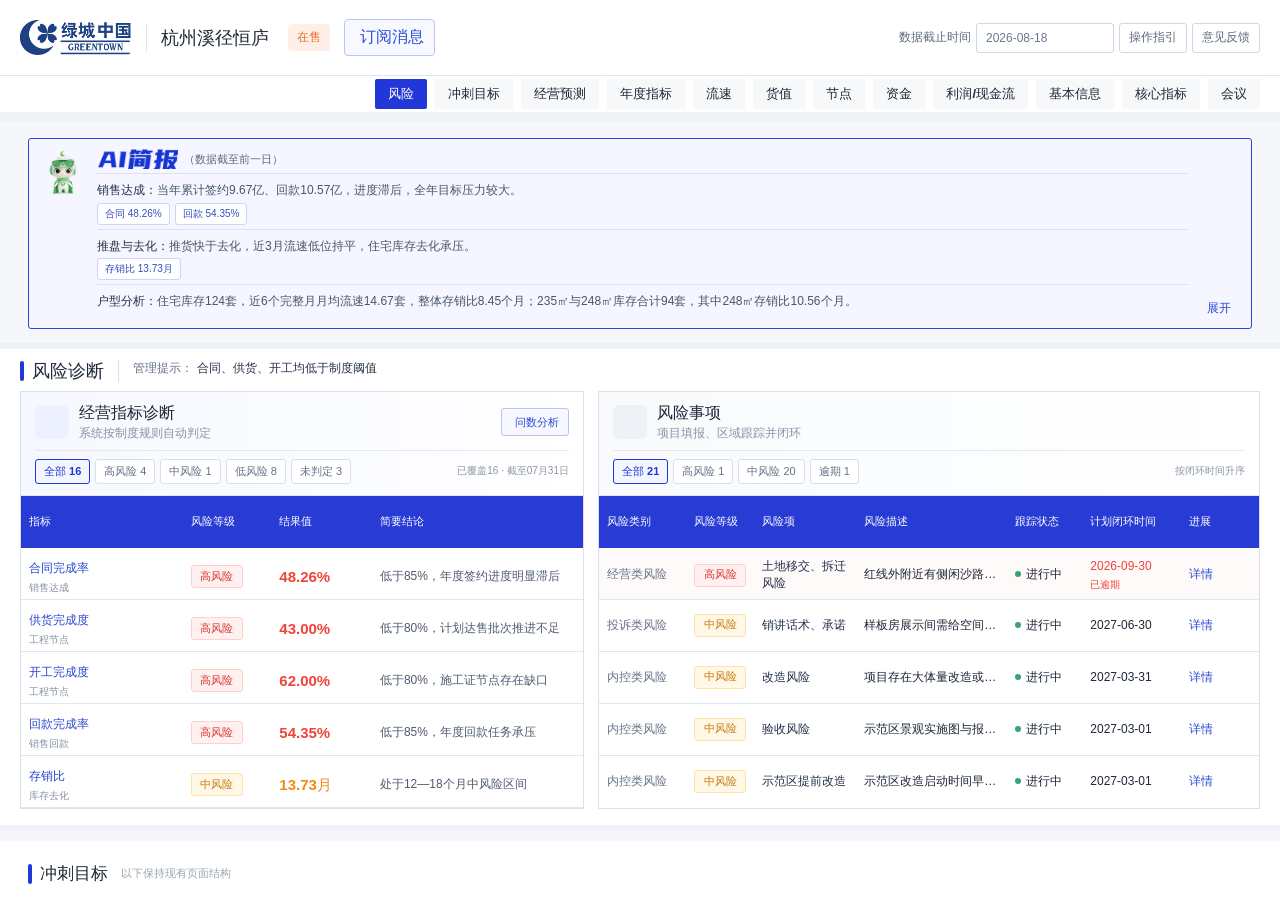
<file: project-risk-dashboard/index.html>
<!doctype html>
<html lang="zh-CN">
  <head>
    <meta charset="UTF-8" />
    <meta name="viewport" content="width=device-width, initial-scale=1.0" />
    <title>项目经营风险看板</title>
    <script type="module" crossorigin src="./assets/index-CO8wdAXP.js"></script>
    <link rel="stylesheet" crossorigin href="./assets/index-DhiZ55oz.css">
  </head>
  <body>
    <div id="root"></div>
  </body>
</html>
</file>
<file: project-risk-dashboard/assets/index-DhiZ55oz.css>
:root{font-family:Microsoft YaHei,PingFang SC,Noto Sans CJK SC,Arial,sans-serif;color:#1d2736;background:#eef2f7;font-synthesis:none;--brand: #2237d8;--brand-dark: #142784;--brand-soft: #eef1ff;--line: #dce4ef;--surface: #ffffff;--muted: #768297;--danger: #f04438;--danger-soft: #fff1f0;--warning: #ee8b16;--warning-soft: #fff8e7;--low: #1b7c5a;--low-soft: #edf9f4}*{box-sizing:border-box}body{margin:0;min-width:1120px;min-height:100vh;background:#eef2f7;-webkit-font-smoothing:antialiased}button,input{font:inherit}button{color:inherit}.prototype-shell{min-height:100vh}.prototype-toolbar{height:72px;display:grid;grid-template-columns:minmax(250px,1fr) auto minmax(220px,1fr);align-items:center;gap:28px;padding:0 28px;color:#fff;background:linear-gradient(120deg,#081b4b,#12327e 48%,#1b3aa6);box-shadow:0 5px 20px #0a205b33;position:sticky;top:0;z-index:20}.prototype-title{display:flex;align-items:center;gap:12px;min-width:0}.prototype-mark{width:38px;height:38px;display:grid;place-items:center;border-radius:8px;background:#ffffff1f;font-size:21px}.prototype-title div{display:grid;gap:4px}.prototype-title strong{font-size:17px;letter-spacing:.4px}.prototype-title small{color:#ffffffa6;font-size:12px}.structure-switcher{display:flex;align-items:center;background:#020b2a52;padding:5px;border-radius:9px;gap:4px}.structure-switcher button{min-width:164px;height:48px;display:grid;grid-template-columns:27px auto;grid-template-rows:24px 15px;align-items:center;column-gap:8px;padding:5px 13px;border:1px solid transparent;border-radius:7px;color:#ffffffb3;background:transparent;cursor:pointer;text-align:left;position:relative}.structure-switcher button>span{grid-row:1 / span 2;display:grid;place-items:center;width:27px;height:27px;border-radius:6px;background:#ffffff1f;font-weight:700}.structure-switcher button b{font-size:14px;align-self:end}.structure-switcher button small{font-size:11px;color:#ffffff8c;align-self:start}.structure-switcher button em{position:absolute;top:-8px;right:7px;font-style:normal;font-size:9px;padding:1px 6px;border-radius:8px;background:#ff9f22;color:#fff}.structure-switcher button:hover{background:#ffffff14;color:#fff}.structure-switcher button.active{color:#17358f;background:#fff;border-color:#fff;box-shadow:0 3px 12px #00000024}.structure-switcher button.active small{color:#6879aa}.structure-switcher button.active>span{background:var(--brand-soft);color:var(--brand)}.demo-badge{justify-self:end;height:32px;display:flex;align-items:center;gap:6px;padding:0 12px;border:1px solid rgba(255,255,255,.22);border-radius:5px;color:#ffffffd1;background:#ffffff14;font-size:12px}.om-page{background:#f5f7fa;min-height:100vh}.project-header{height:76px;display:flex;justify-content:space-between;align-items:center;padding:0 28px;background:#fff;border-bottom:1px solid #e2e7ef}.project-identity{display:flex;align-items:center;gap:14px}.project-identity img{width:112px;height:auto;object-fit:contain}.header-divider{height:28px;width:1px;background:#e1e5ed}.project-name{border:0;background:transparent;font-size:18px;font-weight:600;display:flex;align-items:center;gap:5px;cursor:pointer;padding:7px 0}.sale-status{padding:5px 9px;color:#ed6c2c;background:#fff0e7;border-radius:4px;font-size:12px}.subscribe-button{color:#284bd2;border:1px solid #b8c6fb;background:#f7f9ff;border-radius:4px;padding:7px 10px;cursor:pointer;display:inline-flex;gap:5px;align-items:center}.header-actions{display:flex;align-items:center;gap:5px;font-size:12px;color:#606b7d}.header-actions button{border:1px solid #ced7e5;background:#fff;border-radius:3px;height:30px;padding:0 9px;cursor:pointer}.header-actions .date-button{min-width:138px;display:inline-flex;align-items:center;justify-content:space-between;color:#69788f}.page-nav{height:46px;padding:0 28px;display:flex;justify-content:flex-end;align-items:center;gap:8px;background:#fff;border-bottom:10px solid #eff3f8}.page-nav button{border:0;border-radius:2px;background:#f7f8fa;height:30px;padding:0 13px;font-weight:600;font-size:13px;cursor:pointer}.page-nav button:hover{background:#edf1fb}.page-nav button.active{color:#fff;background:var(--brand)}.ai-brief{margin:16px 28px 14px;min-height:96px;display:flex;align-items:flex-start;gap:10px;padding:10px 62px 10px 10px;position:relative;background:#f5f6ff;border:1px solid #2943e0;border-radius:3px}.ai-mascot{width:48px;height:48px;object-fit:contain;object-position:center}.ai-copy{min-width:0;flex:1}.ai-title-row{display:flex;align-items:center;gap:6px;margin-bottom:4px}.ai-title-row img{width:81px;height:20px;object-fit:contain;object-position:left center}.ai-title-row span{color:#5e687a;font-size:11px}.ai-brief-line{min-height:28px;display:flex;align-items:center;gap:8px;border-top:1px solid rgba(211,217,242,.72)}.ai-brief-line:first-of-type{border-top:0}.ai-copy p{flex:0 1 auto;margin:3px 0;min-width:0;font-size:12px;line-height:1.55;color:#4a5669;white-space:nowrap;overflow:hidden;text-overflow:ellipsis}.ai-line-actions{flex:none;display:flex;align-items:center;gap:5px;white-space:nowrap}.ai-evidence-chip{height:22px;padding:0 7px;border:1px solid #cbd4fb;border-radius:3px;background:#fff;color:#334fbf;font-size:10px;cursor:pointer}.ai-evidence-chip:hover{border-color:#7388e8;background:#eef1ff}.ai-copy strong{color:#253149}.ai-expand{position:absolute;right:12px;bottom:10px;border:0;background:transparent;color:#2547d8;cursor:pointer;display:inline-flex;align-items:center;gap:2px;font-size:12px}.risk-module{margin:0 0 10px;padding:10px 28px 16px;background:#fff;border-top:6px solid #eef2f7;border-bottom:6px solid #eef2f7;scroll-margin-top:80px}.risk-module-head{display:flex;align-items:center;gap:14px;margin-bottom:8px}.section-title-row{display:flex;align-items:center;justify-content:space-between}.section-title{display:flex;align-items:center;gap:8px;font-size:18px;font-weight:700;color:#202b3e}.section-bar{width:4px;height:20px;border-radius:2px;background:var(--brand);display:inline-block;flex:none}.section-count{min-width:22px;height:20px;display:inline-grid;place-items:center;background:var(--danger);color:#fff;border-radius:10px;padding:0 7px;font-size:11px}.section-subtitle{color:#8a95a6;font-size:12px;margin:5px 0 0 12px}.management-insight{min-height:22px;padding-left:14px;display:flex;align-items:center;gap:4px;border-left:1px solid #d7ddea;color:#4f5b70;font-size:12px}.management-insight>span{color:#65728a;white-space:nowrap}.management-insight>b{color:#26334a}.diagnosis-panel{border:1px solid #d9e1ed;background:#fff;overflow:hidden}.dual-layout{display:grid;grid-template-columns:minmax(0,.92fr) minmax(0,1.08fr);gap:14px}.diagnosis-summary{background:linear-gradient(90deg,#f6f8ff,#fff);border-bottom:1px solid #e2e7ef;padding:18px 20px;position:relative}.diagnosis-summary.issue-summary{background:linear-gradient(90deg,#f8fafc,#fff)}.diagnosis-summary.compact{padding:11px 14px 10px}.summary-heading{display:flex;align-items:center;gap:12px}.summary-heading>div{min-width:0}.summary-heading h3{margin:0 0 3px;font-size:17px}.summary-heading p{margin:0;color:#8792a4;font-size:12px}.summary-icon{width:38px;height:38px;border-radius:6px;display:grid;place-items:center;font-size:21px}.metric-icon{background:#edf0ff;color:#2944d8}.issue-icon{background:#eef2f6;color:#536178}.summary-numbers{display:grid;grid-template-columns:repeat(3,1fr);margin-top:15px;border-top:1px solid #e4e9f1;padding-top:13px}.summary-numbers>div{display:flex;align-items:baseline;gap:6px;min-width:0;border-right:1px solid #e5eaf2;padding:0 15px}.summary-numbers>div:first-child{padding-left:0}.summary-numbers>div:last-child{border-right:0}.summary-numbers strong{font-size:26px;line-height:1}.summary-numbers span{color:#667286;font-size:12px;white-space:nowrap}.compact .summary-heading{gap:10px}.compact .summary-icon{width:34px;height:34px;font-size:19px}.compact .summary-heading h3{margin-bottom:1px;font-size:16px}.summary-ask-button{min-height:28px;margin-left:auto;padding:0 9px;display:inline-flex;align-items:center;gap:4px;border:1px solid #b7c3f2;border-radius:3px;background:#f7f8ff;color:#2947d2;font-size:11px;font-weight:600;cursor:pointer;white-space:nowrap}.summary-ask-button:hover{border-color:#6f83e5;background:#eef1ff}.compact .summary-numbers{margin-top:8px;padding-top:8px}.compact .summary-numbers strong{font-size:22px}.compact .summary-numbers>div{padding:0 8px}.summary-filter-row{min-height:35px;margin-top:8px;padding-top:7px;display:flex;align-items:center;justify-content:space-between;gap:10px;border-top:1px solid #e4e9f1}.summary-filter-row .filter-bar{min-width:0;flex-wrap:nowrap;gap:5px}.summary-filter-row .filter-bar button{height:25px;padding:0 8px;font-size:11px}.summary-meta{flex:none;color:#8a95a5;font-size:10px;white-space:nowrap}.summary-focus{margin-top:14px;background:#fff;border:1px solid #e4e9f1;padding:9px 11px;display:flex;align-items:center;gap:10px;font-size:12px}.summary-focus span{color:#7f8a9c}.summary-focus b{font-size:12px;color:#2e394c}.danger-text{color:var(--danger)!important}.warning-text{color:var(--warning)!important}.low-text{color:var(--low)!important}.neutral-text{color:#687487!important}.panel-toolbar{min-height:50px;padding:9px 14px;display:flex;justify-content:space-between;align-items:center;border-bottom:1px solid #e3e8f0;color:#8a95a5;font-size:11px}.filter-bar{display:flex;align-items:center;gap:7px}.filter-bar button{height:28px;padding:0 11px;border:1px solid #d8e0eb;background:#fff;color:#637084;cursor:pointer;border-radius:3px;font-size:12px}.filter-bar button:hover{border-color:#8799df;color:var(--brand)}.filter-bar button.active{border-color:var(--brand);color:var(--brand);background:#f3f5ff;font-weight:600}.data-table{width:100%;--visible-rows: 5;--row-height: 52px}.table-body{max-height:calc(var(--visible-rows) * var(--row-height));overflow-y:auto;overscroll-behavior:contain}.table-body:focus-visible{outline:2px solid rgba(41,68,216,.28);outline-offset:-2px}.table-body::-webkit-scrollbar{width:6px}.table-body::-webkit-scrollbar-thumb{border-radius:6px;background:#cbd4e2}.table-body::-webkit-scrollbar-track{background:#f5f7fa}.table-row{display:grid;align-items:center;min-height:56px;border-bottom:1px solid #e2e7ef;font-size:12px}.table-row:last-child{border-bottom:0}.table-row>span{padding:10px 12px;min-width:0;line-height:1.45}.table-row.targeted-row{position:relative;z-index:1;background:#f0f3ff!important;box-shadow:inset 4px 0 #2944d8,inset 0 0 0 1px #9eacf2;animation:target-pulse 1.1s ease-out 1}@keyframes target-pulse{0%{background:#dfe5ff}to{background:#f0f3ff}}.metric-table .table-row{grid-template-columns:1.3fr .72fr .82fr 1.8fr}.issue-table .table-row{grid-template-columns:.95fr .72fr 1.05fr 2fr .8fr 1.05fr .8fr}.table-head{min-height:38px;color:#fff;background:#283bd4;border:0;font-weight:600}.table-head>span{padding-top:9px;padding-bottom:9px}.data-table:not(.compact-table) .table-row:not(.table-head):hover{background:#f7f9fd}.compact-table .table-row{min-height:52px}.compact-table .table-body .table-row{height:var(--row-height);min-height:var(--row-height)}.compact-table .table-row>span{padding-left:8px;padding-right:8px}.compact-table .table-row.table-head{font-size:11px}.compact-table.metric-table .table-row{grid-template-columns:1.32fr .72fr .82fr 1.72fr}.compact-table.issue-table .table-row{grid-template-columns:.9fr .7fr 1.05fr 1.55fr .78fr 1.02fr .8fr}.muted-cell{color:#687487}.primary-cell{color:#24314a;font-weight:600}.metric-name-cell{display:grid;align-content:center;gap:2px}.metric-name-cell small{color:#8792a4;font-size:10px;white-space:nowrap;overflow:hidden;text-overflow:ellipsis}.metric-rule-link{display:inline-flex;align-items:center;gap:2px;max-width:100%;padding:2px 0;border:0;background:transparent;color:#2746cf;font:inherit;font-weight:600;text-align:left;cursor:pointer}.metric-rule-link:hover{color:#172fae;text-decoration:underline}.metric-rule-link svg{flex:none;font-size:14px}.metric-value{font-size:15px;font-weight:700}.metric-conclusion{color:#4f5b70;white-space:nowrap;overflow:hidden;text-overflow:ellipsis}.ellipsis-cell{white-space:nowrap;overflow:hidden;text-overflow:ellipsis}.date-cell small{display:block;font-size:10px;margin-top:2px}.overdue-row{background:snow}.status-dot{display:inline-block;width:6px;height:6px;border-radius:50%;background:#37a379;margin-right:5px;vertical-align:1px}.risk-tag{display:inline-flex;align-items:center;justify-content:center;min-width:52px;height:23px;border-radius:3px;padding:0 8px;font-size:11px;white-space:nowrap}.risk-tag.high{color:#d9332a;background:var(--danger-soft);border:1px solid #ffd0cb}.risk-tag.medium{color:#c77708;background:var(--warning-soft);border:1px solid #ffe2a8}.risk-tag.low{color:#157858;background:var(--low-soft);border:1px solid #bfe8d8}.risk-tag.unrated{color:#687487;background:#f4f6f8;border:1px solid #d8dee8}.risk-tag.not-applicable{color:#526278;background:#eef2f6;border:1px solid #d6dee8}.link-button{display:inline-flex;align-items:center;gap:3px;border:0;padding:3px 0;background:transparent;color:#2b4bd8;cursor:pointer;white-space:nowrap}.link-button:hover{color:#172cac;text-decoration:underline}.row-actions{display:flex;align-items:center;gap:9px}.ask-row-button{color:#6b49c8}.ask-row-button:hover{color:#4c2ea5}.diagnosis-tabs{height:70px;display:grid;grid-template-columns:1fr 1fr;background:#f2f4f8;border-bottom:1px solid #dce3ed}.diagnosis-tabs button{border:0;border-right:1px solid #dce3ed;background:transparent;display:grid;grid-template-columns:36px auto 30px;align-items:center;gap:11px;padding:0 22px;cursor:pointer;text-align:left;color:#626e80;position:relative}.diagnosis-tabs button:last-child{border-right:0}.diagnosis-tabs button>svg{font-size:24px}.diagnosis-tabs button span{display:grid;gap:4px;font-weight:700;font-size:15px}.diagnosis-tabs button small{font-weight:400;font-size:11px;color:#8c96a7}.diagnosis-tabs button b{min-width:27px;height:22px;display:grid;place-items:center;border-radius:11px;background:#fff0ee;color:var(--danger);font-size:11px}.diagnosis-tabs button.active{color:var(--brand);background:#fff}.diagnosis-tabs button.active:after{content:"";position:absolute;height:3px;background:var(--brand);left:0;right:0;bottom:-1px}.tab-content{padding:16px}.tab-intro{display:flex;align-items:flex-end;gap:18px;margin-bottom:14px}.tab-intro .diagnosis-summary{flex:1;border:1px solid #e0e6ef}.tab-intro .filter-bar{padding-bottom:2px}.summary-grid{display:grid;grid-template-columns:1fr 1fr;gap:14px;margin-bottom:14px}.summary-card{border:1px solid #dbe2ed;padding:0;background:#fff;text-align:left;position:relative}.summary-card:hover{border-color:#a8b5df}.summary-card .diagnosis-summary{border-bottom:0;padding-bottom:42px}.summary-cta{position:absolute;right:14px;bottom:11px;min-height:30px;padding:0 9px;border:1px solid transparent;background:transparent;color:#2a49d4;display:flex;align-items:center;gap:4px;font-size:12px;font-weight:600;cursor:pointer}.summary-cta:hover{border-color:#bdc8f4;background:#f5f7ff}.detail-section{border:1px solid #dbe2ed;background:#fff;margin-bottom:12px;scroll-margin-top:84px;transition:border-color .22s ease,box-shadow .22s ease,background-color .22s ease}.detail-section.targeted{border-color:#5066e8;box-shadow:0 0 0 3px #2c4add1f;background:#fbfcff}.detail-heading{width:100%;height:50px;padding:0 15px;border:0;background:#fafbfc;display:flex;align-items:center;justify-content:space-between;cursor:pointer;font-weight:700}.detail-heading>span{display:flex;align-items:center;gap:8px}.detail-heading>span:last-child{font-size:12px;color:#657287;font-weight:400}.detail-heading .section-bar{height:18px}.detail-heading .risk-tag{margin-left:6px}.drill-tag{min-height:23px;display:inline-flex!important;align-items:center;gap:4px!important;margin-left:6px;padding:0 7px;color:#5267c7;background:#eef1ff;border:1px solid #d6dcff;border-radius:3px;font-size:10px;font-weight:500}.detail-content{padding:12px 14px 0}.detail-content>.filter-bar{margin-bottom:10px}.detail-content .data-table{margin-left:-14px;width:calc(100% + 28px)}.next-module-hint{height:66px;display:flex;align-items:center;gap:8px;background:#fff;padding:0 28px;font-weight:700;font-size:17px}.next-module-hint small{margin-left:5px;color:#9aa4b2;font-weight:400;font-size:11px}.overlay{position:fixed;top:0;right:0;bottom:0;left:0;background:#0911265c;z-index:40;display:flex;justify-content:flex-end}.side-panel{width:min(470px,90vw);height:100%;background:#fff;box-shadow:-10px 0 32px #0a19442e;animation:panel-in .2s ease-out}@keyframes panel-in{0%{transform:translate(24px);opacity:0}to{transform:translate(0);opacity:1}}.side-panel-head{height:92px;display:flex;align-items:center;justify-content:space-between;padding:0 22px;background:#f4f6ff;border-bottom:1px solid #dbe2ee}.side-panel-head small{color:#6677b2}.side-panel-head h2{margin:5px 0 0;font-size:21px}.icon-button{width:34px;height:34px;border-radius:4px;border:1px solid #d6deea;background:#fff;display:grid;place-items:center;cursor:pointer;font-size:20px}.panel-body{padding:22px;font-size:14px;line-height:1.7;color:#4f5b6f}.panel-body h3{margin:23px 0 8px;color:#263248;font-size:15px}.panel-body p{margin:0}.key-value-grid{display:grid;grid-template-columns:92px 1fr;border:1px solid #e0e6ee}.key-value-grid>*{min-height:44px;display:flex;align-items:center;padding:8px 11px;border-bottom:1px solid #e5eaf1}.key-value-grid>*:nth-last-child(-n+2){border-bottom:0}.key-value-grid>span:nth-child(odd){background:#f7f9fc;color:#768196}.rule-summary-row{min-height:46px;display:flex;align-items:center;gap:12px;padding:9px 11px;border:1px solid #e0e6ee;background:#fafbfe}.rule-summary-row>div{display:flex;align-items:baseline;gap:8px}.rule-summary-row>div span{color:#768196;font-size:11px}.rule-summary-row>div strong{font-size:19px}.rule-summary-row>small{margin-left:auto;color:#8792a4;white-space:nowrap}.rule-copy{padding:14px;background:#f7f8fc;border-left:3px solid var(--brand);color:#3e4a5f}.rule-calculation{margin-top:12px;padding:11px 13px;display:grid;gap:4px;background:#f3f5fb;border-left:3px solid #2944d8}.rule-calculation span{color:#748097;font-size:10px}.rule-calculation strong{color:#233cc0;font-size:13px;line-height:1.55}.ask-overlay{background:#09112647}.ask-panel{width:min(510px,94vw);display:flex;flex-direction:column;overflow:hidden}.ask-panel-head{min-height:78px;padding:0 20px;display:flex;align-items:center;justify-content:space-between;color:#fff;background:linear-gradient(120deg,#142e8f,#2647d9)}.ask-brand{display:flex;align-items:center;gap:10px}.ask-brand>span{width:38px;height:38px;display:grid;place-items:center;border-radius:8px;background:#ffffff26;font-size:21px}.ask-brand small{color:#ffffffb8}.ask-brand h2{margin:2px 0 0;font-size:22px}.ask-panel-head .icon-button{color:#fff;background:#ffffff1a;border-color:#ffffff47}.ask-context-card{margin:14px 18px 0;padding:12px 14px;border:1px solid #d9e0f5;border-radius:5px;background:#f7f8ff}.ask-context-card>div{display:flex;align-items:center;gap:8px;color:#6f7a8f;font-size:11px}.ask-context-card h3{margin:8px 0 4px;color:#24314a;font-size:17px}.ask-context-card h3 b{margin-left:9px;color:var(--danger);font-size:16px}.ask-context-card p{margin:0;color:#7a8699;font-size:11px}.ask-panel-body{flex:1;min-height:0;overflow-y:auto;padding:12px 18px 18px}.ask-section-title{margin:2px 0 9px;color:#29364c;font-size:14px}.question-list{display:grid;gap:8px}.question-list button{min-height:42px;display:flex;align-items:center;justify-content:space-between;gap:10px;padding:9px 11px;border:1px solid #dce3ee;border-radius:4px;background:#fff;color:#344157;text-align:left;cursor:pointer}.question-list button:hover{border-color:#8294e5;background:#f7f8ff;color:#203fc7}.context-rule{margin-top:18px;padding:12px;border-left:3px solid #2944d8;background:#f7f8fc}.context-rule span{color:#6d7890;font-size:10px}.context-rule p{margin:4px 0;color:#38455c;font-size:12px;line-height:1.55}.context-rule small{color:#7b8799;font-size:10px;line-height:1.5}.context-factor-grid{display:grid;grid-template-columns:1fr 1fr;gap:7px;margin:10px 0 8px}.context-factor-grid>div{padding:8px;border:1px solid #e0e5ef;background:#fff}.context-factor-grid small{display:block}.context-factor-grid strong{display:block;margin-top:3px;color:#273bba;font-size:12px}.context-rule .context-calculation{display:block;color:#3047bc;font-weight:600}.ask-conversation{display:grid;gap:12px}.user-question{justify-self:end;max-width:88%;padding:9px 12px;border-radius:10px 10px 2px;color:#fff;background:#2b48d5;font-size:12px;line-height:1.55}.ask-answer{padding:14px;border:1px solid #dfe5ef;border-radius:4px 10px 10px;background:#fff;color:#4c586b;font-size:12px;line-height:1.65}.answer-title{display:flex;align-items:center;gap:6px;color:#243fc4;font-weight:700}.ask-answer>p{margin:8px 0 0}.ask-answer .answer-detail{color:#566277}.answer-evidence{margin-top:12px;padding:10px;background:#f5f7fc;border-left:3px solid #2e48d2;color:#3d4a60}.answer-evidence span{display:block;margin-bottom:3px;color:#778398;font-size:10px}.ask-another{justify-self:start;border:0;background:transparent;color:#3651d1;cursor:pointer}.ask-input-bar{margin:0 18px;min-height:44px;display:grid;grid-template-columns:1fr 36px;align-items:center;border:1px solid #cfd8e7;border-radius:5px;background:#fff;box-shadow:0 -5px 18px #182a5b0d}.ask-input-bar:focus-within{border-color:#657be2;box-shadow:0 0 0 3px #2944d81a}.ask-input-bar input{min-width:0;height:40px;padding:0 11px;border:0;outline:0;color:#303d52}.ask-input-bar button{width:31px;height:31px;display:grid;place-items:center;border:0;border-radius:4px;background:#2945d5;color:#fff;cursor:pointer}.ask-demo-note{padding:8px 18px 12px;color:#9aa4b3;text-align:center;font-size:9px}@media(max-width:1320px){.prototype-toolbar{gap:12px;padding:0 18px}.structure-switcher button{min-width:142px}.header-actions button:nth-last-child(-n+2){display:none}.project-header,.page-nav,.risk-module{padding-left:20px;padding-right:20px}.ai-brief-line{display:grid;grid-template-columns:1fr;gap:0;padding:4px 0}.ai-line-actions{justify-content:flex-start}.management-insight{align-items:flex-start;flex-wrap:wrap}.management-insight>small{width:100%;margin-left:25px}}
</file>
